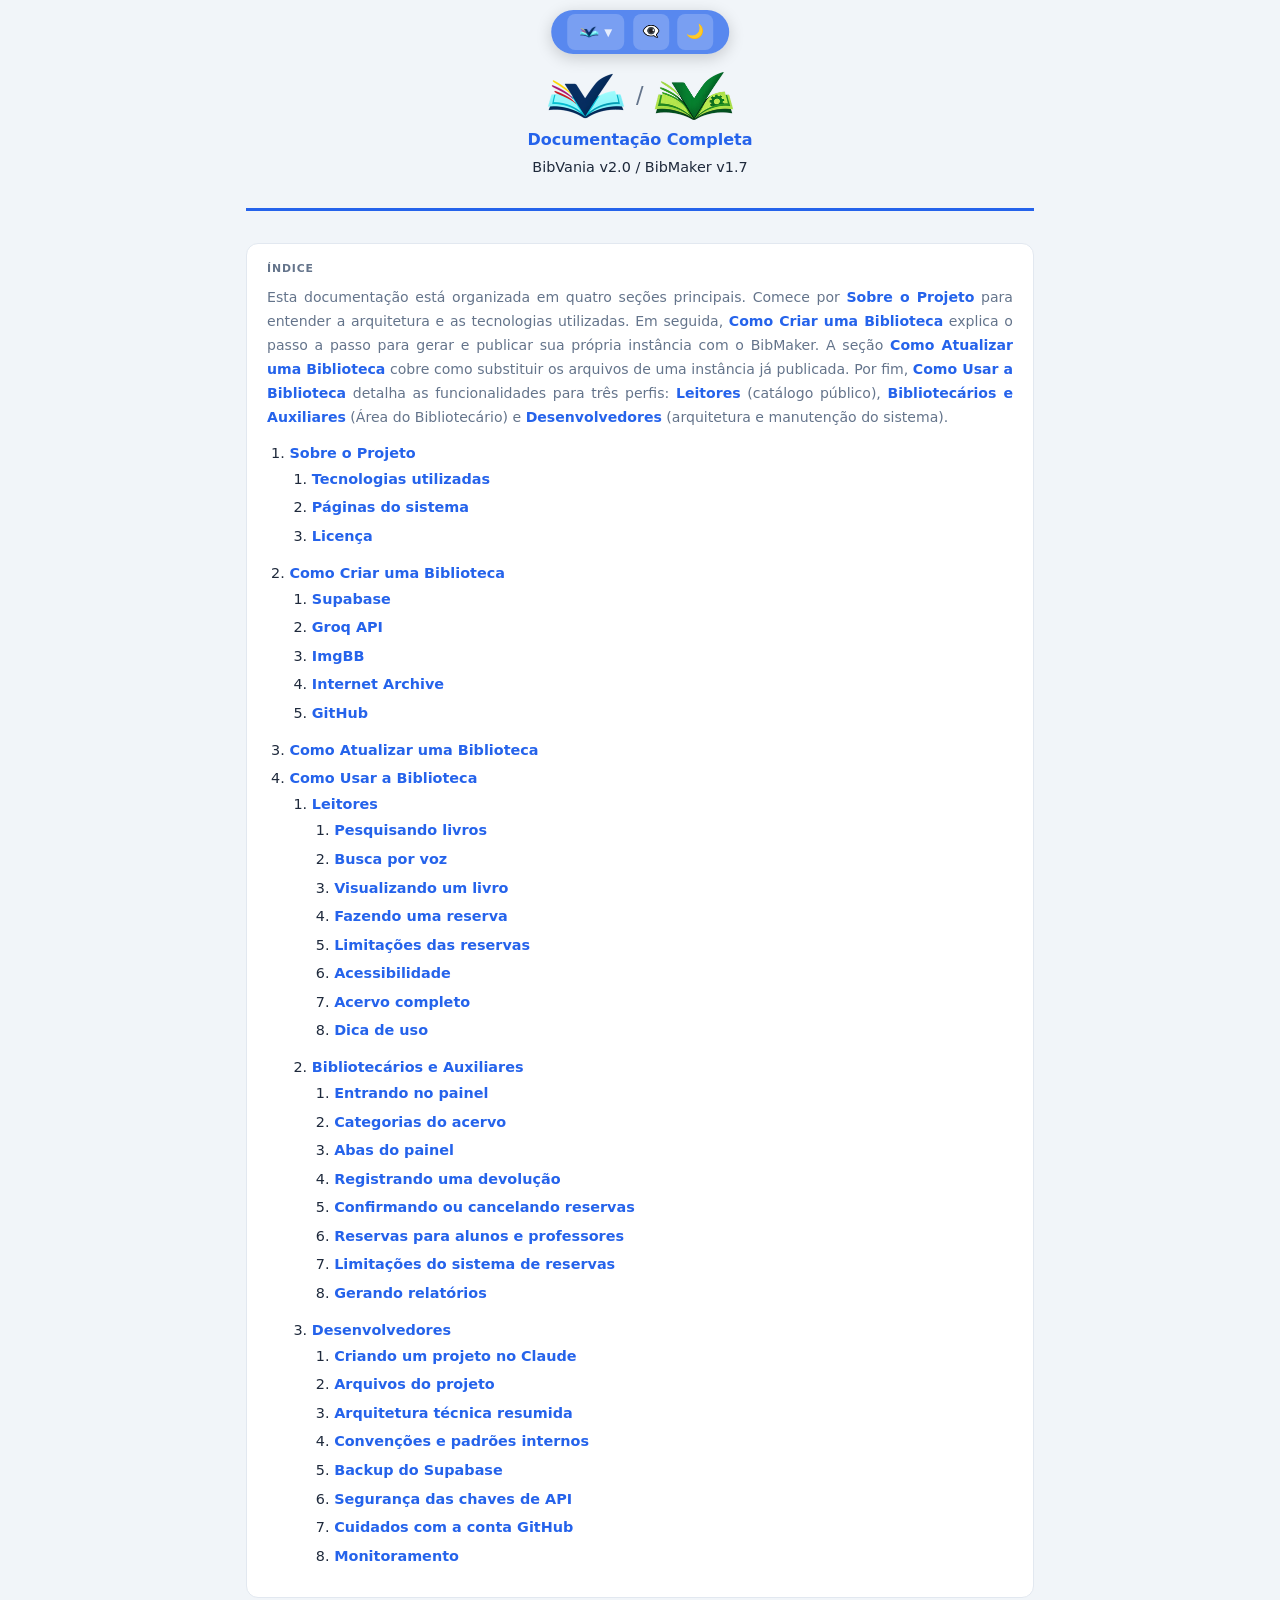
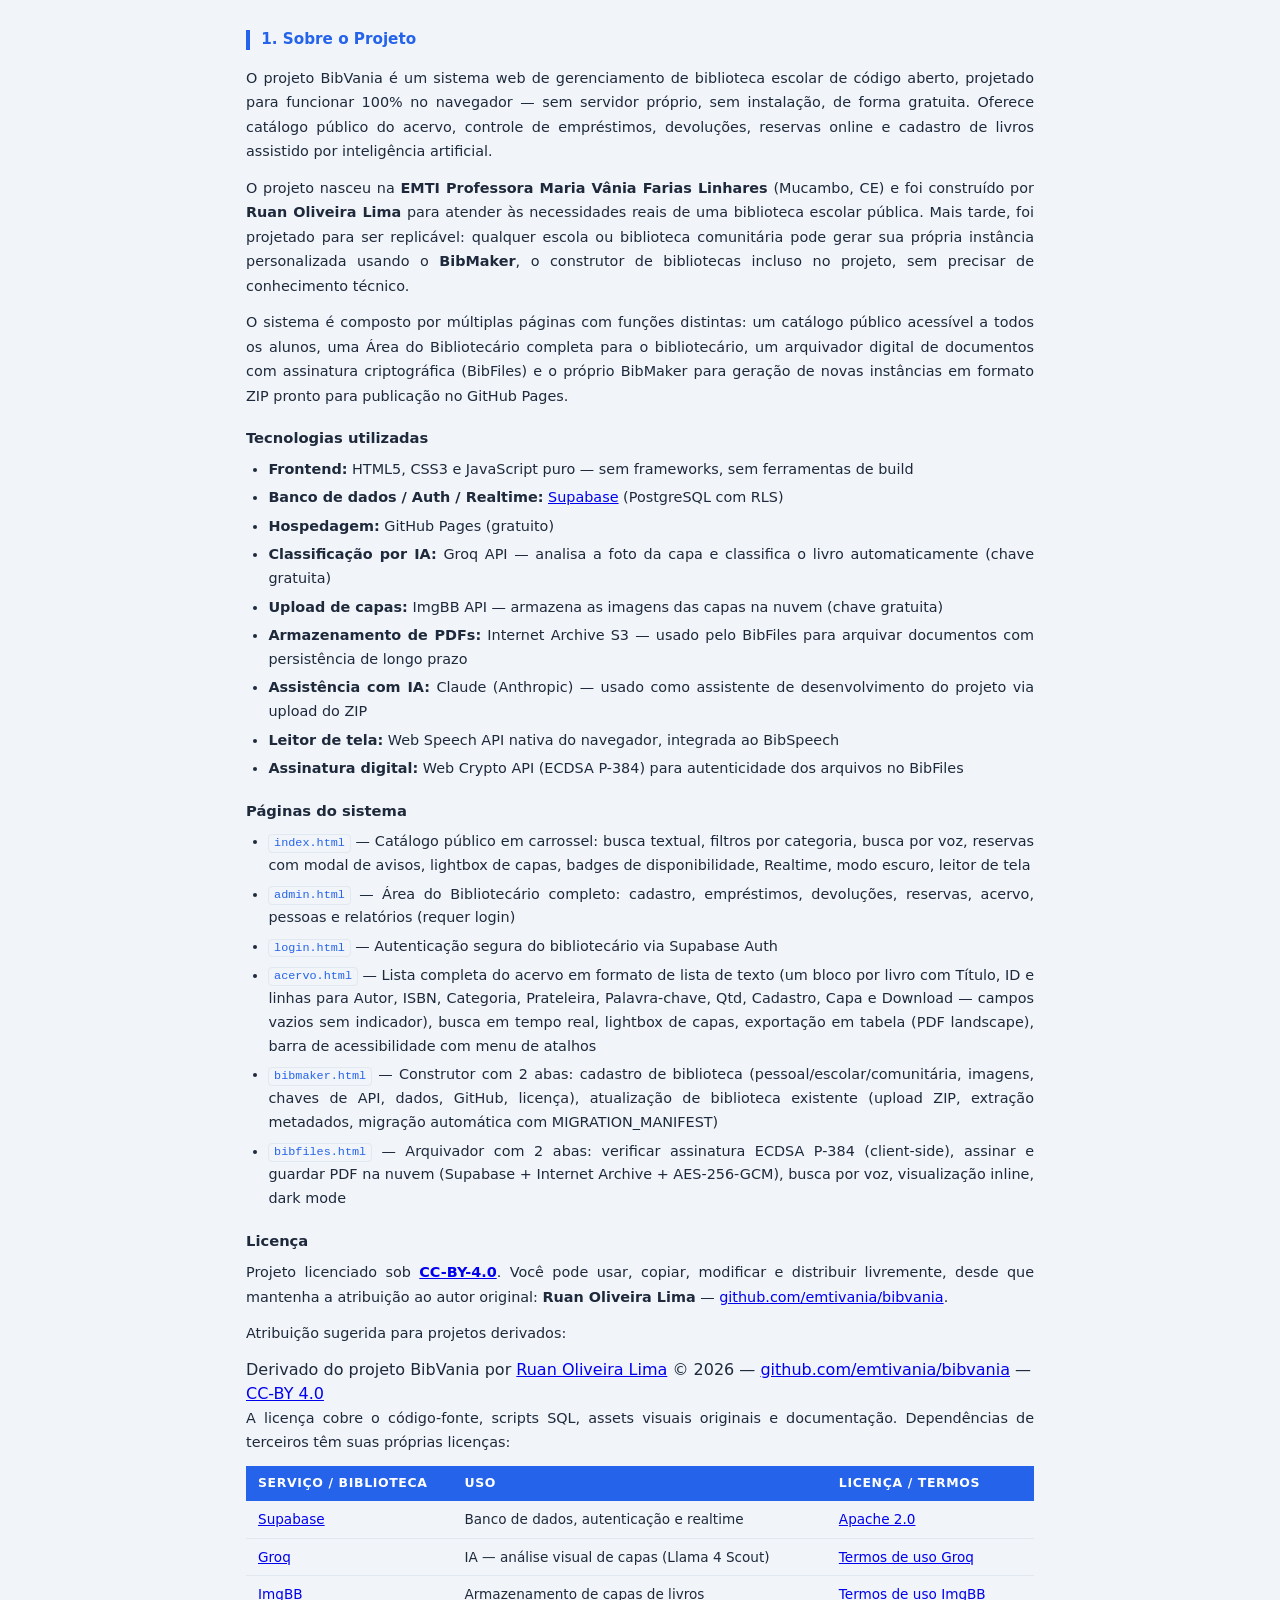
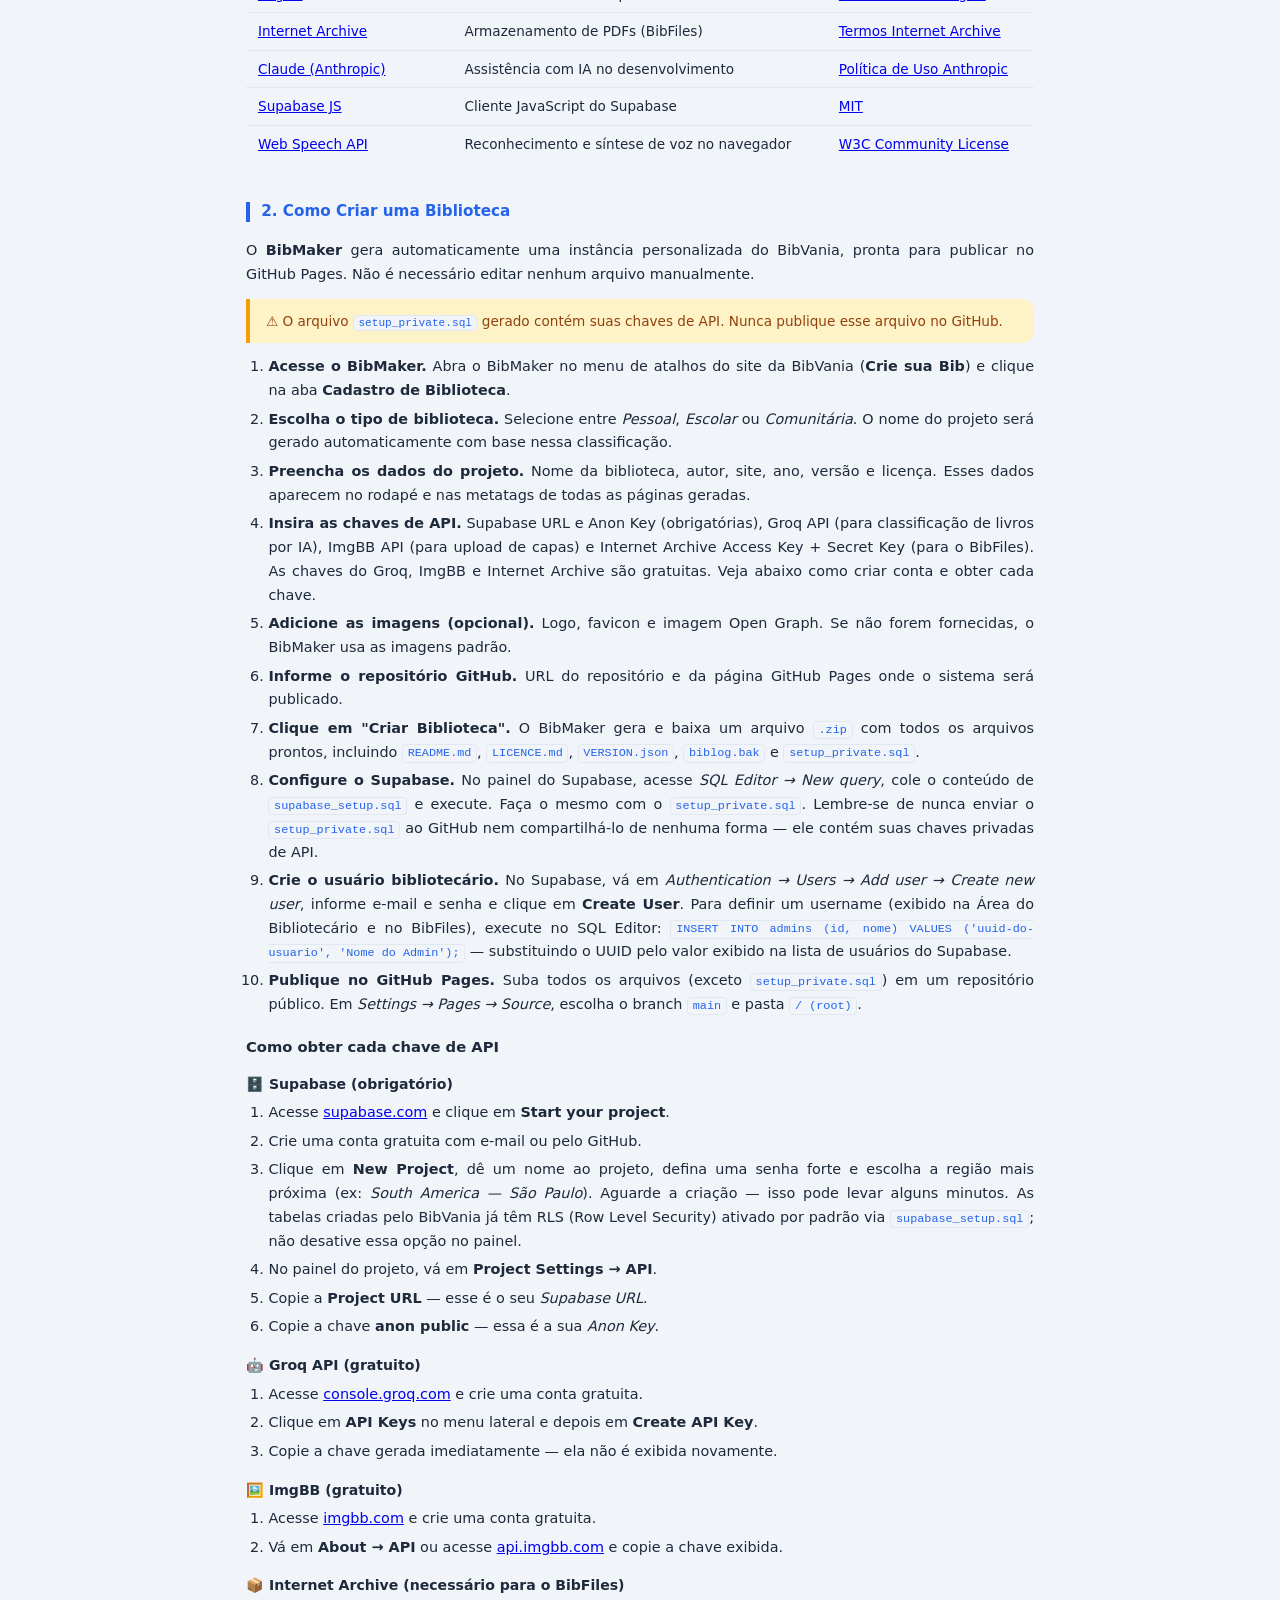
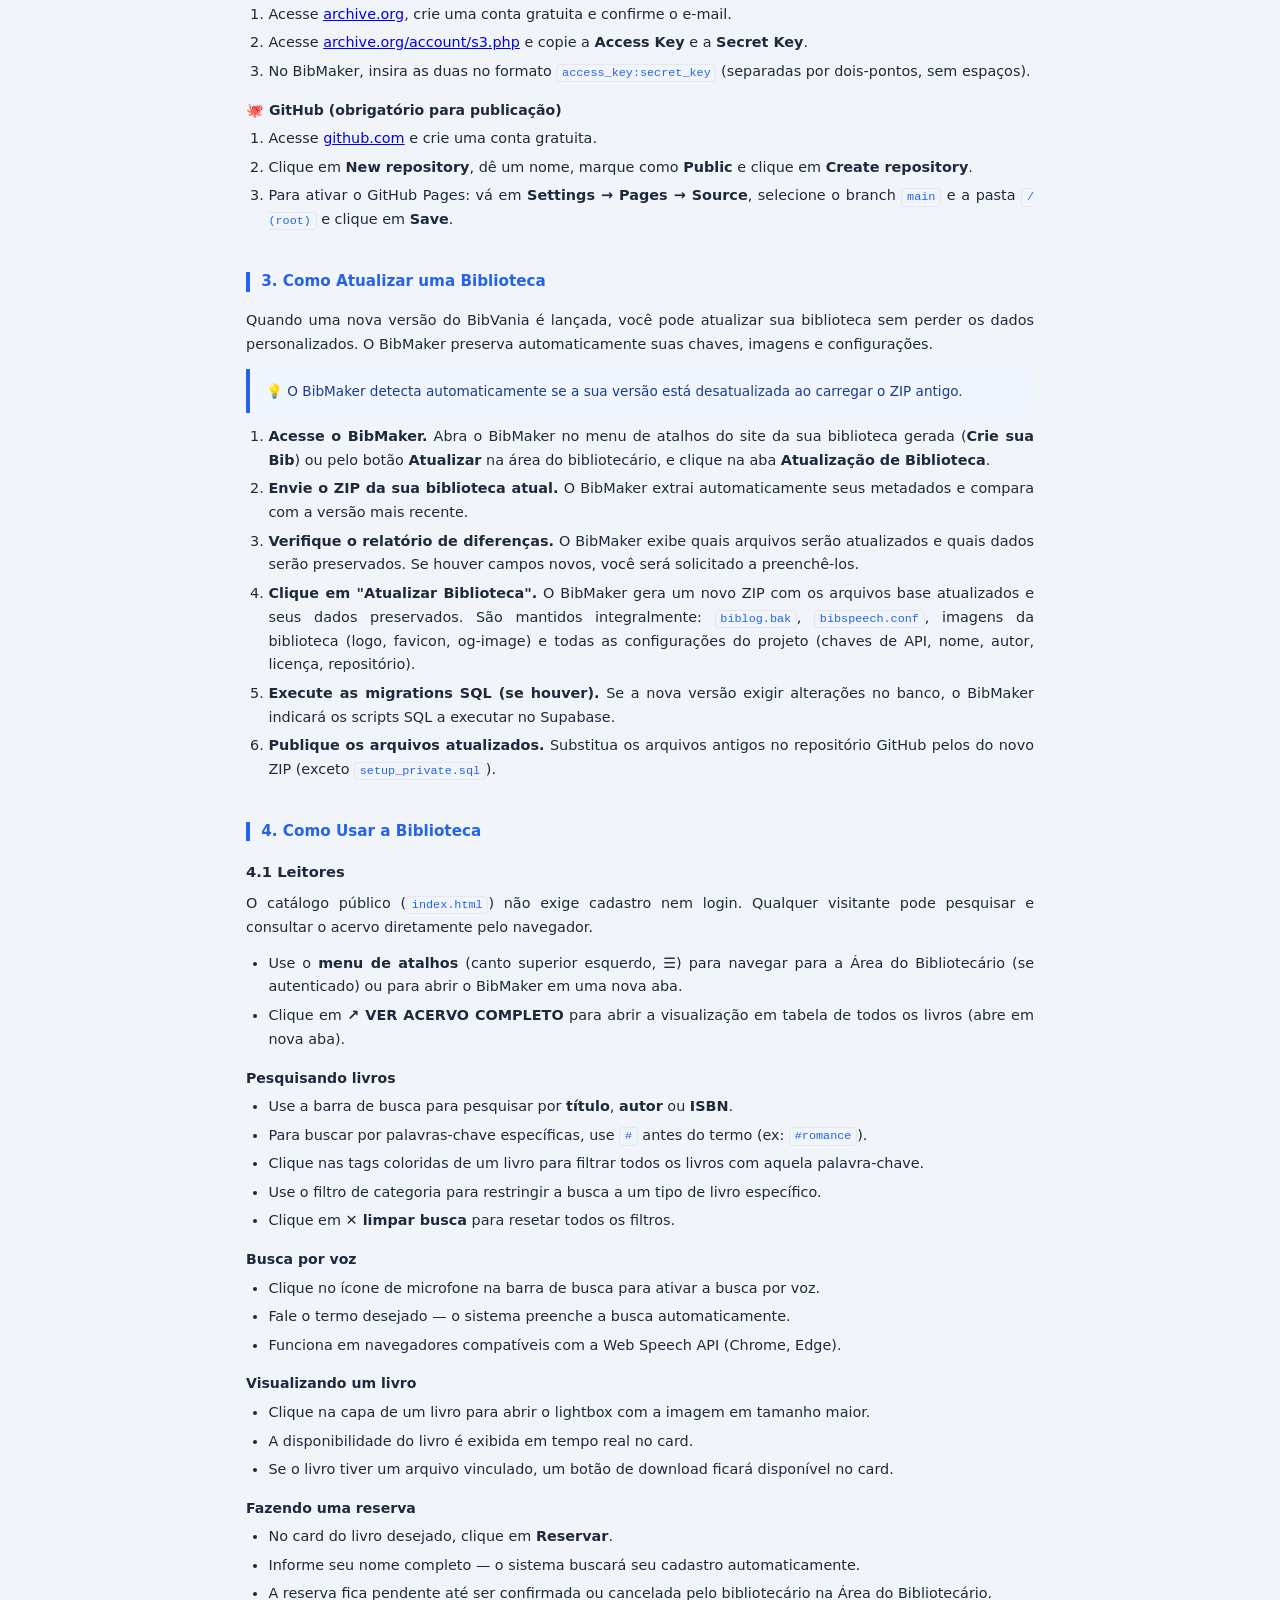
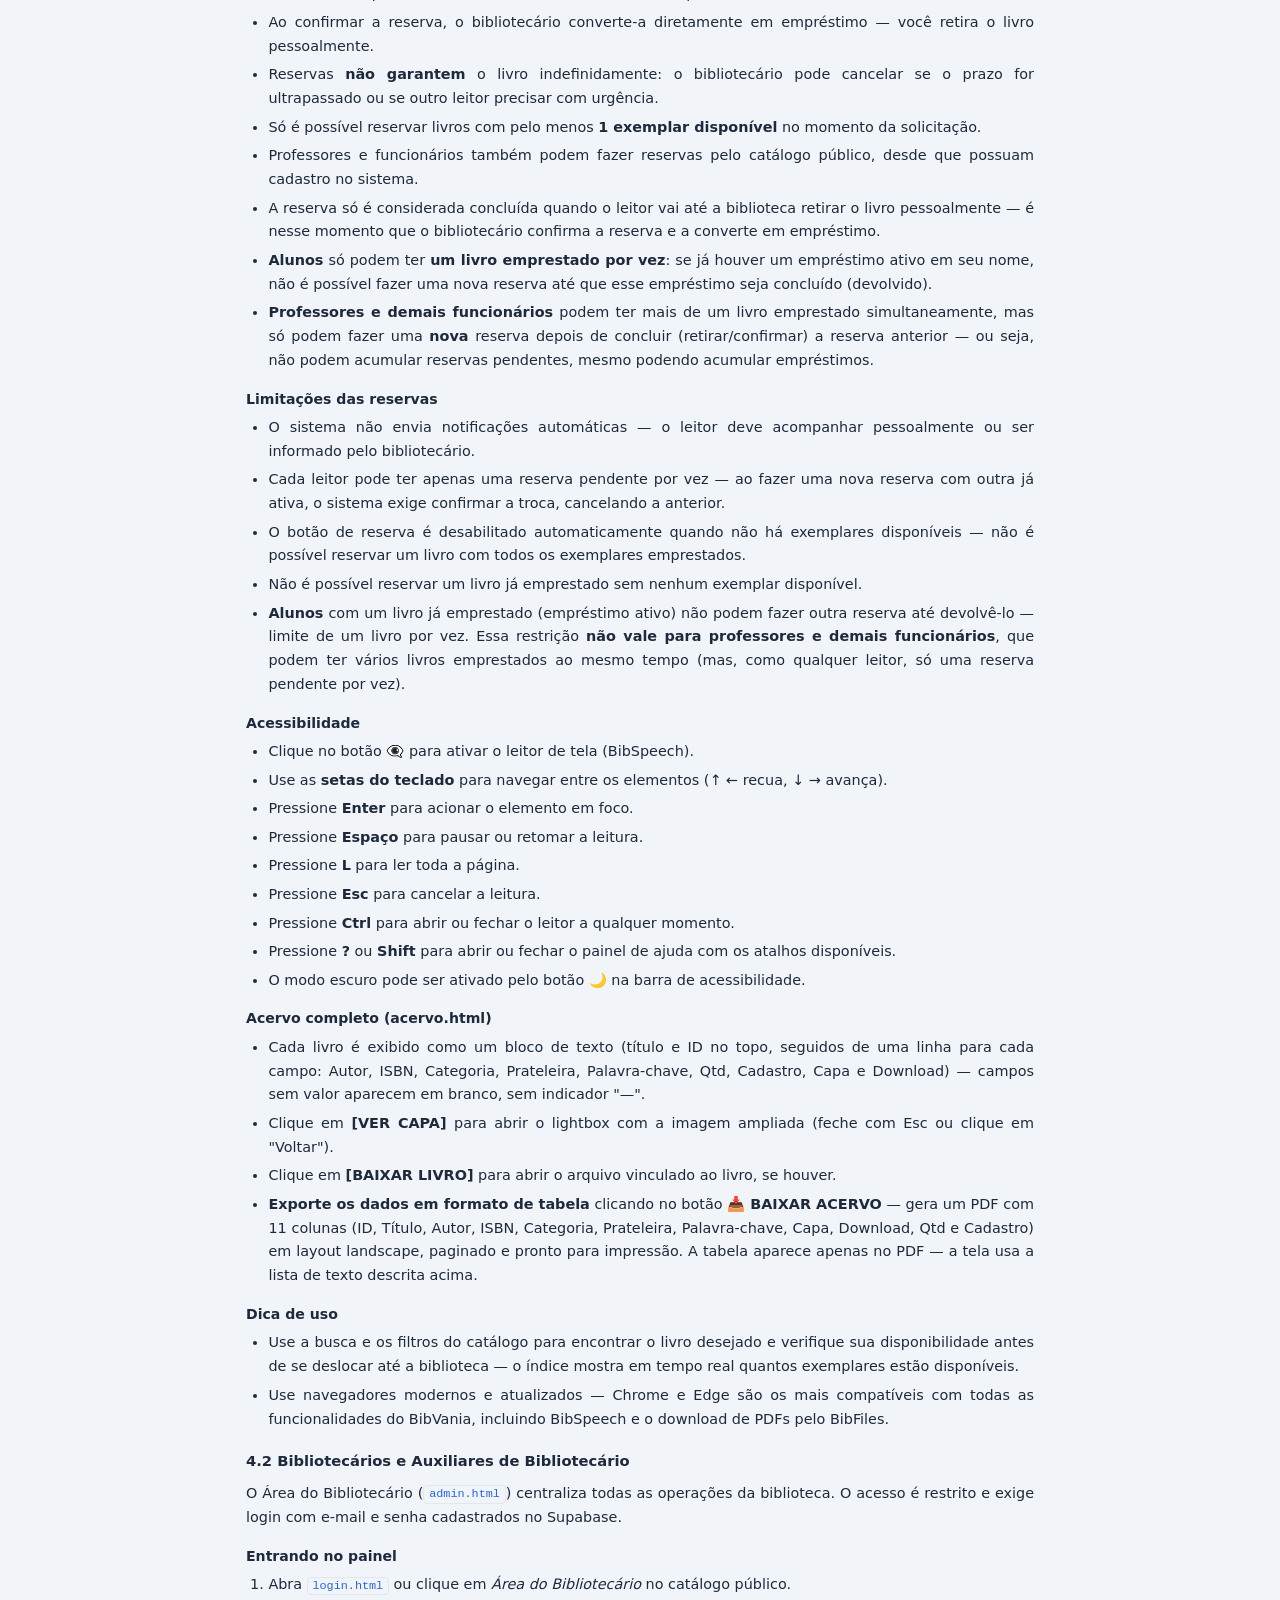
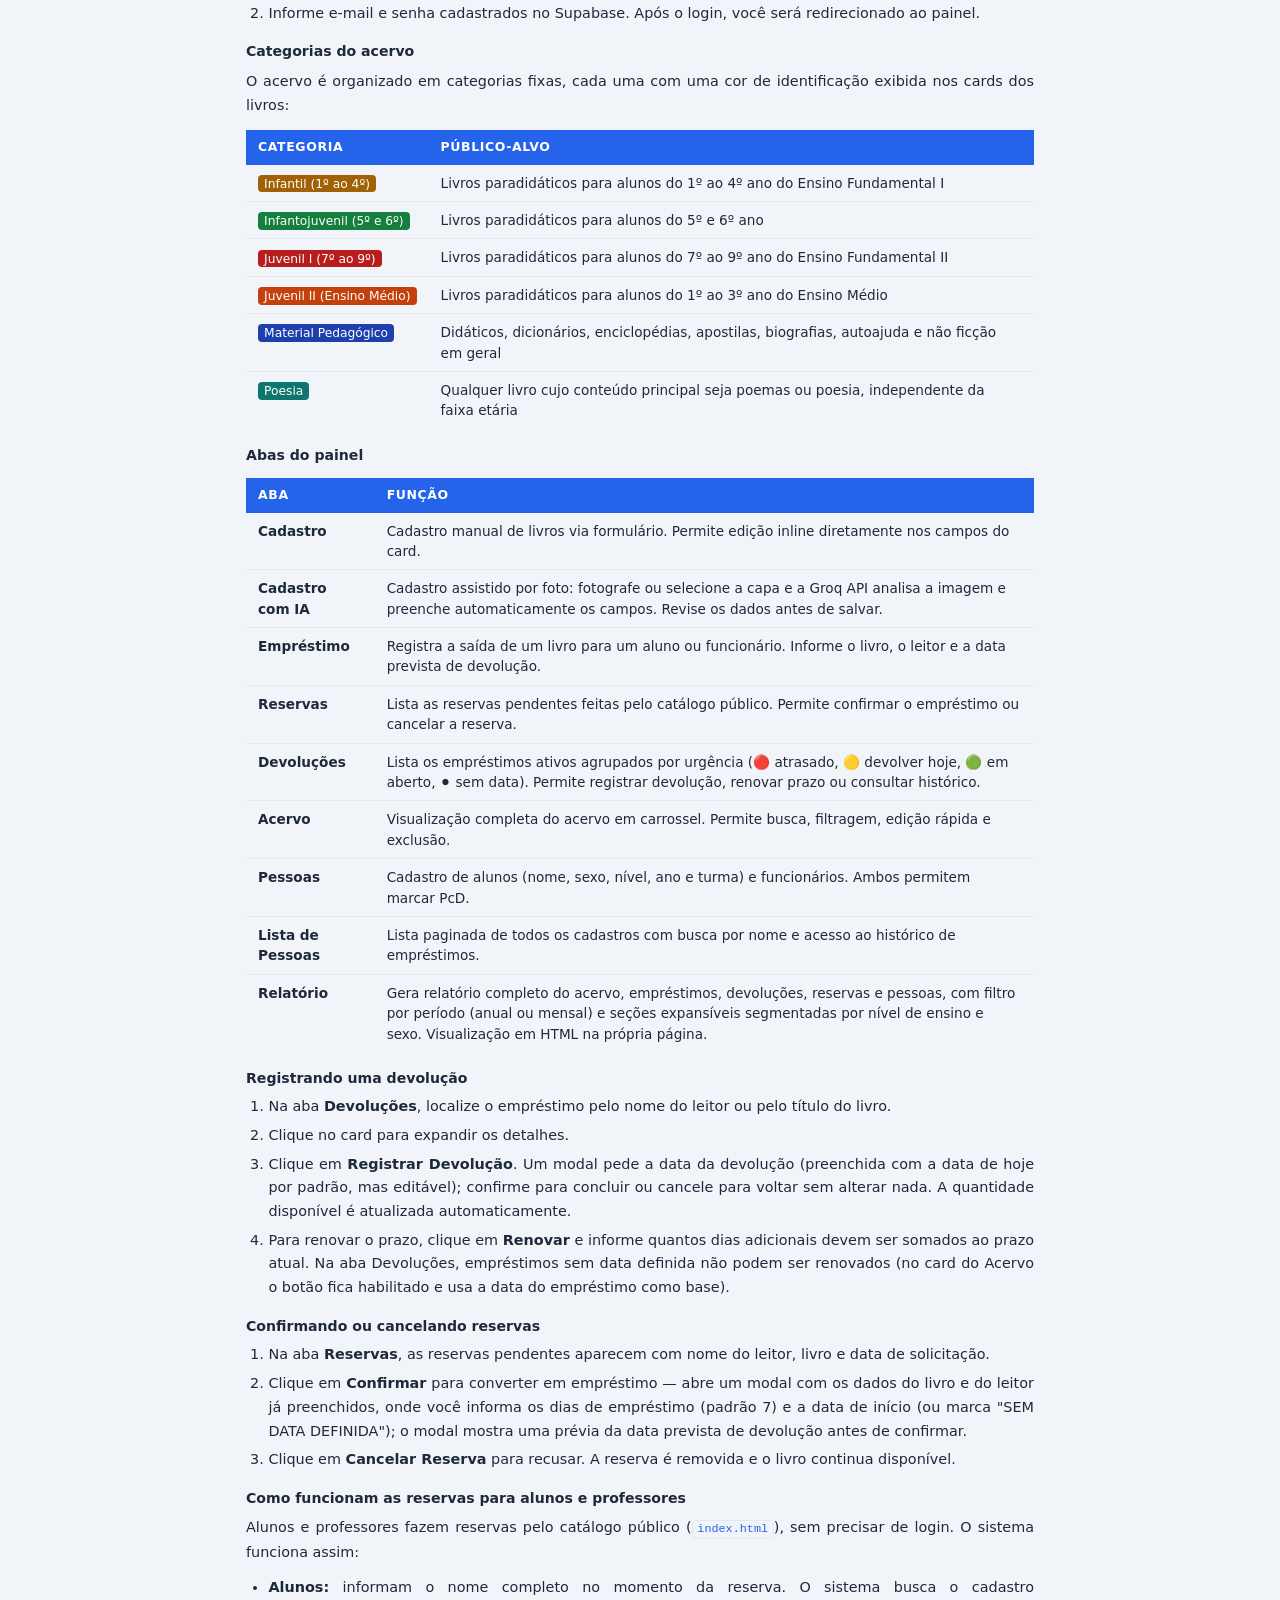
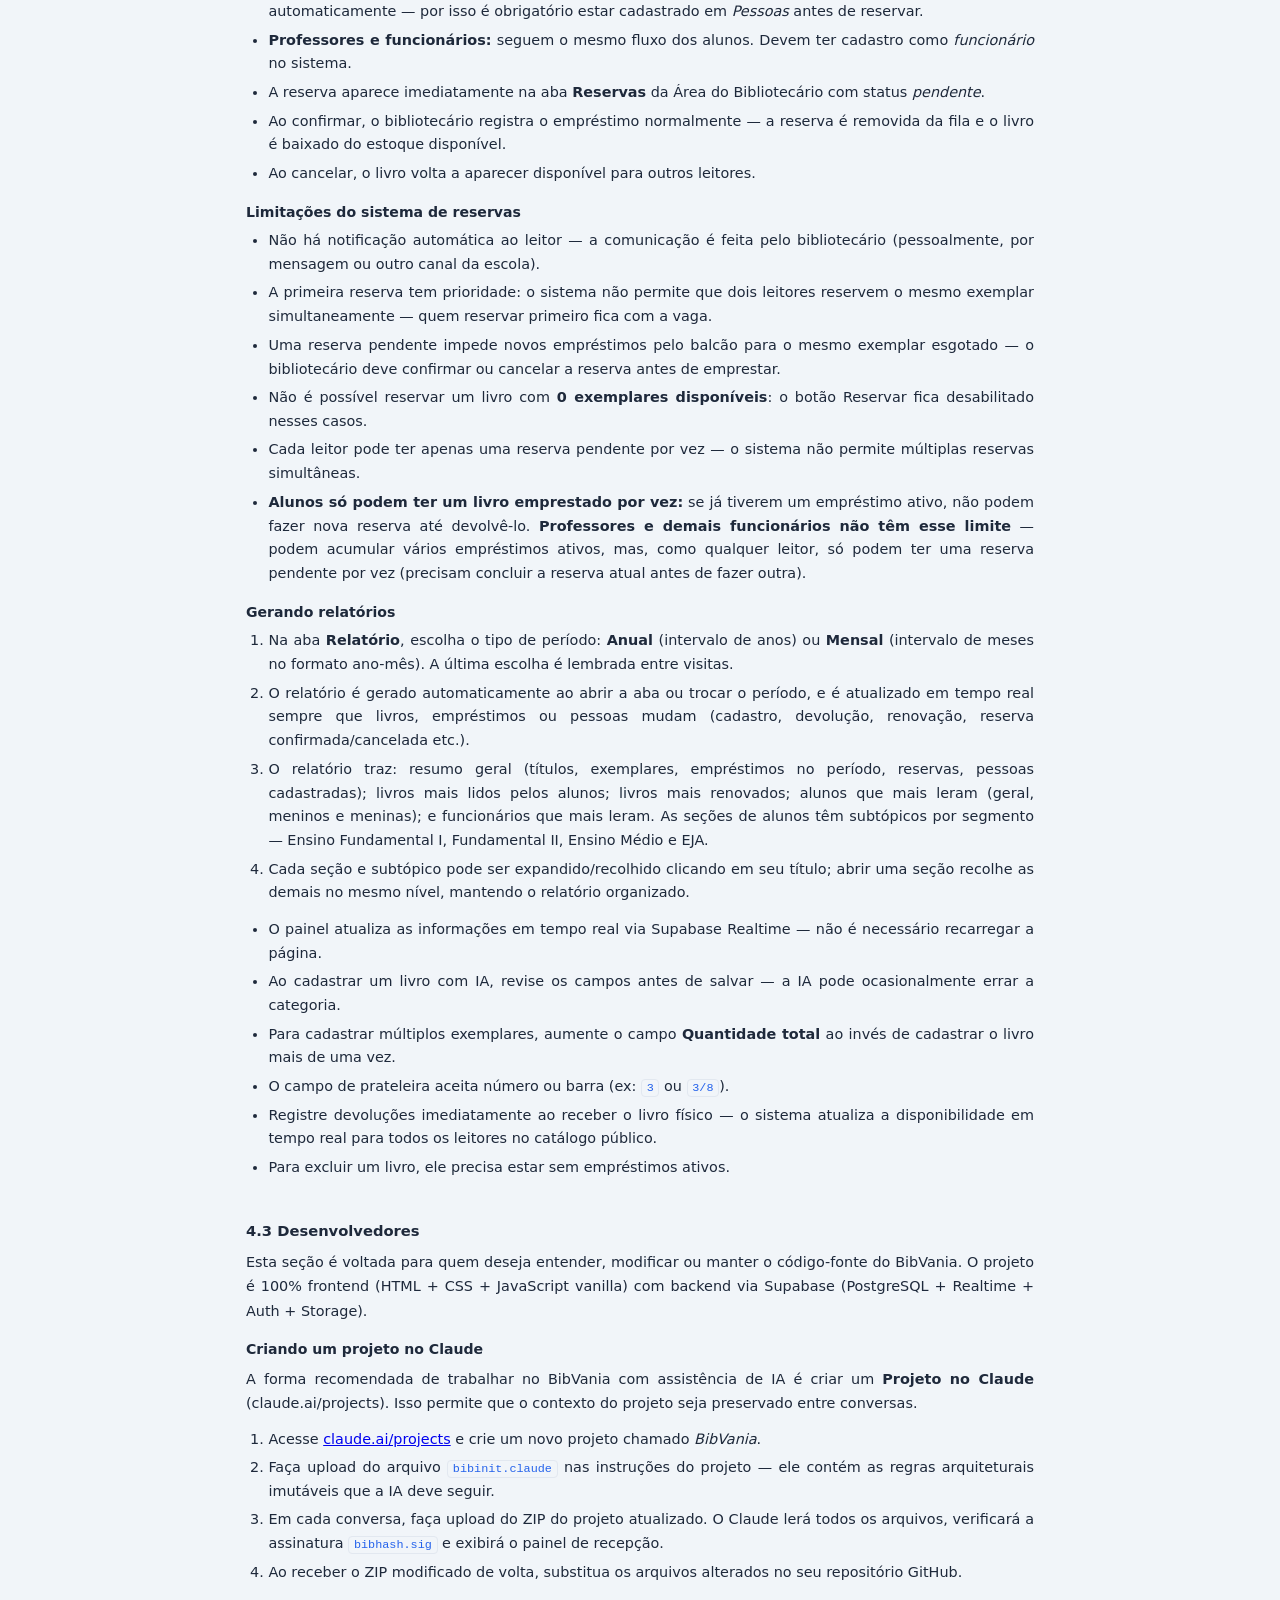
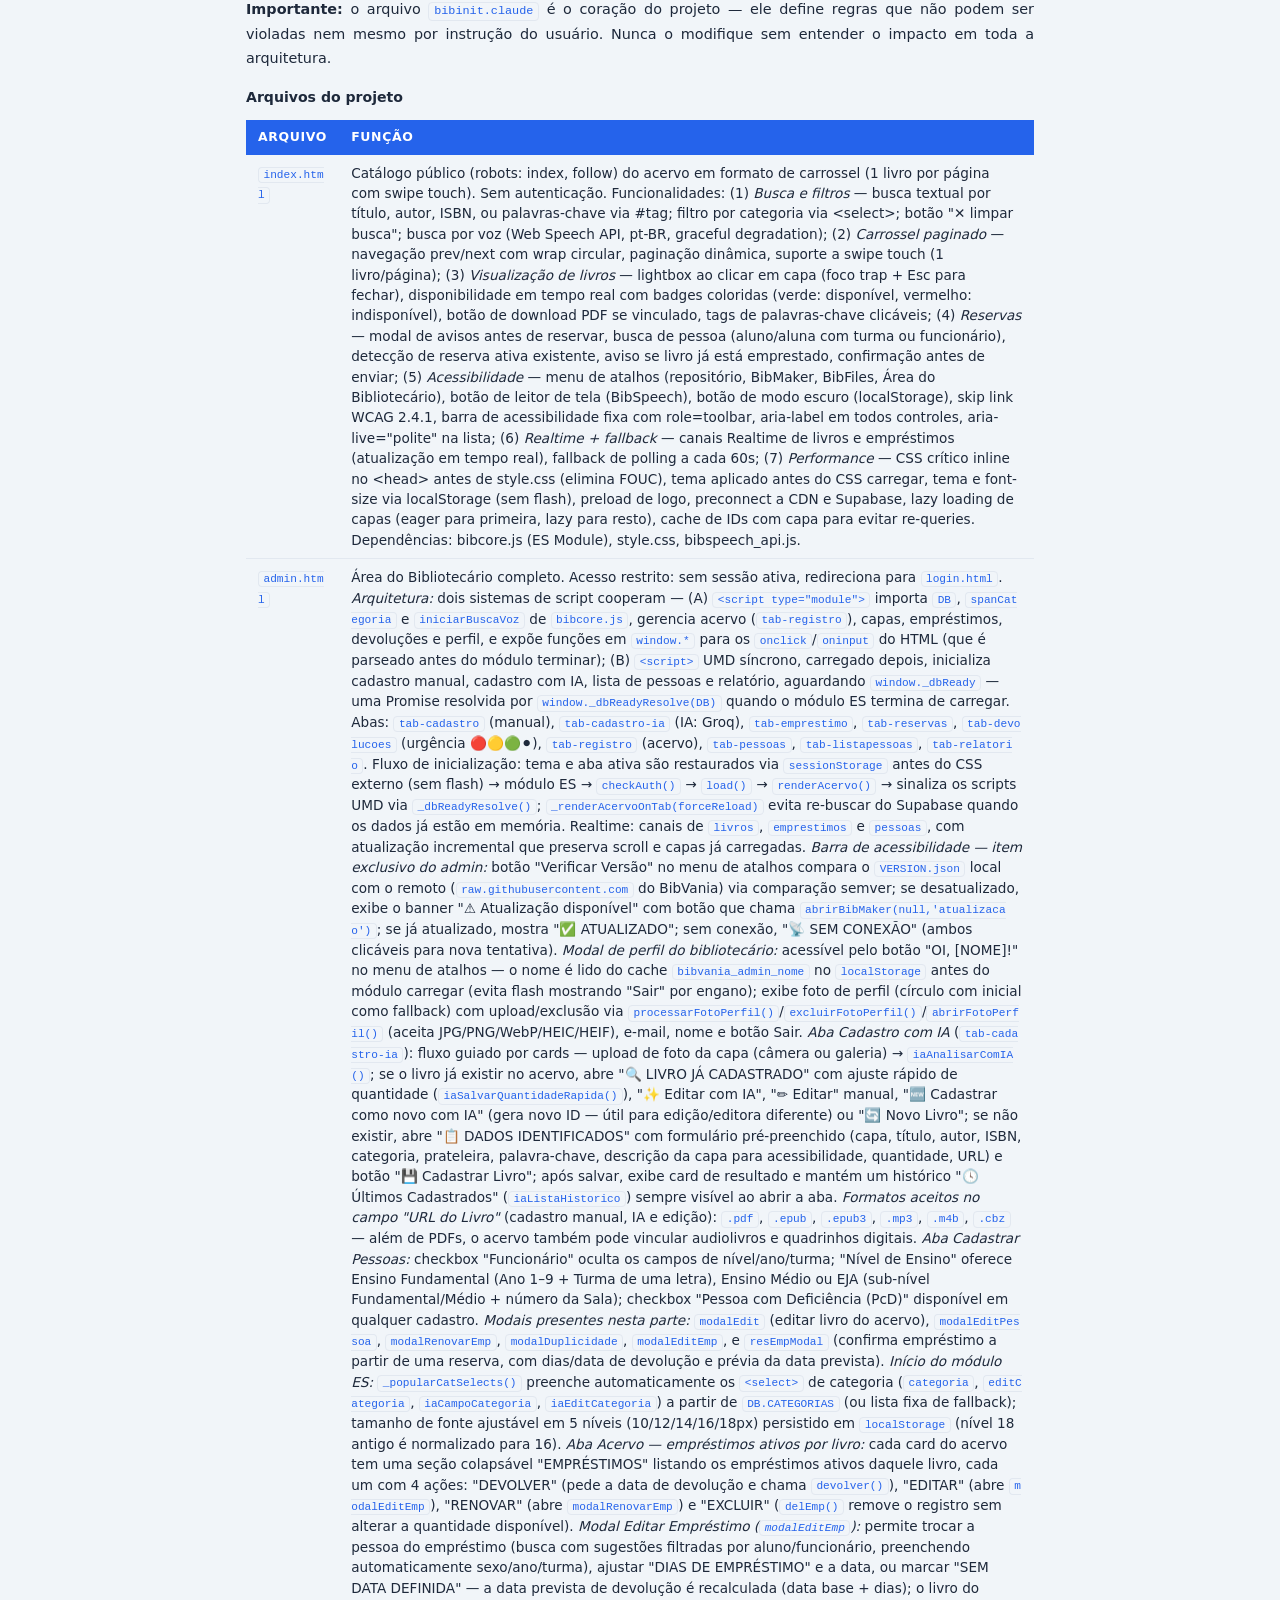
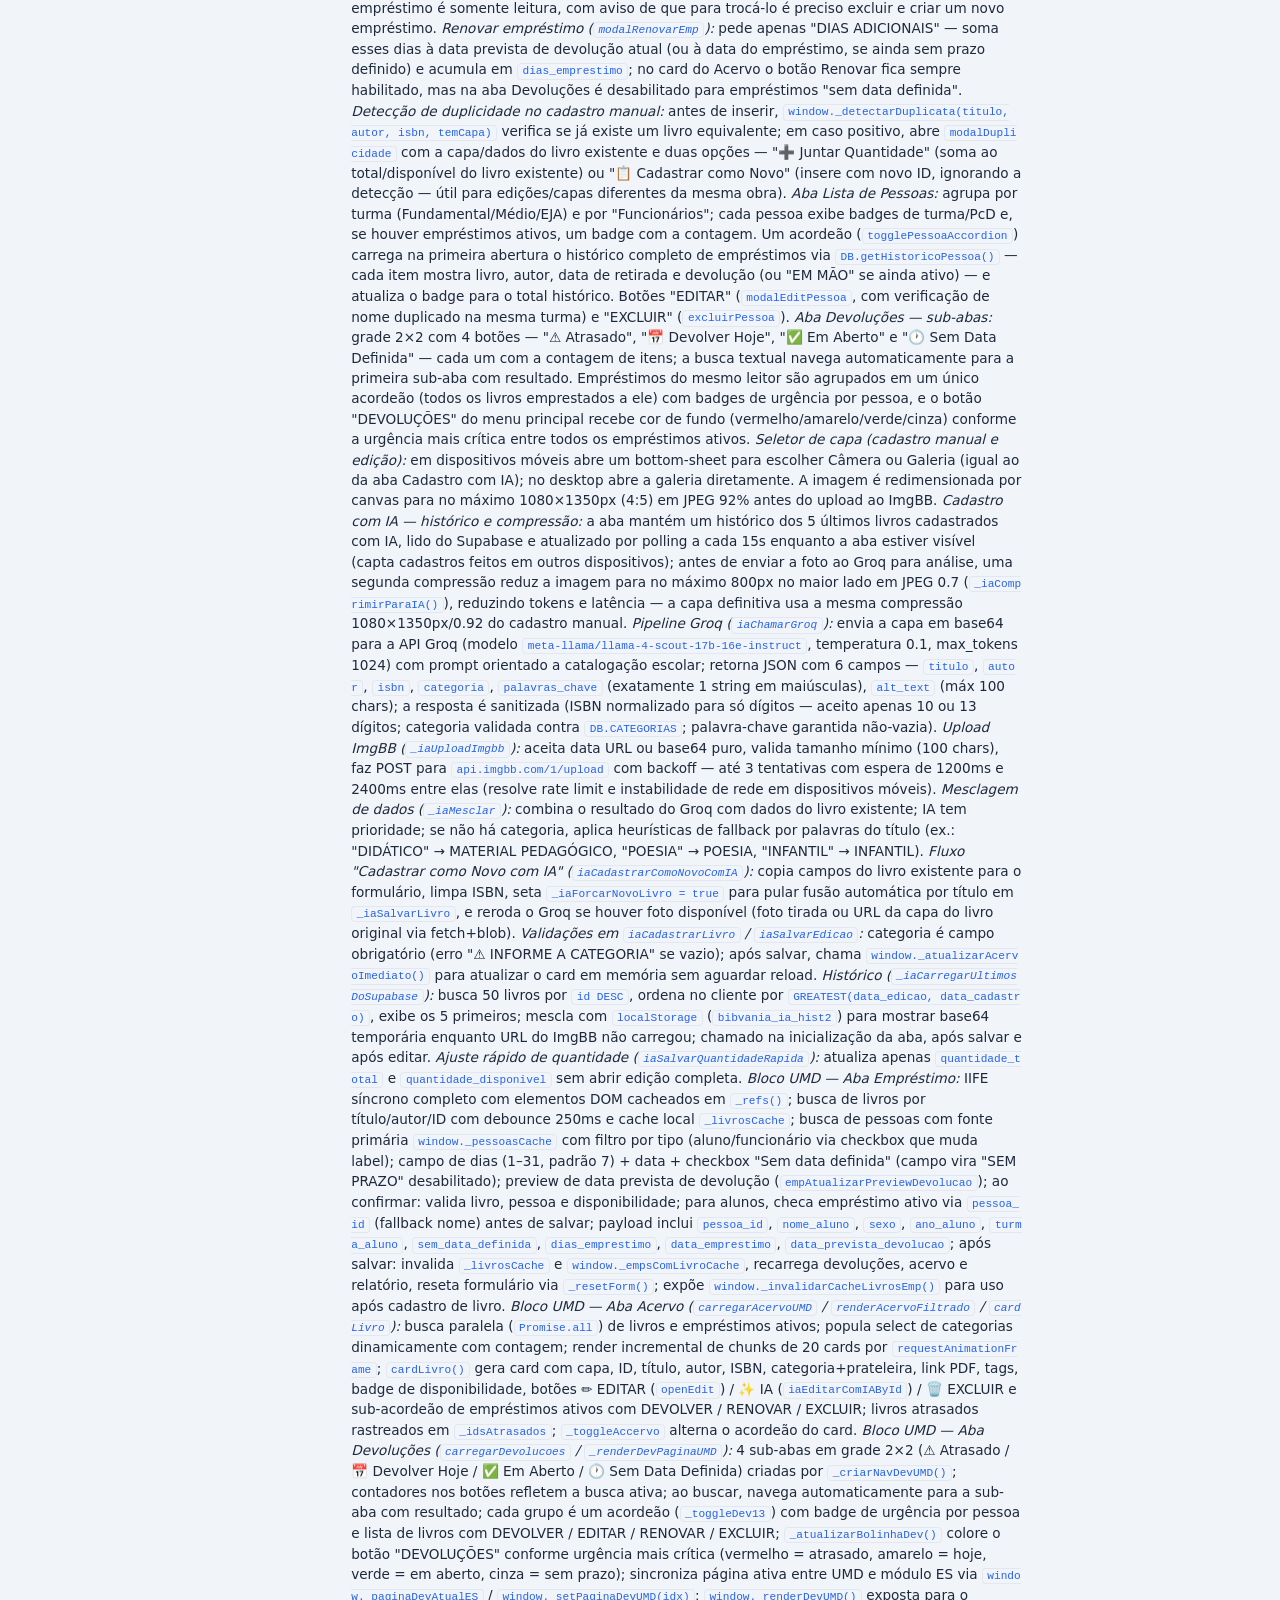
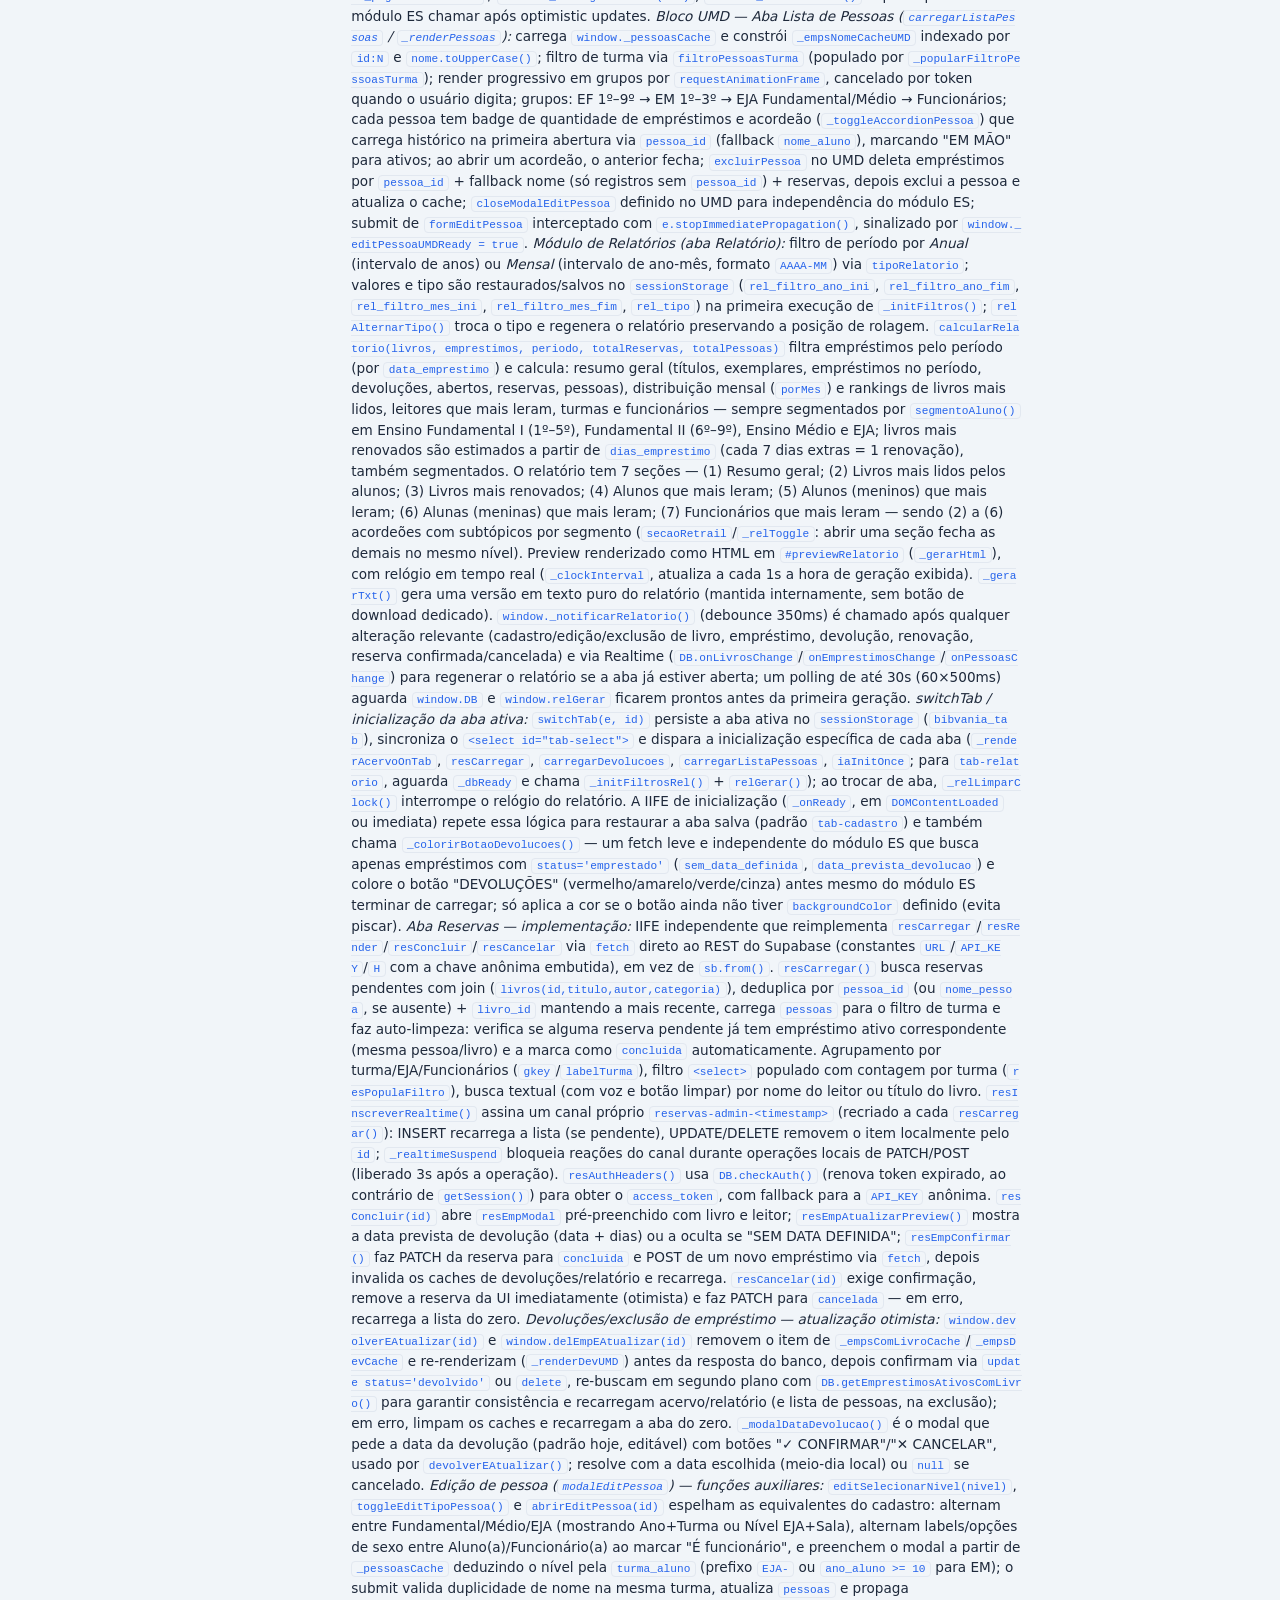
<file: bibdoc.html>
<!DOCTYPE html>
<!--
  ===========================================================================
  BibVania — bibdoc.html  |  Documentação Completa do Projeto
  ===========================================================================
  PROPÓSITO
    Documentação pública do projeto BibVania e do construtor BibMaker.
    Cobre: visão geral do projeto, criação de bibliotecas, atualização
    de bibliotecas, e uso do sistema por leitores e bibliotecários.

  VERSÕES
    As versões exibidas são lidas dinamicamente de VERSION.json.
    Versão base: campo "bibvania" do VERSION.json.
    Versão BibMaker: versão base menos 0.3 (ex: 2.0 → BibMaker 1.7).

  TÓPICOS
    1. Sobre o Projeto
    2. Como Criar uma Biblioteca
    3. Como Atualizar uma Biblioteca
    4. Como Usar a Biblioteca
       4.1 Leitores
       4.2 Bibliotecários e Auxiliares de Bibliotecário
       4.3 Desenvolvedores

  DEPENDÊNCIAS
    • style.css (estilos globais compartilhados)
    • VERSION.json (versões do sistema)
  ===========================================================================
-->
<html lang="pt-BR">
<head>

<script>function navegarCom(url){window.location.href=url;}</script>
<script>
  (function(){var t=localStorage.getItem('theme');if(t)document.documentElement.setAttribute('data-theme',t);})();
  (function(){
    function _aplicarVersoes(bv, bm) {
      window.BIBVANIA_VERSAO = bv;
      window.BIBMAKER_VERSAO = bm;
      var elH = document.getElementById('doc-versoes');
      var elF = document.getElementById('doc-footer-versoes');
      if (elH) elH.textContent = 'BibVania v' + bv + ' / BibMaker v' + bm;
      if (elF) elF.textContent = 'Documentação BibVania v' + bv + ' / BibMaker v' + bm;
    }
    fetch('VERSION.json?_=' + Date.now())
      .then(function(r){ return r.json(); })
      .then(function(data){
        _aplicarVersoes(data.bibvania, (Math.round((parseFloat(data.bibvania) - 0.3) * 10) / 10).toFixed(1));
      })
      .catch(function(){ _aplicarVersoes('—', '—'); });
  })();
</script>

<meta charset="UTF-8">
<meta name="viewport" content="width=device-width, initial-scale=1.0">
<title>Documentação BibVania</title>
<link rel="stylesheet" href="style.css">
<link rel="icon" href="favicon.png" type="image/png">

<style>
  body { visibility: hidden; }

  html, body {
    overflow-x: hidden;
    max-width: 100%;
    box-sizing: border-box;
  }

  *, *::before, *::after {
    box-sizing: inherit;
  }

  #bibdoc code {
    word-break: break-word;
    overflow-wrap: anywhere;
  }

  /* Cancela uppercase global e redefine tipografia para leitura */
  #bibdoc,
  #bibdoc * {
    text-transform: none;
    font-family: 'Inter', system-ui, -apple-system, sans-serif;
  }

  #bibdoc {
    max-width: 820px;
    width: 100%;
    margin: 0 auto;
    padding: 4.5rem 1rem 0;
    color: var(--text);
    overflow-x: hidden;
  }

  #bibdoc p, #bibdoc li {
    text-align: justify;
    hyphens: auto;
    -webkit-hyphens: auto;
    -ms-hyphens: auto;
  }

  /* Cabeçalho */
  #bibdoc-header {
    text-align: center;
    border-bottom: 3px solid var(--primary);
    padding-bottom: 1rem;
    margin-bottom: 2rem;
  }

  #bibdoc-header > div {
    display: flex;
    align-items: center;
    justify-content: center;
    gap: 0.25rem;
  }

  #bibdoc-header img { height: 48px; }
  #bibdoc-header span.sep { font-size: 1.4rem; color: var(--text-light); margin: 0 0.4rem; }
  #bibdoc-header h1 { font-size: 1.1rem; font-weight: 700; color: var(--primary); margin: 0.5rem 0 0.2rem; text-align: center !important; }
  #bibdoc-header p { font-size: 0.8rem; color: var(--text-light); margin: 0; text-align: center !important; hyphens: none; }

  /* Índice */
  #bibdoc-toc {
    background: var(--card);
    border: 1px solid var(--border);
    border-radius: var(--radius);
    padding: 1rem 1.25rem;
    margin-bottom: 2rem;
  }

  #bibdoc-toc p.toc-label {
    font-size: 0.68rem;
    font-weight: 700;
    letter-spacing: 0.08em;
    text-transform: uppercase !important;
    color: var(--text-light);
    margin: 0 0 0.5rem;
  }

  #bibdoc-toc p.toc-intro {
    font-size: 0.88rem;
    line-height: 1.7;
    color: var(--text-light);
    margin: 0 0 0.75rem;
  }

  #bibdoc-toc a { color: var(--primary); text-decoration: none; font-weight: 600; }
  #bibdoc-toc a:hover { text-decoration: underline; }

  #bibdoc-toc ol { margin: 0; padding-left: 1.2rem; }
  #bibdoc-toc li { font-size: 0.9rem; margin-bottom: 0.2rem; line-height: 1.5; }
  #bibdoc-toc li ol { margin-top: 0.15rem; }

  /* Seções */
  #bibdoc section { margin-bottom: 2.5rem; }

  #bibdoc h2 {
    font-size: 1rem;
    font-weight: 700;
    color: var(--primary);
    border-left: 4px solid var(--primary);
    padding-left: 0.7rem;
    margin: 0 0 1rem;
    line-height: 1.3;
  }

  #bibdoc h3 {
    font-size: 0.92rem;
    font-weight: 700;
    color: var(--text);
    margin: 1.2rem 0 0.5rem;
  }

  #bibdoc h4 {
    font-size: 0.88rem;
    font-weight: 700;
    color: var(--text);
    margin: 1rem 0 0.4rem;
  }

  #bibdoc p {
    font-size: 0.9rem;
    line-height: 1.7;
    margin-bottom: 0.75rem;
    color: var(--text);
  }

  #bibdoc ul, #bibdoc ol {
    padding-left: 1.4rem;
    margin: 0.4rem 0 0.8rem;
  }

  #bibdoc li {
    font-size: 0.9rem;
    line-height: 1.65;
    color: var(--text);
    margin-bottom: 0.3rem;
  }

  #bibdoc code {
    background: var(--bg);
    border: 1px solid var(--border);
    border-radius: 4px;
    padding: 0.1em 0.4em;
    font-size: 0.82em;
    font-family: 'Fira Mono', 'Consolas', monospace;
    color: var(--primary);
  }

  /* Aviso e dica */
  .doc-aviso {
    background: #fef3c7;
    border-left: 4px solid var(--warning);
    border-radius: 0 var(--radius) var(--radius) 0;
    padding: 0.75rem 1rem;
    font-size: 0.85rem;
    color: #92400e;
    margin: 0.75rem 0;
    line-height: 1.5;
  }

  [data-theme="dark"] .doc-aviso { background: #1c1408; color: #fcd34d; }

  .doc-dica {
    background: #eff6ff;
    border-left: 4px solid var(--primary);
    border-radius: 0 var(--radius) var(--radius) 0;
    padding: 0.75rem 1rem;
    font-size: 0.85rem;
    color: #1e3a8a;
    margin: 0.75rem 0;
    line-height: 1.5;
  }

  [data-theme="dark"] .doc-dica { background: #0f1e3d; color: #93c5fd; }

  /* Tabela */
  #bibdoc .table-wrap {
    overflow-x: auto;
    -webkit-overflow-scrolling: touch;
    margin: 0.75rem 0 1rem;
  }
  #bibdoc table {
    width: 100%;
    border-collapse: collapse;
    font-size: 0.85rem;
    margin: 0;
  }
  #bibdoc td code {
    word-break: break-all;
  }

  #bibdoc th {
    background: var(--primary);
    color: #fff;
    text-align: left !important;
    padding: 0.5rem 0.75rem;
    font-size: 0.78rem;
    font-weight: 700;
    text-transform: uppercase !important;
    letter-spacing: 0.05em;
  }

  #bibdoc td {
    padding: 0.5rem 0.75rem;
    border-bottom: 1px solid var(--border);
    color: var(--text);
    vertical-align: top;
    text-align: left !important;
  }

  #bibdoc tr:last-child td { border-bottom: none; }
  #bibdoc tr:nth-child(even) td { background: var(--bg); }

  /* Rodapé */
  #bibdoc footer {
    border-top: 1px solid var(--border);
    padding: 1.25rem 1rem 1.5rem;
    text-align: center;
    /* Quebra o constraint do container para ir até as bordas */
    margin-left: calc(-50vw + 50%);
    margin-right: calc(-50vw + 50%);
    width: 100vw;
    box-sizing: border-box;
    background: var(--card);
  }

  #bibdoc footer p { font-size: 0.78rem; color: var(--text-light); margin-bottom: 0.25rem; }
  #bibdoc footer p:last-child { margin-bottom: 0; }
  #bibdoc footer a { color: var(--primary); text-decoration: none; font-weight: 600; }
  #bibdoc footer a:hover { text-decoration: underline; }

  @media print {
    .accessibility-bar, .skip-link { display: none !important; }
    #bibdoc { padding-top: 0 !important; }
    button { display: none !important; }
  }
    #bibdoc h2 { font-size: 0.95rem; }
    #bibdoc-header h1 { font-size: 1rem; }
  }
  body.download-ativo{overflow:hidden;touch-action:none;}
}
</style>
</head>
<body>

<a href="#bibdoc" class="skip-link">Ir para o conteúdo principal</a>

<div class="accessibility-bar" role="toolbar" aria-label="Barra de acessibilidade">
  <div class="menu-atalhos" id="menuAtalhos">
    <button class="menu-atalhos-btn" onclick="toggleMenuAtalhos()" aria-haspopup="true" aria-expanded="false" aria-label="Menu de atalhos">
      <img id="menuAtalhosFavicon" src="[data-uri]" alt="" aria-hidden="true" style="width:20px;height:20px;border-radius:4px;object-fit:contain;flex-shrink:0;"> <span class="menu-atalhos-chevron" aria-hidden="true">▼</span>
    </button>
    <div class="menu-atalhos-lista" role="menu">
      <button class="menu-atalhos-item" role="menuitem" onclick="window.open('https://github.com/emtivania/bibvania','_blank');fecharMenuAtalhos()">
        <span class="menu-atalhos-item-emoji">📁</span> Repositório
      </button>
      <button class="menu-atalhos-item" role="menuitem" onclick="navegarComTransicao('index.html','logo.png');fecharMenuAtalhos()">
        <span class="menu-atalhos-item-emoji">👥</span> Site dos Leitores
      </button>
    </div>
  </div>
  <button class="control-btn" id="leitorTelaBtn" onclick="abrirLeitorTela()" aria-label="Ativar leitor de tela" oncontextmenu="return false"><span class="sr-only">Ativar leitor de tela</span>👁️‍🗨️</button>
  <button class="control-btn" id="darkModeBtn" aria-label="Alternar modo escuro" oncontextmenu="return false" aria-pressed="false">🌙</button>
  <script>(function(){var t=localStorage.getItem('theme');var b=document.getElementById('darkModeBtn');if(b&&t==='dark'){b.innerText='☀️';b.setAttribute('aria-pressed','true');}})();</script>
</div>

<div id="bibdoc">

  <!-- CABEÇALHO -->
  <div id="bibdoc-header">
    <div>
      <img src="[data-uri]" alt="BibVania">
      <span class="sep">/</span>
      <img src="[data-uri]" alt="BibMaker">
    </div>
    <h1>Documentação Completa</h1>
    <p id="doc-versoes">Carregando versões…</p>
  </div>

  <!-- ÍNDICE -->
  <div id="bibdoc-toc">
    <p class="toc-label">Índice</p>
    <p class="toc-intro">Esta documentação está organizada em quatro seções principais. Comece por <a href="#sobre">Sobre o Projeto</a> para entender a arquitetura e as tecnologias utilizadas. Em seguida, <a href="#criar">Como Criar uma Biblioteca</a> explica o passo a passo para gerar e publicar sua própria instância com o BibMaker. A seção <a href="#atualizar">Como Atualizar uma Biblioteca</a> cobre como substituir os arquivos de uma instância já publicada. Por fim, <a href="#usar">Como Usar a Biblioteca</a> detalha as funcionalidades para três perfis: <a href="#leitores">Leitores</a> (catálogo público), <a href="#bibliotecarios">Bibliotecários e Auxiliares</a> (Área do Bibliotecário) e <a href="#desenvolvedores">Desenvolvedores</a> (arquitetura e manutenção do sistema).</p>
    <ol>
      <li><a href="#sobre">Sobre o Projeto</a>
        <ol>
          <li><a href="#sobre">Tecnologias utilizadas</a></li>
          <li><a href="#sobre">Páginas do sistema</a></li>
          <li><a href="#sobre">Licença</a></li>
        </ol>
      </li>
      <li><a href="#criar">Como Criar uma Biblioteca</a>
        <ol>
          <li><a href="#h4-supabase">Supabase</a></li>
          <li><a href="#h4-groq">Groq API</a></li>
          <li><a href="#h4-imgbb">ImgBB</a></li>
          <li><a href="#h4-archive">Internet Archive</a></li>
          <li><a href="#h4-github">GitHub</a></li>
        </ol>
      </li>
      <li><a href="#atualizar">Como Atualizar uma Biblioteca</a></li>
      <li><a href="#usar">Como Usar a Biblioteca</a>
        <ol>
          <li><a href="#leitores">Leitores</a>
            <ol>
              <li><a href="#h4-pesquisa">Pesquisando livros</a></li>
              <li><a href="#h4-voz">Busca por voz</a></li>
              <li><a href="#h4-visualizar">Visualizando um livro</a></li>
              <li><a href="#h4-reserva">Fazendo uma reserva</a></li>
              <li><a href="#h4-limit-reservas">Limitações das reservas</a></li>
              <li><a href="#h4-acessibilidade">Acessibilidade</a></li>
              <li><a href="#h4-acervo">Acervo completo</a></li>
              <li><a href="#h4-dica">Dica de uso</a></li>
            </ol>
          </li>
          <li><a href="#bibliotecarios">Bibliotecários e Auxiliares</a>
            <ol>
              <li><a href="#h4-painel">Entrando no painel</a></li>
              <li><a href="#h4-categorias">Categorias do acervo</a></li>
              <li><a href="#h4-abas">Abas do painel</a></li>
              <li><a href="#h4-devolucao">Registrando uma devolução</a></li>
              <li><a href="#h4-confirmar-reservas">Confirmando ou cancelando reservas</a></li>
              <li><a href="#h4-reservas-alunos">Reservas para alunos e professores</a></li>
              <li><a href="#h4-limit-sistema">Limitações do sistema de reservas</a></li>
              <li><a href="#h4-relatorios">Gerando relatórios</a></li>
            </ol>
          </li>
          <li><a href="#desenvolvedores">Desenvolvedores</a>
            <ol>
              <li><a href="#h4-projeto-claude">Criando um projeto no Claude</a></li>
              <li><a href="#h4-arquivos">Arquivos do projeto</a></li>
              <li><a href="#h4-arquitetura">Arquitetura técnica resumida</a></li>
              <li><a href="#h4-convencoes">Convenções e padrões internos</a></li>
              <li><a href="#h4-backup">Backup do Supabase</a></li>
              <li><a href="#h4-seguranca">Segurança das chaves de API</a></li>
              <li><a href="#h4-cuidados-github">Cuidados com a conta GitHub</a></li>
              <li><a href="#h4-monitoramento">Monitoramento</a></li>
            </ol>
          </li>
        </ol>
      </li>
    </ol>
  </div>

  <!-- 1. SOBRE O PROJETO -->
  <section id="sobre">
    <h2>1. Sobre o Projeto</h2>

    <p>O projeto BibVania é um sistema web de gerenciamento de biblioteca escolar de código aberto, projetado para funcionar 100% no navegador — sem servidor próprio, sem instalação, de forma gratuita. Oferece catálogo público do acervo, controle de empréstimos, devoluções, reservas online e cadastro de livros assistido por inteligência artificial.</p>

    <p>O projeto nasceu na <strong>EMTI Professora Maria Vânia Farias Linhares</strong> (Mucambo, CE) e foi construído por <strong>Ruan Oliveira Lima</strong> para atender às necessidades reais de uma biblioteca escolar pública. Mais tarde, foi projetado para ser replicável: qualquer escola ou biblioteca comunitária pode gerar sua própria instância personalizada usando o <strong>BibMaker</strong>, o construtor de bibliotecas incluso no projeto, sem precisar de conhecimento técnico.</p>

    <p>O sistema é composto por múltiplas páginas com funções distintas: um catálogo público acessível a todos os alunos, uma Área do Bibliotecário completa para o bibliotecário, um arquivador digital de documentos com assinatura criptográfica (BibFiles) e o próprio BibMaker para geração de novas instâncias em formato ZIP pronto para publicação no GitHub Pages.</p>

    <h3>Tecnologias utilizadas</h3>
    <ul>
      <li><strong>Frontend:</strong> HTML5, CSS3 e JavaScript puro — sem frameworks, sem ferramentas de build</li>
      <li><strong>Banco de dados / Auth / Realtime:</strong> <a href="https://supabase.com" target="_blank">Supabase</a> (PostgreSQL com RLS)</li>
      <li><strong>Hospedagem:</strong> GitHub Pages (gratuito)</li>
      <li><strong>Classificação por IA:</strong> Groq API — analisa a foto da capa e classifica o livro automaticamente (chave gratuita)</li>
      <li><strong>Upload de capas:</strong> ImgBB API — armazena as imagens das capas na nuvem (chave gratuita)</li>
      <li><strong>Armazenamento de PDFs:</strong> Internet Archive S3 — usado pelo BibFiles para arquivar documentos com persistência de longo prazo</li>
      <li><strong>Assistência com IA:</strong> Claude (Anthropic) — usado como assistente de desenvolvimento do projeto via upload do ZIP</li>
      <li><strong>Leitor de tela:</strong> Web Speech API nativa do navegador, integrada ao BibSpeech</li>
      <li><strong>Assinatura digital:</strong> Web Crypto API (ECDSA P-384) para autenticidade dos arquivos no BibFiles</li>
    </ul>

    <h3>Páginas do sistema</h3>
    <ul>
      <li><code>index.html</code> — Catálogo público em carrossel: busca textual, filtros por categoria, busca por voz, reservas com modal de avisos, lightbox de capas, badges de disponibilidade, Realtime, modo escuro, leitor de tela</li>
      <li><code>admin.html</code> — Área do Bibliotecário completo: cadastro, empréstimos, devoluções, reservas, acervo, pessoas e relatórios (requer login)</li>
      <li><code>login.html</code> — Autenticação segura do bibliotecário via Supabase Auth</li>
      <li><code>acervo.html</code> — Lista completa do acervo em formato de lista de texto (um bloco por livro com Título, ID e linhas para Autor, ISBN, Categoria, Prateleira, Palavra-chave, Qtd, Cadastro, Capa e Download — campos vazios sem indicador), busca em tempo real, lightbox de capas, exportação em tabela (PDF landscape), barra de acessibilidade com menu de atalhos</li>
      <li><code>bibmaker.html</code> — Construtor com 2 abas: cadastro de biblioteca (pessoal/escolar/comunitária, imagens, chaves de API, dados, GitHub, licença), atualização de biblioteca existente (upload ZIP, extração metadados, migração automática com MIGRATION_MANIFEST)</li>
      <li><code>bibfiles.html</code> — Arquivador com 2 abas: verificar assinatura ECDSA P-384 (client-side), assinar e guardar PDF na nuvem (Supabase + Internet Archive + AES-256-GCM), busca por voz, visualização inline, dark mode</li>
    </ul>

    <h3>Licença</h3>
    <p>Projeto licenciado sob <a href="https://creativecommons.org/licenses/by/4.0/" target="_blank" rel="noopener"><strong>CC-BY-4.0</strong></a>. Você pode usar, copiar, modificar e distribuir livremente, desde que mantenha a atribuição ao autor original: <strong>Ruan Oliveira Lima</strong> — <a href="https://github.com/emtivania/bibvania" target="_blank">github.com/emtivania/bibvania</a>.</p>
    <p>Atribuição sugerida para projetos derivados:</p>
    <blockquote>Derivado do projeto BibVania por <a href="https://github.com/ruanolima" target="_blank">Ruan Oliveira Lima</a> © 2026 — <a href="https://github.com/emtivania/bibvania" target="_blank">github.com/emtivania/bibvania</a> — <a href="https://creativecommons.org/licenses/by/4.0/" target="_blank" rel="noopener">CC-BY 4.0</a></blockquote>
    <p>A licença cobre o código-fonte, scripts SQL, assets visuais originais e documentação. Dependências de terceiros têm suas próprias licenças:</p>
    <div class="table-wrap">
    <table>
      <thead><tr><th>Serviço / Biblioteca</th><th>Uso</th><th>Licença / Termos</th></tr></thead>
      <tbody>
        <tr><td><a href="https://supabase.com" target="_blank" rel="noopener">Supabase</a></td><td>Banco de dados, autenticação e realtime</td><td><a href="https://github.com/supabase/supabase/blob/master/LICENSE" target="_blank" rel="noopener">Apache 2.0</a></td></tr>
        <tr><td><a href="https://groq.com" target="_blank" rel="noopener">Groq</a></td><td>IA — análise visual de capas (Llama 4 Scout)</td><td><a href="https://groq.com/terms-of-use" target="_blank" rel="noopener">Termos de uso Groq</a></td></tr>
        <tr><td><a href="https://imgbb.com" target="_blank" rel="noopener">ImgBB</a></td><td>Armazenamento de capas de livros</td><td><a href="https://imgbb.com/tos" target="_blank" rel="noopener">Termos de uso ImgBB</a></td></tr>
        <tr><td><a href="https://archive.org" target="_blank" rel="noopener">Internet Archive</a></td><td>Armazenamento de PDFs (BibFiles)</td><td><a href="https://archive.org/about/terms.php" target="_blank" rel="noopener">Termos Internet Archive</a></td></tr>
        <tr><td><a href="https://www.anthropic.com" target="_blank" rel="noopener">Claude (Anthropic)</a></td><td>Assistência com IA no desenvolvimento</td><td><a href="https://www.anthropic.com/legal/aup" target="_blank" rel="noopener">Política de Uso Anthropic</a></td></tr>
        <tr><td><a href="https://cdn.jsdelivr.net/npm/@supabase/supabase-js" target="_blank" rel="noopener">Supabase JS</a></td><td>Cliente JavaScript do Supabase</td><td><a href="https://github.com/supabase/supabase-js/blob/master/LICENSE" target="_blank" rel="noopener">MIT</a></td></tr>
        <tr><td><a href="https://wicg.github.io/speech-api/" target="_blank" rel="noopener">Web Speech API</a></td><td>Reconhecimento e síntese de voz no navegador</td><td><a href="https://www.w3.org/community/about/agreements/cla/" target="_blank" rel="noopener">W3C Community License</a></td></tr>
      </tbody>
    </table>
    </div>
  </section>

  <!-- 2. COMO CRIAR UMA BIBLIOTECA -->
  <section id="criar">
    <h2>2. Como Criar uma Biblioteca</h2>

    <p>O <strong>BibMaker</strong> gera automaticamente uma instância personalizada do BibVania, pronta para publicar no GitHub Pages. Não é necessário editar nenhum arquivo manualmente.</p>

    <div class="doc-aviso">⚠️ O arquivo <code>setup_private.sql</code> gerado contém suas chaves de API. Nunca publique esse arquivo no GitHub.</div>

    <ol>
      <li><strong>Acesse o BibMaker.</strong> Abra o BibMaker no menu de atalhos do site da BibVania (<strong>Crie sua Bib</strong>) e clique na aba <strong>Cadastro de Biblioteca</strong>.</li>
      <li><strong>Escolha o tipo de biblioteca.</strong> Selecione entre <em>Pessoal</em>, <em>Escolar</em> ou <em>Comunitária</em>. O nome do projeto será gerado automaticamente com base nessa classificação.</li>
      <li><strong>Preencha os dados do projeto.</strong> Nome da biblioteca, autor, site, ano, versão e licença. Esses dados aparecem no rodapé e nas metatags de todas as páginas geradas.</li>
      <li><strong>Insira as chaves de API.</strong> Supabase URL e Anon Key (obrigatórias), Groq API (para classificação de livros por IA), ImgBB API (para upload de capas) e Internet Archive Access Key + Secret Key (para o BibFiles). As chaves do Groq, ImgBB e Internet Archive são gratuitas. Veja abaixo como criar conta e obter cada chave.</li>
      <li><strong>Adicione as imagens (opcional).</strong> Logo, favicon e imagem Open Graph. Se não forem fornecidas, o BibMaker usa as imagens padrão.</li>
      <li><strong>Informe o repositório GitHub.</strong> URL do repositório e da página GitHub Pages onde o sistema será publicado.</li>
      <li><strong>Clique em "Criar Biblioteca".</strong> O BibMaker gera e baixa um arquivo <code>.zip</code> com todos os arquivos prontos, incluindo <code>README.md</code>, <code>LICENCE.md</code>, <code>VERSION.json</code>, <code>biblog.bak</code> e <code>setup_private.sql</code>.</li>
      <li><strong>Configure o Supabase.</strong> No painel do Supabase, acesse <em>SQL Editor → New query</em>, cole o conteúdo de <code>supabase_setup.sql</code> e execute. Faça o mesmo com o <code>setup_private.sql</code>. Lembre-se de nunca enviar o <code>setup_private.sql</code> ao GitHub nem compartilhá-lo de nenhuma forma — ele contém suas chaves privadas de API.</li>
      <li><strong>Crie o usuário bibliotecário.</strong> No Supabase, vá em <em>Authentication → Users → Add user → Create new user</em>, informe e-mail e senha e clique em <strong>Create User</strong>. Para definir um username (exibido na Área do Bibliotecário e no BibFiles), execute no SQL Editor: <code>INSERT INTO admins (id, nome) VALUES ('uuid-do-usuario', 'Nome do Admin');</code> — substituindo o UUID pelo valor exibido na lista de usuários do Supabase.</li>
      <li><strong>Publique no GitHub Pages.</strong> Suba todos os arquivos (exceto <code>setup_private.sql</code>) em um repositório público. Em <em>Settings → Pages → Source</em>, escolha o branch <code>main</code> e pasta <code>/ (root)</code>.</li>
    </ol>

    <h3>Como obter cada chave de API</h3>

    <h4 id="h4-supabase">🗄️ Supabase (obrigatório)</h4>
    <ol>
      <li>Acesse <a href="https://supabase.com" target="_blank" rel="noopener">supabase.com</a> e clique em <strong>Start your project</strong>.</li>
      <li>Crie uma conta gratuita com e-mail ou pelo GitHub.</li>
      <li>Clique em <strong>New Project</strong>, dê um nome ao projeto, defina uma senha forte e escolha a região mais próxima (ex: <em>South America — São Paulo</em>). Aguarde a criação — isso pode levar alguns minutos. As tabelas criadas pelo BibVania já têm RLS (Row Level Security) ativado por padrão via <code>supabase_setup.sql</code>; não desative essa opção no painel.</li>
      <li>No painel do projeto, vá em <strong>Project Settings → API</strong>.</li>
      <li>Copie a <strong>Project URL</strong> — esse é o seu <em>Supabase URL</em>.</li>
      <li>Copie a chave <strong>anon public</strong> — essa é a sua <em>Anon Key</em>.</li>
    </ol>

    <h4 id="h4-groq">🤖 Groq API (gratuito)</h4>
    <ol>
      <li>Acesse <a href="https://console.groq.com" target="_blank" rel="noopener">console.groq.com</a> e crie uma conta gratuita.</li>
      <li>Clique em <strong>API Keys</strong> no menu lateral e depois em <strong>Create API Key</strong>.</li>
      <li>Copie a chave gerada imediatamente — ela não é exibida novamente.</li>
    </ol>

    <h4 id="h4-imgbb">🖼️ ImgBB (gratuito)</h4>
    <ol>
      <li>Acesse <a href="https://imgbb.com" target="_blank" rel="noopener">imgbb.com</a> e crie uma conta gratuita.</li>
      <li>Vá em <strong>About → API</strong> ou acesse <a href="https://api.imgbb.com" target="_blank" rel="noopener">api.imgbb.com</a> e copie a chave exibida.</li>
    </ol>

    <h4 id="h4-archive">📦 Internet Archive (necessário para o BibFiles)</h4>
    <ol>
      <li>Acesse <a href="https://archive.org" target="_blank" rel="noopener">archive.org</a>, crie uma conta gratuita e confirme o e-mail.</li>
      <li>Acesse <a href="https://archive.org/account/s3.php" target="_blank" rel="noopener">archive.org/account/s3.php</a> e copie a <strong>Access Key</strong> e a <strong>Secret Key</strong>.</li>
      <li>No BibMaker, insira as duas no formato <code>access_key:secret_key</code> (separadas por dois-pontos, sem espaços).</li>
    </ol>

    <h4 id="h4-github">🐙 GitHub (obrigatório para publicação)</h4>
    <ol>
      <li>Acesse <a href="https://github.com" target="_blank" rel="noopener">github.com</a> e crie uma conta gratuita.</li>
      <li>Clique em <strong>New repository</strong>, dê um nome, marque como <strong>Public</strong> e clique em <strong>Create repository</strong>.</li>
      <li>Para ativar o GitHub Pages: vá em <strong>Settings → Pages → Source</strong>, selecione o branch <code>main</code> e a pasta <code>/ (root)</code> e clique em <strong>Save</strong>.</li>
    </ol>
  </section>

  <!-- 3. COMO ATUALIZAR UMA BIBLIOTECA -->
  <section id="atualizar">
    <h2>3. Como Atualizar uma Biblioteca</h2>

    <p>Quando uma nova versão do BibVania é lançada, você pode atualizar sua biblioteca sem perder os dados personalizados. O BibMaker preserva automaticamente suas chaves, imagens e configurações.</p>

    <div class="doc-dica">💡 O BibMaker detecta automaticamente se a sua versão está desatualizada ao carregar o ZIP antigo.</div>

    <ol>
      <li><strong>Acesse o BibMaker.</strong> Abra o BibMaker no menu de atalhos do site da sua biblioteca gerada (<strong>Crie sua Bib</strong>) ou pelo botão <strong>Atualizar</strong> na área do bibliotecário, e clique na aba <strong>Atualização de Biblioteca</strong>.</li>
      <li><strong>Envie o ZIP da sua biblioteca atual.</strong> O BibMaker extrai automaticamente seus metadados e compara com a versão mais recente.</li>
      <li><strong>Verifique o relatório de diferenças.</strong> O BibMaker exibe quais arquivos serão atualizados e quais dados serão preservados. Se houver campos novos, você será solicitado a preenchê-los.</li>
      <li><strong>Clique em "Atualizar Biblioteca".</strong> O BibMaker gera um novo ZIP com os arquivos base atualizados e seus dados preservados. São mantidos integralmente: <code>biblog.bak</code>, <code>bibspeech.conf</code>, imagens da biblioteca (logo, favicon, og-image) e todas as configurações do projeto (chaves de API, nome, autor, licença, repositório).</li>
      <li><strong>Execute as migrations SQL (se houver).</strong> Se a nova versão exigir alterações no banco, o BibMaker indicará os scripts SQL a executar no Supabase.</li>
      <li><strong>Publique os arquivos atualizados.</strong> Substitua os arquivos antigos no repositório GitHub pelos do novo ZIP (exceto <code>setup_private.sql</code>).</li>
    </ol>
  </section>

  <!-- 4. COMO USAR A BIBLIOTECA -->
  <section id="usar">
    <h2>4. Como Usar a Biblioteca</h2>

    <!-- 4.1 Leitores -->
    <h3 id="leitores">4.1 Leitores</h3>

    <p>O catálogo público (<code>index.html</code>) não exige cadastro nem login. Qualquer visitante pode pesquisar e consultar o acervo diretamente pelo navegador.</p>
    <ul>
      <li>Use o <strong>menu de atalhos</strong> (canto superior esquerdo, ☰) para navegar para a Área do Bibliotecário (se autenticado) ou para abrir o BibMaker em uma nova aba.</li>
      <li>Clique em <strong>↗ VER ACERVO COMPLETO</strong> para abrir a visualização em tabela de todos os livros (abre em nova aba).</li>
    </ul>

    <h4 id="h4-pesquisa">Pesquisando livros</h4>
    <ul>
      <li>Use a barra de busca para pesquisar por <strong>título</strong>, <strong>autor</strong> ou <strong>ISBN</strong>.</li>
      <li>Para buscar por palavras-chave específicas, use <code>#</code> antes do termo (ex: <code>#romance</code>).</li>
      <li>Clique nas tags coloridas de um livro para filtrar todos os livros com aquela palavra-chave.</li>
      <li>Use o filtro de categoria para restringir a busca a um tipo de livro específico.</li>
      <li>Clique em <strong>✕ limpar busca</strong> para resetar todos os filtros.</li>
    </ul>

    <h4 id="h4-voz">Busca por voz</h4>
    <ul>
      <li>Clique no ícone de microfone na barra de busca para ativar a busca por voz.</li>
      <li>Fale o termo desejado — o sistema preenche a busca automaticamente.</li>
      <li>Funciona em navegadores compatíveis com a Web Speech API (Chrome, Edge).</li>
    </ul>

    <h4 id="h4-visualizar">Visualizando um livro</h4>
    <ul>
      <li>Clique na capa de um livro para abrir o lightbox com a imagem em tamanho maior.</li>
      <li>A disponibilidade do livro é exibida em tempo real no card.</li>
      <li>Se o livro tiver um arquivo vinculado, um botão de download ficará disponível no card.</li>
    </ul>

    <h4 id="h4-reserva">Fazendo uma reserva</h4>
    <ul>
      <li>No card do livro desejado, clique em <strong>Reservar</strong>.</li>
      <li>Informe seu nome completo — o sistema buscará seu cadastro automaticamente.</li>
      <li>A reserva fica pendente até ser confirmada ou cancelada pelo bibliotecário na Área do Bibliotecário.</li>
      <li>Ao confirmar a reserva, o bibliotecário converte-a diretamente em empréstimo — você retira o livro pessoalmente.</li>
      <li>Reservas <strong>não garantem</strong> o livro indefinidamente: o bibliotecário pode cancelar se o prazo for ultrapassado ou se outro leitor precisar com urgência.</li>
      <li>Só é possível reservar livros com pelo menos <strong>1 exemplar disponível</strong> no momento da solicitação.</li>
      <li>Professores e funcionários também podem fazer reservas pelo catálogo público, desde que possuam cadastro no sistema.</li>
      <li>A reserva só é considerada concluída quando o leitor vai até a biblioteca retirar o livro pessoalmente — é nesse momento que o bibliotecário confirma a reserva e a converte em empréstimo.</li>
      <li><strong>Alunos</strong> só podem ter <strong>um livro emprestado por vez</strong>: se já houver um empréstimo ativo em seu nome, não é possível fazer uma nova reserva até que esse empréstimo seja concluído (devolvido).</li>
      <li><strong>Professores e demais funcionários</strong> podem ter mais de um livro emprestado simultaneamente, mas só podem fazer uma <strong>nova</strong> reserva depois de concluir (retirar/confirmar) a reserva anterior — ou seja, não podem acumular reservas pendentes, mesmo podendo acumular empréstimos.</li>
    </ul>

    <h4 id="h4-limit-reservas">Limitações das reservas</h4>
    <ul>
      <li>O sistema não envia notificações automáticas — o leitor deve acompanhar pessoalmente ou ser informado pelo bibliotecário.</li>
      <li>Cada leitor pode ter apenas uma reserva pendente por vez — ao fazer uma nova reserva com outra já ativa, o sistema exige confirmar a troca, cancelando a anterior.</li>
      <li>O botão de reserva é desabilitado automaticamente quando não há exemplares disponíveis — não é possível reservar um livro com todos os exemplares emprestados.</li>
      <li>Não é possível reservar um livro já emprestado sem nenhum exemplar disponível.</li>
      <li><strong>Alunos</strong> com um livro já emprestado (empréstimo ativo) não podem fazer outra reserva até devolvê-lo — limite de um livro por vez. Essa restrição <strong>não vale para professores e demais funcionários</strong>, que podem ter vários livros emprestados ao mesmo tempo (mas, como qualquer leitor, só uma reserva pendente por vez).</li>
    </ul>

    <h4 id="h4-acessibilidade">Acessibilidade</h4>
    <ul>
      <li>Clique no botão <strong>👁️‍🗨️</strong> para ativar o leitor de tela (BibSpeech).</li>
      <li>Use as <strong>setas do teclado</strong> para navegar entre os elementos (↑ ← recua, ↓ → avança).</li>
      <li>Pressione <strong>Enter</strong> para acionar o elemento em foco.</li>
      <li>Pressione <strong>Espaço</strong> para pausar ou retomar a leitura.</li>
      <li>Pressione <strong>L</strong> para ler toda a página.</li>
      <li>Pressione <strong>Esc</strong> para cancelar a leitura.</li>
      <li>Pressione <strong>Ctrl</strong> para abrir ou fechar o leitor a qualquer momento.</li>
      <li>Pressione <strong>?</strong> ou <strong>Shift</strong> para abrir ou fechar o painel de ajuda com os atalhos disponíveis.</li>
      <li>O modo escuro pode ser ativado pelo botão 🌙 na barra de acessibilidade.</li>
    </ul>

    <h4 id="h4-acervo">Acervo completo (acervo.html)</h4>
    <ul>
      <li>Cada livro é exibido como um bloco de texto (título e ID no topo, seguidos de uma linha para cada campo: Autor, ISBN, Categoria, Prateleira, Palavra-chave, Qtd, Cadastro, Capa e Download) — campos sem valor aparecem em branco, sem indicador "—".</li>
      <li>Clique em <strong>[VER CAPA]</strong> para abrir o lightbox com a imagem ampliada (feche com Esc ou clique em "Voltar").</li>
      <li>Clique em <strong>[BAIXAR LIVRO]</strong> para abrir o arquivo vinculado ao livro, se houver.</li>
      <li><strong>Exporte os dados em formato de tabela</strong> clicando no botão <strong>📥 BAIXAR ACERVO</strong> — gera um PDF com 11 colunas (ID, Título, Autor, ISBN, Categoria, Prateleira, Palavra-chave, Capa, Download, Qtd e Cadastro) em layout landscape, paginado e pronto para impressão. A tabela aparece apenas no PDF — a tela usa a lista de texto descrita acima.</li>
    </ul>

    <h4 id="h4-dica">Dica de uso</h4>
    <ul>
      <li>Use a busca e os filtros do catálogo para encontrar o livro desejado e verifique sua disponibilidade antes de se deslocar até a biblioteca — o índice mostra em tempo real quantos exemplares estão disponíveis.</li>
      <li>Use navegadores modernos e atualizados — Chrome e Edge são os mais compatíveis com todas as funcionalidades do BibVania, incluindo BibSpeech e o download de PDFs pelo BibFiles.</li>
    </ul>

    <!-- 4.2 Bibliotecários -->
    <h3 id="bibliotecarios">4.2 Bibliotecários e Auxiliares de Bibliotecário</h3>

    <p>O Área do Bibliotecário (<code>admin.html</code>) centraliza todas as operações da biblioteca. O acesso é restrito e exige login com e-mail e senha cadastrados no Supabase.</p>

    <h4 id="h4-painel">Entrando no painel</h4>
    <ol>
      <li>Abra <code>login.html</code> ou clique em <em>Área do Bibliotecário</em> no catálogo público.</li>
      <li>Informe e-mail e senha cadastrados no Supabase. Após o login, você será redirecionado ao painel.</li>
    </ol>

    <h4 id="h4-categorias">Categorias do acervo</h4>
    <p>O acervo é organizado em categorias fixas, cada uma com uma cor de identificação exibida nos cards dos livros:</p>
    <div class="table-wrap">

    <table>
      <thead>
        <tr><th>Categoria</th><th>Público-alvo</th></tr>
      </thead>
      <tbody>
        <tr><td><span style="background:#a16207;color:#fff;padding:0.15em 0.5em;border-radius:4px;font-size:0.9em;white-space:nowrap;">Infantil (1º ao 4º)</span></td><td>Livros paradidáticos para alunos do 1º ao 4º ano do Ensino Fundamental I</td></tr>
        <tr><td><span style="background:#15803d;color:#fff;padding:0.15em 0.5em;border-radius:4px;font-size:0.9em;white-space:nowrap;">Infantojuvenil (5º e 6º)</span></td><td>Livros paradidáticos para alunos do 5º e 6º ano</td></tr>
        <tr><td><span style="background:#b91c1c;color:#fff;padding:0.15em 0.5em;border-radius:4px;font-size:0.9em;white-space:nowrap;">Juvenil I (7º ao 9º)</span></td><td>Livros paradidáticos para alunos do 7º ao 9º ano do Ensino Fundamental II</td></tr>
        <tr><td><span style="background:#c2410c;color:#fff;padding:0.15em 0.5em;border-radius:4px;font-size:0.9em;white-space:nowrap;">Juvenil II (Ensino Médio)</span></td><td>Livros paradidáticos para alunos do 1º ao 3º ano do Ensino Médio</td></tr>
        <tr><td><span style="background:#1e40af;color:#fff;padding:0.15em 0.5em;border-radius:4px;font-size:0.9em;white-space:nowrap;">Material Pedagógico</span></td><td>Didáticos, dicionários, enciclopédias, apostilas, biografias, autoajuda e não ficção em geral</td></tr>
        <tr><td><span style="background:#0f766e;color:#fff;padding:0.15em 0.5em;border-radius:4px;font-size:0.9em;white-space:nowrap;">Poesia</span></td><td>Qualquer livro cujo conteúdo principal seja poemas ou poesia, independente da faixa etária</td></tr>
      </tbody>
    </table>
      </div>

    <h4 id="h4-abas">Abas do painel</h4>
    <div class="table-wrap">

    <table>
      <thead>
        <tr><th>Aba</th><th>Função</th></tr>
      </thead>
      <tbody>
        <tr><td><strong>Cadastro</strong></td><td>Cadastro manual de livros via formulário. Permite edição inline diretamente nos campos do card.</td></tr>
        <tr><td><strong>Cadastro com IA</strong></td><td>Cadastro assistido por foto: fotografe ou selecione a capa e a Groq API analisa a imagem e preenche automaticamente os campos. Revise os dados antes de salvar.</td></tr>
        <tr><td><strong>Empréstimo</strong></td><td>Registra a saída de um livro para um aluno ou funcionário. Informe o livro, o leitor e a data prevista de devolução.</td></tr>
        <tr><td><strong>Reservas</strong></td><td>Lista as reservas pendentes feitas pelo catálogo público. Permite confirmar o empréstimo ou cancelar a reserva.</td></tr>
        <tr><td><strong>Devoluções</strong></td><td>Lista os empréstimos ativos agrupados por urgência (🔴 atrasado, 🟡 devolver hoje, 🟢 em aberto, ⚫ sem data). Permite registrar devolução, renovar prazo ou consultar histórico.</td></tr>
        <tr><td><strong>Acervo</strong></td><td>Visualização completa do acervo em carrossel. Permite busca, filtragem, edição rápida e exclusão.</td></tr>
        <tr><td><strong>Pessoas</strong></td><td>Cadastro de alunos (nome, sexo, nível, ano e turma) e funcionários. Ambos permitem marcar PcD.</td></tr>
        <tr><td><strong>Lista de Pessoas</strong></td><td>Lista paginada de todos os cadastros com busca por nome e acesso ao histórico de empréstimos.</td></tr>
        <tr><td><strong>Relatório</strong></td><td>Gera relatório completo do acervo, empréstimos, devoluções, reservas e pessoas, com filtro por período (anual ou mensal) e seções expansíveis segmentadas por nível de ensino e sexo. Visualização em HTML na própria página.</td></tr>
      </tbody>
    </table>
      </div>

    <h4 id="h4-devolucao">Registrando uma devolução</h4>
    <ol>
      <li>Na aba <strong>Devoluções</strong>, localize o empréstimo pelo nome do leitor ou pelo título do livro.</li>
      <li>Clique no card para expandir os detalhes.</li>
      <li>Clique em <strong>Registrar Devolução</strong>. Um modal pede a data da devolução (preenchida com a data de hoje por padrão, mas editável); confirme para concluir ou cancele para voltar sem alterar nada. A quantidade disponível é atualizada automaticamente.</li>
      <li>Para renovar o prazo, clique em <strong>Renovar</strong> e informe quantos dias adicionais devem ser somados ao prazo atual. Na aba Devoluções, empréstimos sem data definida não podem ser renovados (no card do Acervo o botão fica habilitado e usa a data do empréstimo como base).</li>
    </ol>

    <h4 id="h4-confirmar-reservas">Confirmando ou cancelando reservas</h4>
    <ol>
      <li>Na aba <strong>Reservas</strong>, as reservas pendentes aparecem com nome do leitor, livro e data de solicitação.</li>
      <li>Clique em <strong>Confirmar</strong> para converter em empréstimo — abre um modal com os dados do livro e do leitor já preenchidos, onde você informa os dias de empréstimo (padrão 7) e a data de início (ou marca "SEM DATA DEFINIDA"); o modal mostra uma prévia da data prevista de devolução antes de confirmar.</li>
      <li>Clique em <strong>Cancelar Reserva</strong> para recusar. A reserva é removida e o livro continua disponível.</li>
    </ol>

    <h4 id="h4-reservas-alunos">Como funcionam as reservas para alunos e professores</h4>
    <p>Alunos e professores fazem reservas pelo catálogo público (<code>index.html</code>), sem precisar de login. O sistema funciona assim:</p>
    <ul>
      <li><strong>Alunos:</strong> informam o nome completo no momento da reserva. O sistema busca o cadastro automaticamente — por isso é obrigatório estar cadastrado em <em>Pessoas</em> antes de reservar.</li>
      <li><strong>Professores e funcionários:</strong> seguem o mesmo fluxo dos alunos. Devem ter cadastro como <em>funcionário</em> no sistema.</li>
      <li>A reserva aparece imediatamente na aba <strong>Reservas</strong> da Área do Bibliotecário com status <em>pendente</em>.</li>
      <li>Ao confirmar, o bibliotecário registra o empréstimo normalmente — a reserva é removida da fila e o livro é baixado do estoque disponível.</li>
      <li>Ao cancelar, o livro volta a aparecer disponível para outros leitores.</li>
    </ul>

    <h4 id="h4-limit-sistema">Limitações do sistema de reservas</h4>
    <ul>
      <li>Não há notificação automática ao leitor — a comunicação é feita pelo bibliotecário (pessoalmente, por mensagem ou outro canal da escola).</li>
      <li>A primeira reserva tem prioridade: o sistema não permite que dois leitores reservem o mesmo exemplar simultaneamente — quem reservar primeiro fica com a vaga.</li>
      <li>Uma reserva pendente impede novos empréstimos pelo balcão para o mesmo exemplar esgotado — o bibliotecário deve confirmar ou cancelar a reserva antes de emprestar.</li>
      <li>Não é possível reservar um livro com <strong>0 exemplares disponíveis</strong>: o botão Reservar fica desabilitado nesses casos.</li>
      <li>Cada leitor pode ter apenas uma reserva pendente por vez — o sistema não permite múltiplas reservas simultâneas.</li>
      <li><strong>Alunos só podem ter um livro emprestado por vez:</strong> se já tiverem um empréstimo ativo, não podem fazer nova reserva até devolvê-lo. <strong>Professores e demais funcionários não têm esse limite</strong> — podem acumular vários empréstimos ativos, mas, como qualquer leitor, só podem ter uma reserva pendente por vez (precisam concluir a reserva atual antes de fazer outra).</li>
    </ul>

    <h4 id="h4-relatorios">Gerando relatórios</h4>
    <ol>
      <li>Na aba <strong>Relatório</strong>, escolha o tipo de período: <strong>Anual</strong> (intervalo de anos) ou <strong>Mensal</strong> (intervalo de meses no formato ano-mês). A última escolha é lembrada entre visitas.</li>
      <li>O relatório é gerado automaticamente ao abrir a aba ou trocar o período, e é atualizado em tempo real sempre que livros, empréstimos ou pessoas mudam (cadastro, devolução, renovação, reserva confirmada/cancelada etc.).</li>
      <li>O relatório traz: resumo geral (títulos, exemplares, empréstimos no período, reservas, pessoas cadastradas); livros mais lidos pelos alunos; livros mais renovados; alunos que mais leram (geral, meninos e meninas); e funcionários que mais leram. As seções de alunos têm subtópicos por segmento — Ensino Fundamental I, Fundamental II, Ensino Médio e EJA.</li>
      <li>Cada seção e subtópico pode ser expandido/recolhido clicando em seu título; abrir uma seção recolhe as demais no mesmo nível, mantendo o relatório organizado.</li>
    </ol>

    <ul>
      <li>O painel atualiza as informações em tempo real via Supabase Realtime — não é necessário recarregar a página.</li>
      <li>Ao cadastrar um livro com IA, revise os campos antes de salvar — a IA pode ocasionalmente errar a categoria.</li>
      <li>Para cadastrar múltiplos exemplares, aumente o campo <strong>Quantidade total</strong> ao invés de cadastrar o livro mais de uma vez.</li>
      <li>O campo de prateleira aceita número ou barra (ex: <code>3</code> ou <code>3/8</code>).</li>
      <li>Registre devoluções imediatamente ao receber o livro físico — o sistema atualiza a disponibilidade em tempo real para todos os leitores no catálogo público.</li>
      <li>Para excluir um livro, ele precisa estar sem empréstimos ativos.</li>
    </ul>
  </section>

  <!-- 4.3 Desenvolvedores -->
  <section id="desenvolvedores">
    <h3 id="desenvolvedores-title">4.3 Desenvolvedores</h3>

    <p>Esta seção é voltada para quem deseja entender, modificar ou manter o código-fonte do BibVania. O projeto é 100% frontend (HTML + CSS + JavaScript vanilla) com backend via Supabase (PostgreSQL + Realtime + Auth + Storage).</p>

    <h4 id="h4-projeto-claude">Criando um projeto no Claude</h4>
    <p>A forma recomendada de trabalhar no BibVania com assistência de IA é criar um <strong>Projeto no Claude</strong> (claude.ai/projects). Isso permite que o contexto do projeto seja preservado entre conversas.</p>
    <ol>
      <li>Acesse <a href="https://claude.ai/projects" target="_blank" rel="noopener">claude.ai/projects</a> e crie um novo projeto chamado <em>BibVania</em>.</li>
      <li>Faça upload do arquivo <code>bibinit.claude</code> nas instruções do projeto — ele contém as regras arquiteturais imutáveis que a IA deve seguir.</li>
      <li>Em cada conversa, faça upload do ZIP do projeto atualizado. O Claude lerá todos os arquivos, verificará a assinatura <code>bibhash.sig</code> e exibirá o painel de recepção.</li>
      <li>Ao receber o ZIP modificado de volta, substitua os arquivos alterados no seu repositório GitHub.</li>
    </ol>
    <p><strong>Importante:</strong> o arquivo <code>bibinit.claude</code> é o coração do projeto — ele define regras que não podem ser violadas nem mesmo por instrução do usuário. Nunca o modifique sem entender o impacto em toda a arquitetura.</p>

    <h4 id="h4-arquivos">Arquivos do projeto</h4>
    <div class="table-wrap">

    <table>
      <thead>
        <tr><th>Arquivo</th><th>Função</th></tr>
      </thead>
      <tbody>
        <tr><td><code>index.html</code></td><td>Catálogo público (robots: index, follow) do acervo em formato de carrossel (1 livro por página com swipe touch). Sem autenticação. Funcionalidades: (1) <em>Busca e filtros</em> — busca textual por título, autor, ISBN, ou palavras-chave via #tag; filtro por categoria via &lt;select&gt;; botão "✕ limpar busca"; busca por voz (Web Speech API, pt-BR, graceful degradation); (2) <em>Carrossel paginado</em> — navegação prev/next com wrap circular, paginação dinâmica, suporte a swipe touch (1 livro/página); (3) <em>Visualização de livros</em> — lightbox ao clicar em capa (foco trap + Esc para fechar), disponibilidade em tempo real com badges coloridas (verde: disponível, vermelho: indisponível), botão de download PDF se vinculado, tags de palavras-chave clicáveis; (4) <em>Reservas</em> — modal de avisos antes de reservar, busca de pessoa (aluno/aluna com turma ou funcionário), detecção de reserva ativa existente, aviso se livro já está emprestado, confirmação antes de enviar; (5) <em>Acessibilidade</em> — menu de atalhos (repositório, BibMaker, BibFiles, Área do Bibliotecário), botão de leitor de tela (BibSpeech), botão de modo escuro (localStorage), skip link WCAG 2.4.1, barra de acessibilidade fixa com role=toolbar, aria-label em todos controles, aria-live="polite" na lista; (6) <em>Realtime + fallback</em> — canais Realtime de livros e empréstimos (atualização em tempo real), fallback de polling a cada 60s; (7) <em>Performance</em> — CSS crítico inline no &lt;head&gt; antes de style.css (elimina FOUC), tema aplicado antes do CSS carregar, tema e font-size via localStorage (sem flash), preload de logo, preconnect a CDN e Supabase, lazy loading de capas (eager para primeira, lazy para resto), cache de IDs com capa para evitar re-queries. Dependências: bibcore.js (ES Module), style.css, bibspeech_api.js.</td></tr>
        <tr><td><code>admin.html</code></td><td>Área do Bibliotecário completo. Acesso restrito: sem sessão ativa, redireciona para <code>login.html</code>. <em>Arquitetura:</em> dois sistemas de script cooperam — (A) <code>&lt;script type="module"&gt;</code> importa <code>DB</code>, <code>spanCategoria</code> e <code>iniciarBuscaVoz</code> de <code>bibcore.js</code>, gerencia acervo (<code>tab-registro</code>), capas, empréstimos, devoluções e perfil, e expõe funções em <code>window.*</code> para os <code>onclick</code>/<code>oninput</code> do HTML (que é parseado antes do módulo terminar); (B) <code>&lt;script&gt;</code> UMD síncrono, carregado depois, inicializa cadastro manual, cadastro com IA, lista de pessoas e relatório, aguardando <code>window._dbReady</code> — uma Promise resolvida por <code>window._dbReadyResolve(DB)</code> quando o módulo ES termina de carregar. Abas: <code>tab-cadastro</code> (manual), <code>tab-cadastro-ia</code> (IA: Groq), <code>tab-emprestimo</code>, <code>tab-reservas</code>, <code>tab-devolucoes</code> (urgência 🔴🟡🟢⚫), <code>tab-registro</code> (acervo), <code>tab-pessoas</code>, <code>tab-listapessoas</code>, <code>tab-relatorio</code>. Fluxo de inicialização: tema e aba ativa são restaurados via <code>sessionStorage</code> antes do CSS externo (sem flash) → módulo ES → <code>checkAuth()</code> → <code>load()</code> → <code>renderAcervo()</code> → sinaliza os scripts UMD via <code>_dbReadyResolve()</code>; <code>_renderAcervoOnTab(forceReload)</code> evita re-buscar do Supabase quando os dados já estão em memória. Realtime: canais de <code>livros</code>, <code>emprestimos</code> e <code>pessoas</code>, com atualização incremental que preserva scroll e capas já carregadas. <em>Barra de acessibilidade — item exclusivo do admin:</em> botão "Verificar Versão" no menu de atalhos compara o <code>VERSION.json</code> local com o remoto (<code>raw.githubusercontent.com</code> do BibVania) via comparação semver; se desatualizado, exibe o banner "⚠️ Atualização disponível" com botão que chama <code>abrirBibMaker(null,'atualizacao')</code>; se já atualizado, mostra "✅ ATUALIZADO"; sem conexão, "📡 SEM CONEXÃO" (ambos clicáveis para nova tentativa). <em>Modal de perfil do bibliotecário:</em> acessível pelo botão "OI, [NOME]!" no menu de atalhos — o nome é lido do cache <code>bibvania_admin_nome</code> no <code>localStorage</code> antes do módulo carregar (evita flash mostrando "Sair" por engano); exibe foto de perfil (círculo com inicial como fallback) com upload/exclusão via <code>processarFotoPerfil()</code>/<code>excluirFotoPerfil()</code>/<code>abrirFotoPerfil()</code> (aceita JPG/PNG/WebP/HEIC/HEIF), e-mail, nome e botão Sair. <em>Aba Cadastro com IA</em> (<code>tab-cadastro-ia</code>): fluxo guiado por cards — upload de foto da capa (câmera ou galeria) → <code>iaAnalisarComIA()</code>; se o livro já existir no acervo, abre "🔍 LIVRO JÁ CADASTRADO" com ajuste rápido de quantidade (<code>iaSalvarQuantidadeRapida()</code>), "✨ Editar com IA", "✏️ Editar" manual, "🆕 Cadastrar como novo com IA" (gera novo ID — útil para edição/editora diferente) ou "🔄 Novo Livro"; se não existir, abre "📋 DADOS IDENTIFICADOS" com formulário pré-preenchido (capa, título, autor, ISBN, categoria, prateleira, palavra-chave, descrição da capa para acessibilidade, quantidade, URL) e botão "💾 Cadastrar Livro"; após salvar, exibe card de resultado e mantém um histórico "🕓 Últimos Cadastrados" (<code>iaListaHistorico</code>) sempre visível ao abrir a aba. <em>Formatos aceitos no campo "URL do Livro"</em> (cadastro manual, IA e edição): <code>.pdf</code>, <code>.epub</code>, <code>.epub3</code>, <code>.mp3</code>, <code>.m4b</code>, <code>.cbz</code> — além de PDFs, o acervo também pode vincular audiolivros e quadrinhos digitais. <em>Aba Cadastrar Pessoas:</em> checkbox "Funcionário" oculta os campos de nível/ano/turma; "Nível de Ensino" oferece Ensino Fundamental (Ano 1–9 + Turma de uma letra), Ensino Médio ou EJA (sub-nível Fundamental/Médio + número da Sala); checkbox "Pessoa com Deficiência (PcD)" disponível em qualquer cadastro. <em>Modais presentes nesta parte:</em> <code>modalEdit</code> (editar livro do acervo), <code>modalEditPessoa</code>, <code>modalRenovarEmp</code>, <code>modalDuplicidade</code>, <code>modalEditEmp</code>, e <code>resEmpModal</code> (confirma empréstimo a partir de uma reserva, com dias/data de devolução e prévia da data prevista). <em>Início do módulo ES:</em> <code>_popularCatSelects()</code> preenche automaticamente os <code>&lt;select&gt;</code> de categoria (<code>categoria</code>, <code>editCategoria</code>, <code>iaCampoCategoria</code>, <code>iaEditCategoria</code>) a partir de <code>DB.CATEGORIAS</code> (ou lista fixa de fallback); tamanho de fonte ajustável em 5 níveis (10/12/14/16/18px) persistido em <code>localStorage</code> (nível 18 antigo é normalizado para 16). <em>Aba Acervo — empréstimos ativos por livro:</em> cada card do acervo tem uma seção colapsável "EMPRÉSTIMOS" listando os empréstimos ativos daquele livro, cada um com 4 ações: "DEVOLVER" (pede a data de devolução e chama <code>devolver()</code>), "EDITAR" (abre <code>modalEditEmp</code>), "RENOVAR" (abre <code>modalRenovarEmp</code>) e "EXCLUIR" (<code>delEmp()</code> remove o registro sem alterar a quantidade disponível). <em>Modal Editar Empréstimo (<code>modalEditEmp</code>):</em> permite trocar a pessoa do empréstimo (busca com sugestões filtradas por aluno/funcionário, preenchendo automaticamente sexo/ano/turma), ajustar "DIAS DE EMPRÉSTIMO" e a data, ou marcar "SEM DATA DEFINIDA" — a data prevista de devolução é recalculada (data base + dias); o livro do empréstimo é somente leitura, com aviso de que para trocá-lo é preciso excluir e criar um novo empréstimo. <em>Renovar empréstimo (<code>modalRenovarEmp</code>):</em> pede apenas "DIAS ADICIONAIS" — soma esses dias à data prevista de devolução atual (ou à data do empréstimo, se ainda sem prazo definido) e acumula em <code>dias_emprestimo</code>; no card do Acervo o botão Renovar fica sempre habilitado, mas na aba Devoluções é desabilitado para empréstimos "sem data definida". <em>Detecção de duplicidade no cadastro manual:</em> antes de inserir, <code>window._detectarDuplicata(titulo, autor, isbn, temCapa)</code> verifica se já existe um livro equivalente; em caso positivo, abre <code>modalDuplicidade</code> com a capa/dados do livro existente e duas opções — "➕ Juntar Quantidade" (soma ao total/disponível do livro existente) ou "📋 Cadastrar como Novo" (insere com novo ID, ignorando a detecção — útil para edições/capas diferentes da mesma obra). <em>Aba Lista de Pessoas:</em> agrupa por turma (Fundamental/Médio/EJA) e por "Funcionários"; cada pessoa exibe badges de turma/PcD e, se houver empréstimos ativos, um badge com a contagem. Um acordeão (<code>togglePessoaAccordion</code>) carrega na primeira abertura o histórico completo de empréstimos via <code>DB.getHistoricoPessoa()</code> — cada item mostra livro, autor, data de retirada e devolução (ou "EM MÃO" se ainda ativo) — e atualiza o badge para o total histórico. Botões "EDITAR" (<code>modalEditPessoa</code>, com verificação de nome duplicado na mesma turma) e "EXCLUIR" (<code>excluirPessoa</code>). <em>Aba Devoluções — sub-abas:</em> grade 2×2 com 4 botões — "⚠️ Atrasado", "📅 Devolver Hoje", "✅ Em Aberto" e "🕐 Sem Data Definida" — cada um com a contagem de itens; a busca textual navega automaticamente para a primeira sub-aba com resultado. Empréstimos do mesmo leitor são agrupados em um único acordeão (todos os livros emprestados a ele) com badges de urgência por pessoa, e o botão "DEVOLUÇÕES" do menu principal recebe cor de fundo (vermelho/amarelo/verde/cinza) conforme a urgência mais crítica entre todos os empréstimos ativos. <em>Seletor de capa (cadastro manual e edição):</em> em dispositivos móveis abre um bottom-sheet para escolher Câmera ou Galeria (igual ao da aba Cadastro com IA); no desktop abre a galeria diretamente. A imagem é redimensionada por canvas para no máximo 1080×1350px (4:5) em JPEG 92% antes do upload ao ImgBB. <em>Cadastro com IA — histórico e compressão:</em> a aba mantém um histórico dos 5 últimos livros cadastrados com IA, lido do Supabase e atualizado por polling a cada 15s enquanto a aba estiver visível (capta cadastros feitos em outros dispositivos); antes de enviar a foto ao Groq para análise, uma segunda compressão reduz a imagem para no máximo 800px no maior lado em JPEG 0.7 (<code>_iaComprimirParaIA()</code>), reduzindo tokens e latência — a capa definitiva usa a mesma compressão 1080×1350px/0.92 do cadastro manual. <em>Pipeline Groq (<code>iaChamarGroq</code>):</em> envia a capa em base64 para a API Groq (modelo <code>meta-llama/llama-4-scout-17b-16e-instruct</code>, temperatura 0.1, max_tokens 1024) com prompt orientado a catalogação escolar; retorna JSON com 6 campos — <code>titulo</code>, <code>autor</code>, <code>isbn</code>, <code>categoria</code>, <code>palavras_chave</code> (exatamente 1 string em maiúsculas), <code>alt_text</code> (máx 100 chars); a resposta é sanitizada (ISBN normalizado para só dígitos — aceito apenas 10 ou 13 dígitos; categoria validada contra <code>DB.CATEGORIAS</code>; palavra-chave garantida não-vazia). <em>Upload ImgBB (<code>_iaUploadImgbb</code>):</em> aceita data URL ou base64 puro, valida tamanho mínimo (100 chars), faz POST para <code>api.imgbb.com/1/upload</code> com backoff — até 3 tentativas com espera de 1200ms e 2400ms entre elas (resolve rate limit e instabilidade de rede em dispositivos móveis). <em>Mesclagem de dados (<code>_iaMesclar</code>):</em> combina o resultado do Groq com dados do livro existente; IA tem prioridade; se não há categoria, aplica heurísticas de fallback por palavras do título (ex.: "DIDÁTICO" → MATERIAL PEDAGÓGICO, "POESIA" → POESIA, "INFANTIL" → INFANTIL). <em>Fluxo "Cadastrar como Novo com IA" (<code>iaCadastrarComoNovoComIA</code>):</em> copia campos do livro existente para o formulário, limpa ISBN, seta <code>_iaForcarNovoLivro = true</code> para pular fusão automática por título em <code>_iaSalvarLivro</code>, e reroda o Groq se houver foto disponível (foto tirada ou URL da capa do livro original via fetch+blob). <em>Validações em <code>iaCadastrarLivro</code> / <code>iaSalvarEdicao</code>:</em> categoria é campo obrigatório (erro "⚠️ INFORME A CATEGORIA" se vazio); após salvar, chama <code>window._atualizarAcervoImediato()</code> para atualizar o card em memória sem aguardar reload. <em>Histórico (<code>_iaCarregarUltimosDoSupabase</code>):</em> busca 50 livros por <code>id DESC</code>, ordena no cliente por <code>GREATEST(data_edicao, data_cadastro)</code>, exibe os 5 primeiros; mescla com <code>localStorage</code> (<code>bibvania_ia_hist2</code>) para mostrar base64 temporária enquanto URL do ImgBB não carregou; chamado na inicialização da aba, após salvar e após editar. <em>Ajuste rápido de quantidade (<code>iaSalvarQuantidadeRapida</code>):</em> atualiza apenas <code>quantidade_total</code> e <code>quantidade_disponivel</code> sem abrir edição completa. <em>Bloco UMD — Aba Empréstimo:</em> IIFE síncrono completo com elementos DOM cacheados em <code>_refs()</code>; busca de livros por título/autor/ID com debounce 250ms e cache local <code>_livrosCache</code>; busca de pessoas com fonte primária <code>window._pessoasCache</code> com filtro por tipo (aluno/funcionário via checkbox que muda label); campo de dias (1–31, padrão 7) + data + checkbox "Sem data definida" (campo vira "SEM PRAZO" desabilitado); preview de data prevista de devolução (<code>empAtualizarPreviewDevolucao</code>); ao confirmar: valida livro, pessoa e disponibilidade; para alunos, checa empréstimo ativo via <code>pessoa_id</code> (fallback nome) antes de salvar; payload inclui <code>pessoa_id</code>, <code>nome_aluno</code>, <code>sexo</code>, <code>ano_aluno</code>, <code>turma_aluno</code>, <code>sem_data_definida</code>, <code>dias_emprestimo</code>, <code>data_emprestimo</code>, <code>data_prevista_devolucao</code>; após salvar: invalida <code>_livrosCache</code> e <code>window._empsComLivroCache</code>, recarrega devoluções, acervo e relatório, reseta formulário via <code>_resetForm()</code>; expõe <code>window._invalidarCacheLivrosEmp()</code> para uso após cadastro de livro. <em>Bloco UMD — Aba Acervo (<code>carregarAcervoUMD</code> / <code>renderAcervoFiltrado</code> / <code>cardLivro</code>):</em> busca paralela (<code>Promise.all</code>) de livros e empréstimos ativos; popula select de categorias dinamicamente com contagem; render incremental de chunks de 20 cards por <code>requestAnimationFrame</code>; <code>cardLivro()</code> gera card com capa, ID, título, autor, ISBN, categoria+prateleira, link PDF, tags, badge de disponibilidade, botões ✏️ EDITAR (<code>openEdit</code>) / ✨ IA (<code>iaEditarComIAById</code>) / 🗑️ EXCLUIR e sub-acordeão de empréstimos ativos com DEVOLVER / RENOVAR / EXCLUIR; livros atrasados rastreados em <code>_idsAtrasados</code>; <code>_toggleAccervo</code> alterna o acordeão do card. <em>Bloco UMD — Aba Devoluções (<code>carregarDevolucoes</code> / <code>_renderDevPaginaUMD</code>):</em> 4 sub-abas em grade 2×2 (⚠️ Atrasado / 📅 Devolver Hoje / ✅ Em Aberto / 🕐 Sem Data Definida) criadas por <code>_criarNavDevUMD()</code>; contadores nos botões refletem a busca ativa; ao buscar, navega automaticamente para a sub-aba com resultado; cada grupo é um acordeão (<code>_toggleDev13</code>) com badge de urgência por pessoa e lista de livros com DEVOLVER / EDITAR / RENOVAR / EXCLUIR; <code>_atualizarBolinhaDev()</code> colore o botão "DEVOLUÇÕES" conforme urgência mais crítica (vermelho = atrasado, amarelo = hoje, verde = em aberto, cinza = sem prazo); sincroniza página ativa entre UMD e módulo ES via <code>window._paginaDevAtualES</code> / <code>window._setPaginaDevUMD(idx)</code>; <code>window._renderDevUMD()</code> exposta para o módulo ES chamar após optimistic updates. <em>Bloco UMD — Aba Lista de Pessoas (<code>carregarListaPessoas</code> / <code>_renderPessoas</code>):</em> carrega <code>window._pessoasCache</code> e constrói <code>_empsNomeCacheUMD</code> indexado por <code>id:N</code> e <code>nome.toUpperCase()</code>; filtro de turma via <code>filtroPessoasTurma</code> (populado por <code>_popularFiltroPessoasTurma</code>); render progressivo em grupos por <code>requestAnimationFrame</code>, cancelado por token quando o usuário digita; grupos: EF 1º–9º → EM 1º–3º → EJA Fundamental/Médio → Funcionários; cada pessoa tem badge de quantidade de empréstimos e acordeão (<code>_toggleAccordionPessoa</code>) que carrega histórico na primeira abertura via <code>pessoa_id</code> (fallback <code>nome_aluno</code>), marcando "EM MÃO" para ativos; ao abrir um acordeão, o anterior fecha; <code>excluirPessoa</code> no UMD deleta empréstimos por <code>pessoa_id</code> + fallback nome (só registros sem <code>pessoa_id</code>) + reservas, depois exclui a pessoa e atualiza o cache; <code>closeModalEditPessoa</code> definido no UMD para independência do módulo ES; submit de <code>formEditPessoa</code> interceptado com <code>e.stopImmediatePropagation()</code>, sinalizado por <code>window._editPessoaUMDReady = true</code>. <em>Módulo de Relatórios (aba Relatório):</em> filtro de período por <em>Anual</em> (intervalo de anos) ou <em>Mensal</em> (intervalo de ano-mês, formato <code>AAAA-MM</code>) via <code>tipoRelatorio</code>; valores e tipo são restaurados/salvos no <code>sessionStorage</code> (<code>rel_filtro_ano_ini</code>, <code>rel_filtro_ano_fim</code>, <code>rel_filtro_mes_ini</code>, <code>rel_filtro_mes_fim</code>, <code>rel_tipo</code>) na primeira execução de <code>_initFiltros()</code>; <code>relAlternarTipo()</code> troca o tipo e regenera o relatório preservando a posição de rolagem. <code>calcularRelatorio(livros, emprestimos, periodo, totalReservas, totalPessoas)</code> filtra empréstimos pelo período (por <code>data_emprestimo</code>) e calcula: resumo geral (títulos, exemplares, empréstimos no período, devoluções, abertos, reservas, pessoas), distribuição mensal (<code>porMes</code>) e rankings de livros mais lidos, leitores que mais leram, turmas e funcionários — sempre segmentados por <code>segmentoAluno()</code> em Ensino Fundamental I (1º–5º), Fundamental II (6º–9º), Ensino Médio e EJA; livros mais renovados são estimados a partir de <code>dias_emprestimo</code> (cada 7 dias extras = 1 renovação), também segmentados. O relatório tem 7 seções — (1) Resumo geral; (2) Livros mais lidos pelos alunos; (3) Livros mais renovados; (4) Alunos que mais leram; (5) Alunos (meninos) que mais leram; (6) Alunas (meninas) que mais leram; (7) Funcionários que mais leram — sendo (2) a (6) acordeões com subtópicos por segmento (<code>secaoRetrail</code>/<code>_relToggle</code>: abrir uma seção fecha as demais no mesmo nível). Preview renderizado como HTML em <code>#previewRelatorio</code> (<code>_gerarHtml</code>), com relógio em tempo real (<code>_clockInterval</code>, atualiza a cada 1s a hora de geração exibida). <code>_gerarTxt()</code> gera uma versão em texto puro do relatório (mantida internamente, sem botão de download dedicado). <code>window._notificarRelatorio()</code> (debounce 350ms) é chamado após qualquer alteração relevante (cadastro/edição/exclusão de livro, empréstimo, devolução, renovação, reserva confirmada/cancelada) e via Realtime (<code>DB.onLivrosChange</code>/<code>onEmprestimosChange</code>/<code>onPessoasChange</code>) para regenerar o relatório se a aba já estiver aberta; um polling de até 30s (60×500ms) aguarda <code>window.DB</code> e <code>window.relGerar</code> ficarem prontos antes da primeira geração. <em>switchTab / inicialização da aba ativa:</em> <code>switchTab(e, id)</code> persiste a aba ativa no <code>sessionStorage</code> (<code>bibvania_tab</code>), sincroniza o <code>&lt;select id="tab-select"&gt;</code> e dispara a inicialização específica de cada aba (<code>_renderAcervoOnTab</code>, <code>resCarregar</code>, <code>carregarDevolucoes</code>, <code>carregarListaPessoas</code>, <code>iaInitOnce</code>; para <code>tab-relatorio</code>, aguarda <code>_dbReady</code> e chama <code>_initFiltrosRel()</code> + <code>relGerar()</code>); ao trocar de aba, <code>_relLimparClock()</code> interrompe o relógio do relatório. A IIFE de inicialização (<code>_onReady</code>, em <code>DOMContentLoaded</code> ou imediata) repete essa lógica para restaurar a aba salva (padrão <code>tab-cadastro</code>) e também chama <code>_colorirBotaoDevolucoes()</code> — um fetch leve e independente do módulo ES que busca apenas empréstimos com <code>status='emprestado'</code> (<code>sem_data_definida</code>, <code>data_prevista_devolucao</code>) e colore o botão "DEVOLUÇÕES" (vermelho/amarelo/verde/cinza) antes mesmo do módulo ES terminar de carregar; só aplica a cor se o botão ainda não tiver <code>backgroundColor</code> definido (evita piscar). <em>Aba Reservas — implementação:</em> IIFE independente que reimplementa <code>resCarregar</code>/<code>resRender</code>/<code>resConcluir</code>/<code>resCancelar</code> via <code>fetch</code> direto ao REST do Supabase (constantes <code>URL</code>/<code>API_KEY</code>/<code>H</code> com a chave anônima embutida), em vez de <code>sb.from()</code>. <code>resCarregar()</code> busca reservas pendentes com join (<code>livros(id,titulo,autor,categoria)</code>), deduplica por <code>pessoa_id</code> (ou <code>nome_pessoa</code>, se ausente) + <code>livro_id</code> mantendo a mais recente, carrega <code>pessoas</code> para o filtro de turma e faz auto-limpeza: verifica se alguma reserva pendente já tem empréstimo ativo correspondente (mesma pessoa/livro) e a marca como <code>concluida</code> automaticamente. Agrupamento por turma/EJA/Funcionários (<code>gkey</code>/<code>labelTurma</code>), filtro <code>&lt;select&gt;</code> populado com contagem por turma (<code>resPopulaFiltro</code>), busca textual (com voz e botão limpar) por nome do leitor ou título do livro. <code>resInscreverRealtime()</code> assina um canal próprio <code>reservas-admin-&lt;timestamp&gt;</code> (recriado a cada <code>resCarregar()</code>): INSERT recarrega a lista (se pendente), UPDATE/DELETE removem o item localmente pelo <code>id</code>; <code>_realtimeSuspend</code> bloqueia reações do canal durante operações locais de PATCH/POST (liberado 3s após a operação). <code>resAuthHeaders()</code> usa <code>DB.checkAuth()</code> (renova token expirado, ao contrário de <code>getSession()</code>) para obter o <code>access_token</code>, com fallback para a <code>API_KEY</code> anônima. <code>resConcluir(id)</code> abre <code>resEmpModal</code> pré-preenchido com livro e leitor; <code>resEmpAtualizarPreview()</code> mostra a data prevista de devolução (data + dias) ou a oculta se "SEM DATA DEFINIDA"; <code>resEmpConfirmar()</code> faz PATCH da reserva para <code>concluida</code> e POST de um novo empréstimo via <code>fetch</code>, depois invalida os caches de devoluções/relatório e recarrega. <code>resCancelar(id)</code> exige confirmação, remove a reserva da UI imediatamente (otimista) e faz PATCH para <code>cancelada</code> — em erro, recarrega a lista do zero. <em>Devoluções/exclusão de empréstimo — atualização otimista:</em> <code>window.devolverEAtualizar(id)</code> e <code>window.delEmpEAtualizar(id)</code> removem o item de <code>_empsComLivroCache</code>/<code>_empsDevCache</code> e re-renderizam (<code>_renderDevUMD</code>) antes da resposta do banco, depois confirmam via <code>update status='devolvido'</code> ou <code>delete</code>, re-buscam em segundo plano com <code>DB.getEmprestimosAtivosComLivro()</code> para garantir consistência e recarregam acervo/relatório (e lista de pessoas, na exclusão); em erro, limpam os caches e recarregam a aba do zero. <code>_modalDataDevolucao()</code> é o modal que pede a data da devolução (padrão hoje, editável) com botões "✓ CONFIRMAR"/"✕ CANCELAR", usado por <code>devolverEAtualizar()</code>; resolve com a data escolhida (meio-dia local) ou <code>null</code> se cancelado. <em>Edição de pessoa (<code>modalEditPessoa</code>) — funções auxiliares:</em> <code>editSelecionarNivel(nivel)</code>, <code>toggleEditTipoPessoa()</code> e <code>abrirEditPessoa(id)</code> espelham as equivalentes do cadastro: alternam entre Fundamental/Médio/EJA (mostrando Ano+Turma ou Nível EJA+Sala), alternam labels/opções de sexo entre Aluno(a)/Funcionário(a) ao marcar "É funcionário", e preenchem o modal a partir de <code>_pessoasCache</code> deduzindo o nível pela <code>turma_aluno</code> (prefixo <code>EJA-</code> ou <code>ano_aluno &gt;= 10</code> para EM); o submit valida duplicidade de nome na mesma turma, atualiza <code>pessoas</code> e propaga nome/sexo/turma/ano para reservas pendentes da pessoa. Um <code>MutationObserver</code> em <code>#msgPessoa</code> detecta a mensagem de sucesso do cadastro manual de pessoas e re-busca <code>pessoas</code> (ordenadas por nome) para manter <code>window._pessoasCache</code> sincronizado. <em>Lightbox de capa do acervo admin:</em> <code>#capLightbox</code>/<code>abrirLightboxAdmin(src, titulo)</code>/<code>fecharLightboxAdmin()</code> seguem o mesmo padrão visual do lightbox do <code>index.html</code> — overlay com imagem ampliada, título e botão "← VOLTAR"; salvam o elemento com foco anterior (<code>lb._opener</code>) para restaurá-lo ao fechar; Esc fecha. <em>Overlays de transição:</em> <code>#sairOverlay</code>/<code>window.sairComTransicao()</code> — ao clicar em "Sair", exibe overlay full-screen (logo + 3 bolinhas saltitantes + barra que encolhe em 2s) antes de chamar <code>DB.signOut()</code>. <code>#navTransicaoOverlay</code>/<code>window.navegarComTransicao(url, logo)</code> — overlay equivalente (logo + bolinhas) exibido por 600ms antes de navegar para <code>url</code>; ambos definidos localmente em <code>admin.html</code> (independentes do overlay de <code>bibcore.js</code>) e ocultados automaticamente em <code>pagehide</code>/<code>pageshow</code> (bfcache). <em>Checkbox "Autor Não Identificado":</em> aplicado por delegação a 5 pares campo/checkbox — cadastro manual (<code>autor</code>/<code>autorNaoId</code>), edição com IA (<code>iaEditAutor</code>/<code>iaEditAutorNaoId</code>), campo de IA (<code>iaCampoAutor</code>/<code>iaCampoAutorNaoId</code>), edição manual (<code>editAutor</code>/<code>editAutorNaoId</code>) e edição por duplicidade (<code>dupEditAutor</code>/<code>dupEditAutorNaoId</code>); ao marcar, o campo recebe <code>N/A</code>, é desabilitado e perde <code>required</code>; <code>_sincAutorNaoId()</code> sincroniza o checkbox quando o valor <code>N/A</code> já vem preenchido (ex.: ao abrir a edição de um livro sem autor identificado). <em>Utilitário <code>_scrollToTop(tabId)</code>:</em> rola suavemente até o topo da aba indicada (ou do <code>body</code>), usado após confirmar reservas e empréstimos.</td></tr>
        <tr><td><code>login.html</code></td><td>Página de autenticação do bibliotecário. Marcada com <code>robots: noindex</code>. Ao carregar, chama <code>redirectIfLoggedIn()</code> — se já houver sessão ativa, redireciona imediatamente para <code>admin.html</code> sem exibir a tela (body começa com <code>visibility:hidden</code>). No submit, chama <code>DB.signIn()</code> e pré-popula <code>bibvania_admin_nome</code> no <code>localStorage</code> antes do redirect, evitando flash do nome no admin. Diferencia erros de rede de credenciais inválidas na mensagem exibida. Suporta o parâmetro <code>?retorno=bibfiles</code>: ao vir do BibFiles já autenticado, redireciona de volta para <code>bibfiles.html</code>; ao fazer login com esse parâmetro, também retorna ao BibFiles em vez do painel.</td></tr>
        <tr><td><code>acervo.html</code></td><td>Página pública (robots: noindex) que exibe a lista completa do acervo. Cada livro é renderizado como um bloco de texto (não tabela, por performance) com título e ID em destaque, seguidos de uma linha para cada campo — Autor, ISBN, Categoria, Prateleira, Palavra-chave, Qtd, Cadastro, Capa (link "[VER CAPA]") e Download (link "[BAIXAR LIVRO]", se houver) — todos os campos são sempre exibidos, mesmo vazios (sem indicador "—"). Busca textual em tempo real filtra por título, autor, ISBN, categoria, prateleira e palavras-chave via atributo <code>data-busca</code> pré-computado em cada item. Lightbox ao clicar em capa (com foco trap e fechamento via Esc). Exportação via pdfMake gera um PDF em layout landscape com tabela de 11 colunas (ID, Título, Autor, ISBN, Categoria, Prateleira, Palavra-chave, Capa, Download, Qtd, Cadastro) — a tabela existe apenas no PDF exportado, não na tela; nesse PDF, os links usam os mesmos rótulos "[VER CAPA]" e "[BAIXAR LIVRO]" da tela. Modo escuro persistido no localStorage. Barra de acessibilidade fixa no topo com menu de atalhos (ir ao admin/login ou abrir BibMaker em nova aba), botão de dark mode, busca. Contador de livros exibido. Sem login.</td></tr>
        <tr><td><code>bibmaker.html</code></td><td>Construtor standalone de bibliotecas online da BibVania. Gera ZIP personalizado pronto para GitHub Pages, 100% no navegador (sem servidor). Cores verdes. Dependências: JSZip v3.10.1 (inline minificado), FileSaver.js. Funcionalidades: <em>ABA 1 — Cadastro de Biblioteca</em> — criar nova biblioteca do zero: (1) classificação (pessoal/escolar/comunitária) com preview do nome; (2) upload de imagens (logo, favicon, og-image, fallback padrão); (3) chaves de API (Supabase URL/Anon, Groq, ImgBB, Internet Archive); (4) dados do projeto (nome, autor, site, ano auto-preenchido, versão 1.0 fixa, licença com tipo/versão/URL/descrição); (5) GitHub (URL repositório, GitHub Pages); (6) gera ZIP com arquivos modificados + README.md + LICENCE.md + setup_private.sql (chaves privadas separadas, não subir ao GitHub) + VERSION.json com versão base instalada. <em>ABA 2 — Atualização de Biblioteca</em> — atualizar ZIP existente para nova versão BibVania: (1) upload do ZIP antigo; (2) extração automática de metadados (versão base, nome, autor, chaves, etc.); (3) comparação de versões (se igual → OK; diferente → atualização); (4) MIGRATION_MANIFEST define campos novos entre versões (extractFrom para regex automático, preenchimento manual obrigatório); (5) campos de migração com badges required/optional/auto; (6) gera ZIP novo com arquivos base atualizados + dados preservados + Supabase URL/Anon + chaves IA/Groq/ImgBB + dados projeto + GitHub + licença. Modificadores de arquivo: modificarBibvaniaJs() (Supabase em bibcore.js), modificarIndexHtml(), modificarAdminHtml(), modificarLoginHtml(), modificarStyleCss(). UI: barra acessibilidade verde (BibSpeech, dark mode), menu atalhos (repositório), abas responsivas (&lt;select&gt; mobile), restauração de aba via CSS inline (sem flash), preenchimento automático de ano (getFullYear), preview em tempo real de nomes biblioteca, status box, barra de progresso, versão badges, validação de licença, help text, campos readonly/disabled. Dark mode com localStorage, theme-color verde (#166534). <em>Geração do ZIP (ambas as abas):</em> além dos arquivos já citados, o ZIP gerado/atualizado inclui também uma cópia de <code>bibdoc.html</code> e o <code>biblog.bak</code> (criado via <code>gerarBak()</code> no cadastro; preservado e apenas atualizado na seção "Arquivos do Projeto" durante a atualização via <code>injetarListaArquivos()</code>). Carregamento dos arquivos base segue 3 fallbacks em sequência: (1) <code>fetch()</code> na mesma origem; (2) extração dos mesmos arquivos do ZIP carregado na Aba 2 (útil em <code>file://</code>); (3) <code>raw.githubusercontent.com/emtivania/bibvania/main/</code>; se todos falharem, exibe instruções para usar o GitHub Pages, um servidor local ou carregar o ZIP na Aba 2. <em>Licença:</em> se o campo "Nome da licença" for deixado em branco, herda automaticamente CC-BY 4.0 da BibVania (preenche nome, versão e URL; <code>licencaHerdada=true</code>), preservando uma eventual descrição customizada já digitada. <em>Validação:</em> versão do projeto deve seguir o formato <code>X.Y</code> (ex.: 1.0, 2.3). <em>Atualização (ABA 2):</em> ao detectar versão base diferente da atual, incrementa automaticamente a versão do projeto (<code>incrementarVersao()</code>) e regera <code>README.md</code>/<code>LICENCE.md</code>; imagens (logo/favicon/og-image) seguem prioridade upload novo → original do ZIP → fallback do BibMaker, com suporte a remoção intencional. <em>Atribuição no rodapé:</em> <code>modificarIndexHtml()</code>/<code>modificarAdminHtml()</code>/<code>modificarLoginHtml()</code> reescrevem o rodapé de cada página gerada com créditos duplos — "criado com BibMaker v${BIBMAKER_VERSAO}" (link ao BibMaker oficial) e "BibVania v${BIBVANIA_VERSAO} © ${BIBVANIA_ANO} [autor] — CC-BY-4.0 — [repositório]" — além dos dados do próprio projeto (nome, versão, autor, licença, repositório).</td></tr>
        <tr><td><code>bibfiles.html</code></td><td>Ferramenta standalone (robots: noindex) com 2 abas para arquivamento seguro de PDFs na nuvem. 100% no navegador, sem servidor extra. Cores: tons de vinho/bordô + rosa vibrante. Dependências: Supabase JS (auth, chaves, PDFs), pdf-lib (metadados), pdf.js (visualização inline), service_worker.js (download forçado). <em>Aba 1 — Verificar Assinatura:</em> (1) Upload/drag-drop de PDF assinado; (2) verificação ECDSA P-384 100% client-side (sem enviar a servidores); (3) recalcula hash SHA-384 do conteúdo original, compara com assinatura embutida nos metadados; (4) exibe resultado (válido/inválido) com nome assinante, data, detalhe técnico e assinatura. <em>Aba 2 — Assinar e Guardar:</em> login Supabase obrigatório; (1) toggle de visibilidade (público/privado); (2) upload/drag-drop de PDF; assinatura ECDSA P-384 embute chave pública + assinatura nos metadados; (3) compressão opcional (DEFLATE); (4) PDFs públicos geram link compartilhável; PDFs privados criptografados com AES-256-GCM (chave derivada de senha do usuário); (5) upload para Internet Archive S3 via chaves privadas (tabela config_privada); (6) busca por voz (Web Speech API, pt-BR) e textual em tempo real; (7) carrossel de PDFs com prev/next, contador; (8) modal visualizador inline via pdf.js (renderizar no navegador); (9) botões de ação: copiar hash, download (via service_worker com ?bibdownload=1), deletar, verificar assinatura, rótulo privado; (10) estado de processamento com overlay animado ("PROCESSANDO"); (11) status box (success/error/info); barra de progresso com % e label. UI: dark mode com localStorage, menu de atalhos (repositório, site leitores, Área do Bibliotecário), barra de acessibilidade (BibSpeech, dark mode), abas com &lt;select&gt; mobile e botões desktop, resto API Supabase. Autenticação: verificarSessaoSupabase(), supabaseLogin() (redireciona login.html?retorno=bibfiles), supabaseLogout(). Carregamento de username via tabela admins, fallback bibfiles_chaves. Nome assinante: [username|admin]_[nomeBib] (ex: ruan_bibvania).</td></tr>
        <tr><td><code>bibdoc.html</code></td><td>Esta documentação. Carregada estaticamente, sem dependências externas além do <code>style.css</code>. Uma cópia é incluída automaticamente pelo BibMaker em todo ZIP gerado (cadastro) ou atualizado, para que cada biblioteca derivada tenha sua própria documentação completa.</td></tr>
        <tr><td><code>bibcore.js</code></td><td>Módulo central (ES Module + UMD). Unifica 4 responsabilidades: (1) <em>Transição de página</em> — overlay animado (logo pulsante, bolinhas saltitantes) ao navegar, exposição de <code>window.navegarCom(url)</code> em <code>onclick</code> do HTML; (2) <em>Redirect BibMaker</em> — função <code>window.abrirBibMaker(dest?, aba?)</code> abre nova aba com tela de transição (3s de espera) e redireciona para o BibMaker, substituindo URLs relativas em bibliotecas derivadas via <code>modificarBibvaniaJs()</code>; (3) <em>Acessibilidade</em> — busca por voz via Web Speech API, <code>aria-live</code> para anúncios em tempo real, função <code>spanCategoria(nome, cor)</code> que converte categorias em badges coloridos semanticamente; (4) <em>Banco de dados</em> — objeto <code>DB</code> exportado como default com todas as operações Supabase: autenticação (<code>signIn(email, senha)</code>, <code>checkAuth()</code>, <code>refreshSession()</code>, <code>logout()</code>), CRUD de livros com upload/remoção de capas (<code>uploadCapaLivro(livroId, file)</code>, <code>removerCapa(livroId)</code>, <code>adicionarLivro(livro)</code>, <code>atualizarLivro(livro)</code>, <code>removerLivro(id)</code>), CRUD de pessoas (<code>getPessoas()</code>, <code>salvarPessoa(pessoa)</code>, <code>atualizarPessoa(pessoa)</code>, <code>excluirPessoa(id)</code>), operações de empréstimos/devoluções (<code>registrarEmprestimo(dados)</code>, <code>registrarDevolucao(emprestimoId, dataDevolucao)</code>, <code>getEmprestimosAtivos(livroId?)</code>, <code>getEmprestimosAtivosComLivro()</code>, <code>getHistoricoPessoa(pessoaId, nomePessoa)</code>, <code>getEmprestimos()</code>), operações de reservas (<code>adicionarReserva(reserva)</code>, <code>atualizarReserva(id, status)</code>, <code>removerReserva(id)</code>, <code>getReservas()</code>), suporte a categorias e cores (tabelas <code>categorias</code> e <code>categoria_cores</code>), paginação automática (<code>_fetchAll(query)</code> contorna limite nativo de 1000 registros), padronização de campos (<code>padronizarObjeto(obj)</code> aplica <code>toUpperCase()</code> a todos menos <code>imagem_url</code>, <code>pdf_url</code>, <code>alt_text</code> e <code>foto_url</code>), upload/remoção de PDFs (<code>uploadPdfLivro(livroId, file)</code>, <code>removerPdf(livroId)</code>), e canais Realtime de 4 tabelas (<code>onLivrosChange(callback)</code>, <code>onEmprestimosChange(callback)</code>, <code>onPessoasChange(callback)</code>, <code>onReservasChange(callback)</code>).</td></tr>
        <tr><td><code>bibspeech_api.js</code></td><td>Leitor de tela (screen reader) standalone, versão 1.1 (2026). Baseado em Web Speech API (W3C). Injeta automaticamente painel de controle CSS (bottom-right, backdrop-blur, slide-in animation), logo, instruções. Lê em pt-BR via síntese de voz. Funcionalidades: (1) <em>Abertura/fechamento</em> — ativa via botão com id="leitorTelaBtn" ou tecla Ctrl; painel slide-in com logotipo, instruções, versão; (2) <em>Navegação DOM</em> — coleta de forma inteligente buttons, links, inputs, headings, landmarks (header/main/nav/footer com aria-label); filtra elementos invisíveis, aria-hidden, só-símbolos; remove ancestrais (exceto role=group[aria-label] e landmarks); ordena por posição no DOM; (3) <em>Atalhos de teclado</em> — Ctrl ativa/desativa leitor, ↓/→ próximo elemento, ↑/← elemento anterior (wrap circular), Enter executa interação, Espaço pausa/retoma, L lê página inteira, Esc cancela leitura, ?/Shift abre ajuda; (4) <em>Modo leitura contínua</em> — função leitorLerTudo() lê sequencialmente todos os elementos coletados, com onend/onerror handlers para continuar; (5) <em>Pausa e retomada</em> — pausa preserva elemento atual e posição em palavras; retoma do ponto interrompido; (6) <em>Interação com elementos</em> — modal popup para confirmar cliques em elementos clicáveis (botões, links); detecta automaticamente alvo clicável; (7) <em>Visual feedback</em> — destaca elemento com outline amarelo (2px #ffe082), scroll suave para o centro, cursor contextual (help sobre página, pointer sobre elementos interativos); (8) <em>Status em tempo real</em> — painel exibe instruções, elementos em foco, erros de síntese; (9) <em>Painel de ajuda</em> — modal flutuante com lista de atalhos (?, Shift para abrir/fechar); (10) <em>Configuração externa</em> — lê arquivo bibspeech.conf para substituições fonéticas de termos específicos (lang = idioma, termo = pronúncia); (11) <em>Instalação em qualquer site</em> — inclua &lt;script src="bibspeech_api.js"&gt;&lt;/script&gt; antes de &lt;/body&gt;, botão deve ter id="leitorTelaBtn"; (12) <em>Funções públicas</em> — abrirLeitorTela(), fecharLeitorTela(), fecharLeitorInteragirPopup(), leitorExecutarInteracao(). Não requer dependências externas.</td></tr>
        <tr><td><code>style.css</code></td><td>Folha de estilos global compartilhada por todas as páginas. Define os tokens de design em <code>:root</code>: <code>--primary</code>, <code>--primary-dark</code>, <code>--success</code>, <code>--danger</code>, <code>--warning</code>, <code>--bg</code>, <code>--card</code>, <code>--text</code>, <code>--text-light</code>, <code>--border</code>, <code>--radius</code>, <code>--shadow</code>, <code>--font-size</code>, <code>--cover-h</code> (altura do card do acervo público), <code>--cover-h-admin</code> (altura do card admin) e <code>--actions-h</code> (altura dos botões de ação). Tema escuro via <code>[data-theme=dark]</code>; fallback automático via <code>prefers-color-scheme: dark</code> para quem não tem preferência salva. A classe <code>.no-theme-transition</code> suprime todas as transitions durante a troca de tema. Respeita <code>prefers-reduced-motion</code> (desativa animações) e <code>forced-colors</code> (alto contraste — adiciona bordas em botões e badges). Contém seção exclusiva para <code>body.bibmaker-page</code> (cores verdes do BibMaker) sem afetar as demais páginas.</td></tr>
        <tr><td><code>service_worker.js</code></td><td>Service Worker registrado pelo <code>bibfiles.html</code>. Usa <code>skipWaiting()</code> + <code>clients.claim()</code> para ativação imediata. Intercepta qualquer requisição com <code>?bibdownload=1&amp;url=&lt;encoded&gt;&amp;nome=&lt;encoded&gt;</code>: faz fetch da URL remota, converte para blob e serve com <code>Content-Type: application/octet-stream</code> e <code>Content-Disposition: attachment; filename="&lt;nome&gt;"</code>, forçando o download em vez de abrir o arquivo no navegador. Retorna HTTP 502 em caso de falha no fetch.</td></tr>
        <tr><td><code>supabase_setup.sql</code></td><td>Script SQL completo para criação das tabelas, triggers, RLS e políticas de acesso. Deve ser executado no SQL Editor do Supabase em um projeto novo. Ativa a extensão <code>unaccent</code>. Tabelas criadas: <code>livros</code>, <code>emprestimos</code>, <code>pessoas</code>, <code>reservas</code>, <code>admins</code>, <code>config_privada</code>, <code>bibfiles_chaves</code>, <code>bibfiles_pdfs</code> e <code>livros_excluidos</code>. Inclui migração automática de <code>pessoa_id</code> em empréstimos existentes e blocos idempotentes de migração de colunas (<code>ALTER TABLE … ADD COLUMN IF NOT EXISTS</code>).</td></tr>
        <tr><td><code>setup_private.sql</code></td><td>Script SQL para inserção das chaves de API privadas (<code>groq_api_key</code>, <code>imgbb_api_key</code>, <code>internetarchive_api_key</code>) na tabela <code>config_privada</code>. Usa <code>ON CONFLICT … DO UPDATE</code> — pode ser re-executado para rotacionar chaves sem duplicatas. Inclui query de verificação opcional que exibe os valores mascarados com indicador de status. <strong>Nunca commitar no GitHub nem compartilhar de nenhuma forma</strong> — contém chaves privadas de API.</td></tr>
        <tr><td><code>bibinit.claude</code></td><td>Arquivo de instruções para IA (Claude). Define 36 regras arquiteturais imutáveis, o fluxo de trabalho com ZIP e o protocolo de verificação de assinatura. O fluxo pode ser disparado automaticamente ao receber o ZIP, ou manualmente via comandos case-sensitive em letras minúsculas exatas: <code>bibinit on</code> (inicia o modo BibVania — o ZIP deve estar no chat) e <code>bibinit off</code> (encerra o modo). Variações como <code>BIBINIT ON</code> ou <code>Bibinit On</code> não são reconhecidas. Incluído no cálculo do <code>bibhash.sig</code>.</td></tr>
        <tr><td><code>bibhash.sig</code></td><td>Assinatura SHA-256 de integridade do ZIP do projeto BibVania. Formato: SHA-256 hex puro (64 caracteres), sem prefixo, sem newline. Calculada sobre todos os arquivos do ZIP em ordem alfabética; único arquivo excluído do cálculo: <code>bibhash.sig</code> (evita referência circular). Método exato: extrair ZIP, remover <code>bibhash.sig</code>, executar <code>LC_ALL=C find . -type f | sort | xargs sha256sum | sha256sum</code>; gravar resultado com <code>echo -n</code>. Paths incluem prefixo <code>./</code>; sort é byte-order (LC_ALL=C). Regenerada pela IA após qualquer modificação ao ZIP. Em caso de divergência ao receber o ZIP, a IA exibe o hash calculado vs. o armazenado e não prossegue com nenhuma ação até confirmação explícita. Distinto da assinatura de biblioteca gerada pelo BibMaker (embutida no ZIP de cada biblioteca, cobre apenas aquele ZIP específico); ambas usam o mesmo formato SHA-256 hex puro de 64 caracteres.</td></tr>
        <tr><td><code>biblog.bak</code></td><td>Log estruturado de mudanças do projeto. Funciona como memória histórica — a IA lê este arquivo integralmente ao receber o ZIP para recuperar contexto arquitetural, decisões e bugs anteriores (regra 36 do <code>bibinit.claude</code>). <em>Formato de cada entrada:</em> <code>### #NNN [TIPO] [ORIGEM] arquivo — descrição #tag</code>, seguido de snippet de código relevante (não resumo — o código em si) e campos opcionais: <code>// MOTIVO</code>, <code>// SINTOMA</code> (bugs), <code>// CAUSA</code> (bugs), <code>// CONTEXTO</code>, <code>// RESULTADO ESPERADO</code> (SQL), <code>// ALTERNATIVAS DESCARTADAS</code>, <code>// DECISÃO</code>, <code>// TESTE</code>, <code>✓ testado</code>, <code>✓ publicado</code>, <code>⚠ impacta</code>. <em>IDs numéricos:</em> cada entrada tem um ID sequencial <code>#NNN</code> (3 dígitos); <code>#001</code> é a entrada mais antiga (fundo do arquivo), números crescem em direção ao topo — novas entradas sempre recebem o maior ID sem renumerar as existentes. <em>Tags de tipo:</em> <code>[BUG]</code>, <code>[FEATURE]</code>, <code>[HOTFIX]</code>, <code>[GAMBIARRA]</code>, <code>[BREAKING]</code>, <code>[DEPRECADO]</code>, <code>[REGRESSÃO]</code>, <code>[TENTATIVA]</code>, <code>[MIGRATION]</code>, <code>[BLOQUEADO]</code>, <code>[MOVIDO: A → B]</code>, <code>[LIMPEZA]</code>; tags de origem: <code>[AUTOR]</code> ou <code>[IA]</code>. <em>Estrutura do bloco EM DESENVOLVIMENTO:</em> seção <code>## [PENDENTE]</code> no topo lista bugs conhecidos e melhorias planejadas ainda não feitas; dias separados por cabeçalhos <code>## DD/MM/AAAA</code>; entradas novas sempre no topo (maior ID). <em>Fechamento de versão:</em> ao fechar uma versão, o bloco recebe cabeçalho <code># VERSÃO X.X — DD/MM/AAAA</code> com sumário de 2–3 linhas; abre-se novo bloco <code># [EM DESENVOLVIMENTO — v.?.?]</code> acima; índice de versões mantido no rodapé do arquivo. <em>Regras:</em> o próprio <code>biblog.bak</code> nunca é registrado como entrada; mudança em múltiplos arquivos gera uma entrada por arquivo (salvo quando inseparáveis); ao fechar uma versão, as entradas são resumidas no changelog do <code>README.md</code> (<code>extrairChangelogDoBak()</code>). <em>Gerado pelo BibMaker</em> na criação (<code>gerarBak()</code>) com cabeçalho de formato, tabela de tags, regras e entrada seed <code>[FEATURE] [IA]</code>; em toda geração ou atualização de ZIP o BibMaker injeta/atualiza a seção <code>## Arquivos do Projeto</code> (<code>injetarListaArquivos()</code>); em atualizações, o arquivo existente é preservado integralmente.</td></tr>
        <tr><td><code>bibspeech.conf</code></td><td>Configuração do BibSpeech. Suporta duas diretivas: <code>lang = código</code> (idioma geral da síntese de voz, ex: <code>pt_BR</code>, <code>en_US</code>) e <code>termo = pronúncia</code> (substituição fonética de termos específicos). Termos são case-insensitive. Linhas iniciadas com <code>#</code> são comentários. Preservado em atualizações — em conflito de termos, prevalece a versão da biblioteca sobre a base do BibVania.</td></tr>
        <tr><td><code>VERSION.json</code></td><td>Fonte de verdade da versão do projeto. Formato: <code>{"bibvania":"X.Y"}</code>. Lido de forma síncrona no <code>&lt;head&gt;</code> de todas as páginas antes do CSS carregar.</td></tr>
        <tr><td><code>LICENCE.md</code></td><td>Licença CC-BY-4.0. Cobre todo o código, assets originais e documentação. Dependências de terceiros listadas com suas próprias licenças.</td></tr>
        <tr><td><code>README.md</code></td><td>Documentação de instalação e uso voltada ao GitHub. Inclui pré-requisitos, passo a passo de configuração do Supabase e changelog. Gerado pelo BibMaker (<code>gerarReadme()</code>); a seção "Changelog" é extraída automaticamente do bloco <code>[EM DESENVOLVIMENTO]</code> do <code>biblog.bak</code> (<code>extrairChangelogDoBak()</code>), que classifica cada entrada pela tag de tipo em 4 categorias: <code>[FEATURE]</code> → "✅ Adicionado", <code>[BUG]</code>/<code>[HOTFIX]</code>/<code>[BREAKING]</code> → "🔄 Atualizado / Melhorado", <code>[LIMPEZA]</code>/<code>[DEPRECADO]</code> → "❌ Removido", <code>[MIGRATION]</code> → "🗄️ SQL / Supabase". Categorias sem entradas exibem "(sem registros)". Essa regeneração ocorre tanto na criação quanto na atualização da biblioteca.</td></tr>
      </tbody>
    </table>
      </div>

    <h4 id="h4-arquitetura">Arquitetura técnica resumida</h4>
    <ul>
      <li><strong>Dois sistemas de script por página:</strong> cada HTML carrega <code>bibcore.js</code> como ES Module (<code>&lt;script type="module"&gt;</code>) e um bloco UMD síncrono logo após. Funções acessadas via <code>onclick</code> devem ser expostas em <code>window.*</code> pelo módulo.</li>
      <li><strong>Transição de página:</strong> função <code>window.navegarCom(url)</code> exibe um overlay fixo com logo (80×auto, animação de escala 0.6s), 3 bolinhas (10×10px, animação de salto 0.9s com delays escalonados de 0.3s), fundo com cor <code>var(--bg)</code>, opacity 0, pointer-events none. Ao chamar <code>navegarCom()</code>, a classe <code>ativo</code> liga opacity/pointer-events, aguarda 140ms e redireciona. No evento <code>pageshow</code> (inclui bfcache do navegador), remove a classe para fade-out 0.1s.</li>
      <li><strong>BibMaker redirect:</strong> <code>window.abrirBibMaker(dest?, aba?)</code> abre nova aba com a tela de transição visível (callback <code>mostrar()</code>) e define timeout de 3s antes de redirecionar. <code>dest</code> padrão é <code>'bibmaker.html'</code> (relativo); em bibliotecas geradas, o BibMaker replace via <code>modificarBibvaniaJs()</code> com URL absoluta do repositório. Se <code>aba</code> for passado (ex: <code>'cadastro'</code>, <code>'atualizacao'</code>), adiciona <code>?aba=&lt;aba&gt;</code> à URL.</li>
      <li><strong>Inicialização sem flash:</strong> o <code>&lt;body&gt;</code> começa com <code>visibility:hidden</code>. Um script inline no <code>&lt;head&gt;</code> restaura o tema e lê <code>VERSION.json</code> de forma síncrona antes do CSS carregar. O body só fica visível após tudo estar pronto.</li>
      <li><strong>RLS no Supabase:</strong> leitura pública (<code>anon</code>) para <code>livros</code>, <code>pessoas</code>, <code>emprestimos</code> e <code>reservas</code>. <code>reservas</code> também permite inserção pública (<code>anon WITH CHECK (true)</code>) — alunos reservam sem login. Escrita completa exige autenticação (<code>auth.role() = 'authenticated'</code>). <code>config_privada</code> só permite leitura autenticada (sem INSERT/UPDATE/DELETE via API). <code>admins</code> é restrita ao próprio usuário (<code>auth.uid() = id</code>). <code>bibfiles_chaves</code> é restrita ao próprio usuário. <code>bibfiles_pdfs</code> permite leitura pública (<code>anon</code>) para verificação de assinaturas, mas escrita exige autenticação. <code>livros_excluidos</code> exige autenticação para leitura e escrita.</li>
      <li><strong>Trigger automático:</strong> a função <code>recalcular_disponivel()</code> no PostgreSQL recalcula <code>quantidade_disponivel</code> após qualquer mudança em <code>emprestimos</code>. Nunca atualizar esse campo manualmente.</li>
      <li><strong>Paginação automática:</strong> <code>DB._fetchAll()</code> contorna o limite nativo de 1000 registros por requisição do Supabase, paginando automaticamente em lotes para exibir o acervo completo.</li>
      <li><strong>Realtime:</strong> 4 canais ativos (<code>livros-changes</code>, <code>emprestimos-changes</code>, <code>pessoas-changes</code>, <code>reservas-changes</code>) monitoram eventos <code>INSERT</code>, <code>UPDATE</code> e <code>DELETE</code> em suas tabelas respectivas. Fallback de polling a cada 60 segundos se a conexão WebSocket falhar. Cada canal é subscrito via <code>DB.on&lt;Tabela&gt;Change(callback)</code>.</li>
    </ul>

    <h4 id="h4-convencoes">Convenções e padrões internos</h4>
    <p>Estas convenções são definidas em <code>bibinit.claude</code> e devem ser preservadas em qualquer modificação no código:</p>
    <ul>
      <li><strong>Campos case-sensitive:</strong> <code>imagem_url</code>, <code>pdf_url</code>, <code>alt_text</code> e <code>foto_url</code> nunca são convertidos para maiúsculas. Todos os demais campos (título, autor, categoria, prateleira etc.) são padronizados com <code>toUpperCase()</code> pela função <code>DB.padronizarObjeto(obj)</code> em <code>bibcore.js</code> antes de qualquer INSERT/UPDATE. A função opera sobre objetos simples (livros, pessoas, empréstimos) preservando URLs e normalizando apenas os campos de texto.</li>
      <li><strong>Palavras-chave normalizadas:</strong> o array <code>palavras_chave</code> é normalizado em minúsculas, sem espaços nas pontas e limitado a 25 caracteres por termo (<code>.toLowerCase().trim().slice(0,25)</code>). A busca por tag usa a sintaxe <code>#palavra</code> no catálogo público.</li>
      <li><strong>Autenticação (<code>checkAuth</code> + <code>refreshSession</code>):</strong> antes de qualquer operação em <code>admin.html</code> e <code>bibfiles.html</code>, o sistema chama <code>DB.checkAuth()</code>. Se a sessão estiver nula, tenta <code>DB.refreshSession()</code> para renovar o token via refresh_token do <code>localStorage</code>; se falhar, redireciona para <code>login.html</code>. Nunca usar <code>getSession()</code> isolado — um JWT expirado faz requisições como usuário anônimo e pode causar erros silenciosos.</li>
      <li><strong>Sistema de abas:</strong> a aba ativa de cada painel é salva em <code>sessionStorage</code> (chaves: <code>bibvania_tab</code>, <code>bibmaker_tab</code>, <code>bibfiles_tab</code>). Um script inline no <code>&lt;head&gt;</code> restaura a aba correta antes do <code>DOMContentLoaded</code>, evitando o "flash" da aba padrão. A URL também aceita o parâmetro <code>?aba=&lt;nome&gt;</code> para abrir diretamente em uma aba específica.</li>
      <li><strong>Chaves de <code>localStorage</code> padronizadas:</strong> <code>theme</code> (claro/escuro), <code>bibvania_admin_nome</code>, <code>bibvania_tab</code>, <code>bibmaker_tab</code>, <code>bibfiles_tab</code>, <code>bibvania_signout_intencional</code> e <code>supabaseSession</code> (JSON com access_token e refresh_token). Novas chaves não devem ser criadas sem necessidade — isso pode quebrar a persistência entre sessões.</li>
      <li><strong>Navegação com transição:</strong> links e botões que mudam de página usam <code>window.navegarCom(url)</code> em vez de <code>window.location</code>. A função exibe uma sobreposição com a logo animada durante a troca de página, dando uma sensação de SPA. Não deve ser usada para navegações internas (abas) — apenas para mudanças de página.</li>
      <li><strong>Carregamento de imagens com nova tentativa:</strong> logo, favicon e demais imagens fixas (og-image, ícones do BibMaker) tentam carregar até 3 vezes, com atraso crescente (100ms, 500ms, 1000ms). Se todas falharem, exibe um texto alternativo em vez de deixar a página com um ícone quebrado. Implementado via <code>loadImageWithRetry(url, maxRetries, delays)</code>.</li>
      <li><strong>Upload de capas e PDFs:</strong> <code>DB.uploadCapaLivro(livroId, file)</code> envia a imagem para ImgBB (obtém chave via <code>config_privada.imgbb_api_key</code>) e retorna a URL; <code>DB.uploadPdfLivro(livroId, file)</code> usa o Internet Archive para armazenamento permanente (chave via <code>config_privada.internetarchive_api_key</code>). Remoção: <code>DB.removerCapa(livroId)</code> e <code>DB.removerPdf(livroId)</code> deletam as URLs das colunas <code>imagem_url</code> e <code>pdf_url</code> respectivamente (não deletam o arquivo na origem).</li>
      <li><strong>Badges de categorias:</strong> função <code>spanCategoria(nome, cor?)</code> retorna um <code>&lt;span&gt;</code> com estilos inline: background <code>var(--bg, #0f172a)</code>, cor do texto da tabela de <code>categoria_cores</code>, border-radius <code>4px</code>, padding <code>4px 8px</code>. Se <code>cor</code> não for passado, busca na tabela <code>categoria_cores</code>; se não encontrar, usa <code>#666</code>.</li>
      <li><strong>Acessibilidade (WCAG 2.1):</strong> listas que mudam dinamicamente (ex: livros adicionados/removidos no catálogo) usam <code>aria-live="polite"</code> para anunciar a mudança a leitores de tela. Modais e o lightbox de capas implementam <em>focus trap</em> (o foco do teclado não escapa do modal) e podem ser fechados com <code>Esc</code>. Busca por voz via <code>startVoiceSearch()</code> (Web Speech API, idioma <code>pt-BR</code>).</li>
      <li><strong>Sistema de migração do BibMaker (<code>MIGRATION_MANIFEST</code>):</strong> objeto em <code>bibmaker.html</code> que lista, para cada par de versões <code>from</code>→<code>to</code> do BibVania, os campos de configuração novos exigidos do usuário ao atualizar uma biblioteca antiga (estrutura por campo: <code>id</code>, <code>label</code>, <code>helpText</code>, <code>placeholder</code>, <code>type</code>, <code>required</code>, <code>extractFrom: {file, regex}</code> para extração automática do ZIP antigo, <code>injectInto: [{file, marker}]</code> para substituir marcadores <code>%%MARKER%%</code> nos arquivos base). Toda vez que uma nova versão do BibVania introduzir um campo de configuração novo (chave de API, URL, flag etc.), deve-se adicionar uma entrada em <code>migrations</code> — entradas antigas nunca são removidas, pois usuários podem pular versões. A versão exibida do BibMaker (<code>BIBMAKER_VERSAO</code>) é derivada automaticamente da versão do BibVania subtraindo 0.3 (ex.: BibVania v2.0 → BibMaker v1.7).</li>
    </ul>
    <p>O BibSpeech pode ser instalado em qualquer site externo sem depender do restante do BibVania. Basta copiar três arquivos e adicionar um botão:</p>
    <ol>
      <li>Copie <code>bibspeech_api.js</code>, <code>bibspeech.conf</code> e <code>bibspeech-logo.png</code> para a raiz do projeto de destino.</li>
      <li>Inclua o script antes do <code>&lt;/body&gt;</code>:
        <pre><code>&lt;script src="bibspeech_api.js"&gt;&lt;/script&gt;</code></pre>
      </li>
      <li>Adicione um botão para abrir o leitor:
        <pre><code>&lt;button id="leitorTelaBtn" onclick="abrirLeitorTela()"&gt;Leitor de tela&lt;/button&gt;</code></pre>
      </li>
    </ol>
    <p>O script injeta automaticamente o CSS, o painel e o popup no DOM — nenhuma configuração adicional é necessária. O idioma e as pronúncias são controlados pelo <code>bibspeech.conf</code>.</p>

    <h4 id="h4-backup">Backup do Supabase</h4>
    <p>O BibVania armazena todos os dados da biblioteca (livros, pessoas, empréstimos, reservas e configurações) no Supabase. Faça backup regularmente para evitar perda de dados em caso de exclusão acidental, problema na conta ou encerramento do projeto gratuito.</p>
    <ol>
      <li>Acesse o painel do seu projeto em <a href="https://supabase.com/dashboard" target="_blank" rel="noopener">supabase.com/dashboard</a>.</li>
      <li>No menu lateral, vá em <strong>Table Editor</strong> e exporte cada tabela importante (<code>livros</code>, <code>pessoas</code>, <code>emprestimos</code>, <code>reservas</code>) clicando em <strong>Export CSV</strong>.</li>
      <li>Alternativamente, use o <strong>SQL Editor</strong> para exportar via <code>COPY</code> ou acesse <strong>Database → Backups</strong> (disponível nos planos pagos) para fazer download de um dump completo.</li>
      <li>Guarde os arquivos exportados em local seguro (nuvem pessoal, HD externo) e repita o processo ao menos uma vez por semana, ou sempre antes de grandes alterações no sistema.</li>
    </ol>
    <p><strong>Importante:</strong> o plano gratuito do Supabase não inclui backups automáticos com restore por interface. Projetos inativos por mais de 7 dias podem ser pausados automaticamente — acesse o painel e reative o projeto antes que os dados sejam excluídos.</p>

    <h4 id="h4-seguranca">Segurança das chaves de API</h4>
    <p>O BibVania utiliza chaves de API para integrar serviços externos (Groq, ImgBB, Internet Archive). Siga estas boas práticas:</p>
    <ul>
      <li>Nunca adicione chaves de API diretamente em arquivos HTML ou JS que vão para o repositório público. Use a tabela <code>config_privada</code> no Supabase para armazená-las com segurança (conforme o arquivo <code>setup_private.sql</code>).</li>
      <li>Rotacione as chaves periodicamente ou sempre que suspeitar de uso indevido.</li>
      <li>No painel de cada serviço, configure limites de uso (rate limits) para evitar cobranças inesperadas.</li>
    </ul>

    <h4 id="h4-cuidados-github">Cuidados com a conta GitHub</h4>
    <ul>
      <li>Use uma senha forte e ative a autenticação em dois fatores (2FA) na sua conta GitHub.</li>
      <li>Mantenha um e-mail de recuperação atualizado.</li>
      <li>Evite tornar o repositório privado sem antes verificar se o GitHub Pages ainda funcionará (Pages gratuito exige repositório público ou plano pago).</li>
      <li>Faça um clone local do repositório periodicamente para ter uma cópia de segurança dos arquivos HTML, JS e CSS.</li>
      <li>Verifique periodicamente em <strong>Settings → Pages</strong> se o site continua ativo — o status deve aparecer como <em>Your site is live</em>.</li>
    </ul>

    <h4 id="h4-monitoramento">Monitoramento</h4>
    <ul>
      <li>Verifique mensalmente o uso do banco de dados no painel do Supabase. O plano gratuito tem limite de 500 MB de armazenamento e 50.000 requisições por mês.</li>
      <li>Ative notificações por e-mail no Supabase para ser avisado sobre pausas automáticas do projeto.</li>
      <li>Antes de aplicar qualquer alteração em produção, teste em uma instância separada do BibVania (criada com o BibMaker usando outro projeto Supabase). Nunca execute scripts SQL em produção sem antes validar em ambiente de teste.</li>
    </ul>
  </section>

  <!-- RODAPÉ -->
  <footer>
    <p id="doc-footer-versoes">Documentação BibVania · Carregando…</p>
    <p>Desenvolvido por <a href="https://github.com/ruanolima" target="_blank">Ruan Oliveira Lima</a> · Licença <a href="https://creativecommons.org/licenses/by/4.0/" target="_blank" rel="noopener">CC-BY-4.0</a></p>
    <p><a href="https://github.com/emtivania/bibvania" target="_blank">github.com/emtivania/bibvania</a></p>
  </footer>

</div><!-- /bibdoc -->


<script>
  // Dark mode
  function _bindAccessBtn(id, fn) {
    var btn = document.getElementById(id);
    if (!btn) return;
    btn.addEventListener('touchend', function(e){ e.preventDefault(); fn(); }, { passive: false });
    btn.addEventListener('click', fn);
  }
  window.toggleDarkMode = function() {
    var theme = document.documentElement.getAttribute('data-theme') === 'dark' ? 'light' : 'dark';
    document.documentElement.classList.add('no-theme-transition');
    document.documentElement.setAttribute('data-theme', theme);
    requestAnimationFrame(function(){ requestAnimationFrame(function(){ document.documentElement.classList.remove('no-theme-transition'); }); });
    var btn = document.getElementById('darkModeBtn');
    btn.innerText = theme === 'dark' ? '☀️' : '🌙';
    btn.setAttribute('aria-pressed', theme === 'dark' ? 'true' : 'false');
    localStorage.setItem('theme', theme);
  };
  _bindAccessBtn('darkModeBtn', function(){ toggleDarkMode(); });

  // Menu atalhos
  function toggleMenuAtalhos() {
    var m = document.getElementById('menuAtalhos');
    var aberto = m.classList.toggle('aberto');
    m.querySelector('.menu-atalhos-btn').setAttribute('aria-expanded', aberto);
  }
  function fecharMenuAtalhos() {
    var m = document.getElementById('menuAtalhos');
    m.classList.remove('aberto');
    m.querySelector('.menu-atalhos-btn').setAttribute('aria-expanded', 'false');
  }
  document.addEventListener('click', function(e) {
    var m = document.getElementById('menuAtalhos');
    if (m && !m.contains(e.target)) fecharMenuAtalhos();
  });
  document.addEventListener('keydown', function(e){ if (e.key === 'Escape') fecharMenuAtalhos(); });

  // Navegação com transição — usa bibcore se disponível, fallback simples caso contrário
  if (!window.navegarComTransicao) {
    window.navegarComTransicao = function(url) { window.location.href = url; };
  }
</script>

<script>
  // Revelar página imediatamente — bibdoc não depende de Supabase
  document.body.style.visibility = 'visible';

  // Navegação com transição — fallback simples para páginas sem bibcore
  window.navegarComTransicao = function(url) { window.location.href = url; };
  window.navegarCom = window.navegarComTransicao;
</script>


<script src="bibspeech_api.js"></script>

</body>
</html>
</file>
<file: style.css>
/**
 * BibVania — style.css
 * ===========================================================================
 * Folha de estilos global compartilhada por todas as páginas do sistema
 * (index.html, admin.html, login.html, bibmaker.html).
 *
 * ESTRUTURA DE SEÇÕES (ordem real no arquivo)
 *   1. VARIÁVEIS E TOKENS        — Custom properties (--primary, --bg, etc.)
 *   2. TEMA ESCURO               — Overrides para [data-theme=dark]
 *   3. RESET E BASE              — box-sizing, *, body, scroll-behavior
 *   4. HEADER                   — header, .header-logo, .school-name,
 *                                  menu de atalhos (.menu-atalhos, .menu-atalhos-btn,
 *                                  .menu-atalhos-lista, .menu-atalhos-item,
 *                                  @keyframes menuFadeIn)
 *   5. CONTAINER / LAYOUT        — .container, .card, .form-group, .form-row,
 *                                  tipografia, botões, inputs, select, textarea
 *   6. ABAS (ADMIN)              — .tabs-nav, .tab-btn, .tab-content
 *   7. CARDS DE LIVRO            — .book-item, .book-cover-wrap, .cover-img,
 *                                  .book-header, .book-meta-box, .book-status-row,
 *                                  preview de capa, estrutura vertical admin,
 *                                  barra de ações do card
 *   8. LOGIN                     — .login-box
 *   9. RODAPÉ                    — footer
 *  10. LIGHTBOX E MODAIS         — .lightbox-overlay, .lightbox-img-wrap,
 *                                  @keyframes lightbox, modal (.modal-overlay),
 *                                  barra lateral sticky
 *  11. BUSCA E ACESSIBILIDADE    — busca por voz (.search-voice-wrap),
 *                                  .skip-link, .visually-hidden
 *  12. COMPONENTES ADMIN         — cadastro IA (.ia-*, .bottom-sheet-*,
 *                                  .last-registered-*), devoluções
 *                                  (.urgency-badge 🔴🟡🟢⚪⚫),
 *                                  lista de pessoas (.pessoa-card)
 *  13. TAGS DE PALAVRAS-CHAVE    — .tag-keyword, .book-status-row
 *  14. UTILITÁRIOS E RESPONSIVO  — utilitários, @media, @keyframes restantes
 *  15. BIBMAKER                  — Estilos específicos de bibmaker.html
 *
 * TOKENS DE DESIGN (modo claro)
 *   --primary:    #2563eb  (azul — ações principais, links)
 *   --success:    #10b981  (verde — disponível, OK)
 *   --danger:     #ef4444  (vermelho — erro, excluir, atrasado)
 *   --bg:         #f1f5f9  (cinza claro — fundo da página)
 *   --card:       #ffffff  (branco — fundo de cards)
 *   --text:       #1e293b  (quase preto — texto principal)
 *   --text-light: #64748b  (cinza — texto secundário)
 *   --border:     #e2e8f0  (cinza suave — bordas)
 *   --radius:     12px     (arredondamento padrão)
 *
 * MODO ESCURO
 *   Ativado via data-theme="dark" no <html>.
 *   Aplicado instantaneamente via script inline no <head> de cada página
 *   (antes do CSS externo carregar) para evitar flash claro→escuro.
 *   .no-theme-transition suprime transitions durante a troca.
 *
 * @author  emtivania <https://github.com/ruanolima>
 * @version 1.4
 * @year    2026
 * @license CC-BY-4.0
 * @source  https://github.com/emtivania/bibvania
 */

:root {
    --primary: #2563eb;
    --primary-dark: #1d4ed8;
    --success: #10b981;
    --danger: #ef4444;
    --warning: #f59e0b;
    --bg: #f1f5f9;
    --card: #ffffff;
    --text: #1e293b;
    --text-light: #64748b;
    --border: #e2e8f0;
    --radius: 12px;
    --shadow: 0 1px 3px 0 rgb(0 0 0 / 0.1), 0 1px 2px -1px rgb(0 0 0 / 0.1);
    --font-size: 16px;
    /* Altura do card index (acervo público) — campos no máximo:
       padding(2×0.5rem=1rem) + título(3×0.75rem×1.15=2.59rem)
       + autor(2×0.68rem×1.3=1.77rem) + ISBN(1×0.68rem×1.3=0.88rem)
       + categoria(2×0.68rem×1.3=1.77rem) + download(1×0.68rem×1.3=0.88rem)
       + tags(1×0.64rem×1.3=0.83rem) + badge(1×0.64rem×1.3=0.83rem)
       + reservar(1×0.65rem×1.3=0.85rem) ≈ 11.6rem → 13rem */
    --cover-h: 13rem;
    /* Altura do card admin — calculada com todos os campos no máximo:
       padding interno (2×0.5rem=1rem) + gaps (5×0.4rem=2rem)
       + título(4 linhas × 0.75rem × 1.15 = 3.45rem)
       + autor(2 linhas × 0.68rem × 1.3 = 1.77rem)
       + ISBN(1 linha × 0.68rem × 1.3 = 0.88rem)
       + categoria+prateleira(2 linhas × 0.68rem × 1.3 = 1.77rem)
       + download(1 linha × 0.68rem × 1.3 = 0.88rem)
       + tags(1 linha × 0.64rem × 1.3 = 0.83rem)
       + badge(1 linha × 0.64rem × 1.3 = 0.83rem) ≈ 13.41rem → 14rem */
    --cover-h-admin: 14rem;
}

[data-theme="dark"] {
    --bg: #0f172a;
    --card: #1e293b;
    --text: #f1f5f9;
    --text-light: #94a3b8;
    --border: #334155;
    --shadow: 0 4px 6px -1px rgb(0 0 0 / 0.3);
}

* {
    margin: 0;
    padding: 0;
    box-sizing: border-box;
    -webkit-tap-highlight-color: transparent;
    font-family: 'Inter', system-ui, -apple-system, sans-serif;
    text-transform: uppercase;
}

/* Suprimir todas as transitions durante troca de tema — evita repaint global */
.no-theme-transition *,
.no-theme-transition *::before,
/* Garante que pseudo-elementos também suprimam transições durante a troca de tema. */
.no-theme-transition *::after {
    transition: none !important;
}

html {
    font-size: var(--font-size);
}

body {
    background-color: var(--bg);
    color: var(--text);
    font-size: 1rem;
    line-height: 1.5;
    overflow-wrap: break-word;
}

/* Acessibilidade */
.accessibility-bar {
    position: fixed;
    top: 0.6rem;
    left: 50%;
    transform: translateX(-50%);
    width: auto;
    max-width: calc(100% - 2rem);
    height: 44px;
    background: rgba(37, 99, 235, 0.75);
    display: flex;
    justify-content: flex-start;
    align-items: center;
    padding: 0 1rem;
    z-index: 1000;
    gap: 0.5rem;
    border-radius: 999px;
    box-shadow: 0 4px 16px rgba(0,0,0,0.18);
}

.control-btn {
    position: relative;
    background: rgba(255,255,255,0.2);
    border: none;
    color: white;
    width: 36px;
    height: 36px;
    border-radius: 8px;
    display: flex;
    align-items: center;
    justify-content: center;
    font-weight: bold;
    cursor: pointer;
    font-size: 0.9rem;
    touch-action: manipulation;
    -webkit-tap-highlight-color: transparent;
    -webkit-touch-callout: none;
    user-select: none;
    transition: opacity 0.1s ease;
    overflow: hidden;
    white-space: nowrap;
    min-height: 36px;
    max-height: 36px;
    box-sizing: border-box;
    line-height: 1;
    padding-top: 0;
    padding-bottom: 0;
}

.control-btn:active {
    opacity: 0.7;
}

/* Layout Base */
header {
    margin-top: 0;
    background: var(--card);
    padding: 1.25rem 1rem;
    padding-top: calc(44px + 0.6rem + 0.75rem);
    border-bottom: 3px solid var(--primary);
    display: flex;
    flex-direction: column;
    align-items: center;
    gap: 0.4rem;
    text-align: center;
}

.header-logo {
    height: 72px;
    width: auto;
}

header h1 {
    font-size: 1.25rem;
    color: var(--primary);
    line-height: 1.2;
}

.school-name {
    display: flex;
    flex-direction: column;
    align-items: center;
    gap: 0.1rem;
    text-align: center;
}

.school-name span:first-child {
    font-size: 0.9rem;
    font-weight: 800;
    color: var(--text);
    letter-spacing: 0.03em;
}

.school-name span:last-child {
    font-size: 0.75rem;
    font-weight: 600;
    color: var(--text-light);
    letter-spacing: 0.02em;
}

.container {
    padding: 1rem;
    max-width: 800px;
    width: 100%;
    margin: 0 auto;
    box-sizing: border-box;
}

/* Navegação */
nav {
    display: flex;
    justify-content: center;
    margin-bottom: 1rem;
}

nav button, nav a {
    padding: 0.75rem 1.5rem;
    background: var(--card);
    border: 1px solid var(--border);
    border-radius: var(--radius);
    color: var(--text);
    text-decoration: none;
    font-weight: 700;
    font-size: 0.85rem;
    text-align: center;
    display: flex;
    align-items: center;
    justify-content: center;
    gap: 0.5rem;
    box-shadow: var(--shadow);
    width: auto;
    min-width: 200px;
}

/* Cards */
.card {
    background: var(--card);
    border-radius: var(--radius);
    padding: 1.25rem;
    box-shadow: var(--shadow);
    margin-bottom: 1rem;
    border: 1px solid var(--border);
}

.card h2 {
    font-size: 1rem;
    margin-bottom: 1rem;
    color: var(--primary);
    display: flex;
    align-items: center;
    gap: 0.5rem;
}

/* Formulários */
.form-group {
    margin-bottom: 1rem;
}

label {
    display: block;
    font-size: 0.75rem;
    font-weight: 700;
    color: var(--text-light);
    margin-bottom: 0.4rem;
}

input, select, textarea {
    width: 100%;
    padding: 0.8rem;
    border: 1px solid var(--border);
    border-radius: 8px;
    background: var(--bg);
    color: var(--text);
    font-size: 1rem;
    appearance: none;
    text-transform: uppercase;
}

/* Campos onde maiúsculas não fazem sentido */
input[type="url"],
input[type="email"],
input[type="password"],
input[type="number"],
input[type="date"],
input[type="time"],
input[type="search"],
input[type="tel"],
input[id*="url" i],
input[id*="link" i],
input[id*="pdf" i],
input[id*="isbn" i],
input[placeholder*="https" i],
input[placeholder*="http" i],
textarea[id*="url" i],
textarea[id*="link" i],
textarea[id*="pdf" i] {
    text-transform: none;
}

input:focus {
    outline: none;
    border-color: var(--primary);
    box-shadow: 0 0 0 2px rgba(37, 99, 235, 0.1);
}

input:disabled {
    background-color: #cbd5e1;
    cursor: not-allowed;
    opacity: 0.7;
}

[data-theme="dark"] input:disabled {
    background-color: #334155;
}

/* Checkbox Personalizado Verde */
.checkbox-container {
    display: flex;
    align-items: center;
    gap: 0.75rem;
    cursor: pointer;
    background: var(--bg);
    padding: 0.8rem;
    border-radius: 8px;
    transition: all 0.2s ease;
    border: 1px solid var(--border);
}

.checkbox-container.checked {
    border-color: var(--success);
    background: rgba(16, 185, 129, 0.1);
    box-shadow: 0 0 0 2px rgba(16, 185, 129, 0.2);
}

.checkbox-container input[type="checkbox"] {
    width: 20px;
    height: 20px;
    accent-color: var(--success);
    cursor: pointer;
    appearance: auto;
}

.checkbox-container input[type="checkbox"]:checked {
    accent-color: var(--success);
}

/* Radio buttons estilizados igual checkbox */
.checkbox-container input[type="radio"] {
    width: 20px;
    height: 20px;
    accent-color: var(--success);
    cursor: pointer;
    appearance: auto;
}

/* Botões de Ação */
.btn-block {
    width: 100%;
    padding: 1rem;
    border: none;
    border-radius: 8px;
    font-weight: 700;
    cursor: pointer;
    transition: opacity 0.1s ease, transform 0.1s ease;
    font-size: 0.9rem;
    touch-action: manipulation;
    -webkit-tap-highlight-color: transparent;
    user-select: none;
    will-change: opacity;
}

.btn-block:active {
    opacity: 0.82;
    transform: scale(0.98);
}

.btn-block:disabled {
    opacity: 0.5;
    cursor: not-allowed;
    transform: none;
    filter: grayscale(0.4);
}

.btn-primary { background: var(--primary); color: white; }
/* Variantes de botão por semântica de ação. */
.btn-success { background: var(--success); color: white; }
.btn-danger { background: var(--danger); color: white; }
.btn-outline { background: var(--card); border: 1px solid var(--border); color: var(--text); }

/* ── Abas de navegação ─────────────────────────────── */
.tabs-container {
    display: flex;
    justify-content: center;
    margin-bottom: 0.75rem;
    padding: 0.25rem;
}

#tab-select {
    width: 100%;
    max-width: 320px;
    padding: 0.6rem 1rem;
    border: 1.5px solid var(--border);
    border-radius: 20px;
    background: var(--card);
    color: var(--text);
    font-weight: 700;
    font-size: 0.85rem;
    cursor: pointer;
    font-family: inherit;
    text-align: center;
    appearance: none;
    -webkit-appearance: none;
    background-image: url("data:image/svg+xml,%3Csvg xmlns='http://www.w3.org/2000/svg' width='12' height='12' viewBox='0 0 12 12'%3E%3Cpath fill='%2394a3b8' d='M6 8L1 3h10z'/%3E%3C/svg%3E");
    background-repeat: no-repeat;
    background-position: right 1rem center;
    padding-right: 2.5rem;
}

.tab-content {
    display: none;
}

.tab-content.active {
    display: block;
}

/* ── CAPA DO LIVRO ─────────────────────────────────── */
.book-cover-wrap {
    width: 96px !important;
    min-width: 96px !important;
    max-width: 96px !important;
    min-height: 148px;
    align-self: stretch;
    border-radius: 6px;
    overflow: hidden;
    border: 1px solid var(--border);
    flex-shrink: 0 !important;
    flex-grow: 0 !important;
    position: relative;
    /* Fundo cinza com logo desde o início — igual em todos os estados sem imagem */
    background: #8b9aaa url('logo.png') center 35%/60% no-repeat;
    display: flex;
    align-items: center;
    justify-content: center;
    font-size: 16px; /* isola do A+/A- do usuário */
}

[data-theme="dark"] .book-cover-wrap {
    background: #3a4a5a url('logo.png') center 35%/60% no-repeat;
}

/* has-image: fundo some quando a imagem aparece */
.book-cover-wrap.has-image {
    background: #8b9aaa;
}

[data-theme="dark"] .book-cover-wrap.has-image {
    background: #3a4a5a;
}

/* capa real — ocupa tudo quando visível */
.book-cover-wrap img.cover-img {
    position: absolute;
    inset: 0;
    width: 100%;
    height: 100%;
    object-fit: cover;
    display: none;
    z-index: 2;
    transition: opacity 0.25s ease;
}

.book-cover-wrap.capa-carregada img.cover-img {
    display: block;
    opacity: 0;
}

.book-cover-wrap.has-image img.cover-img {
    opacity: 1;
}

/* Fallback: se capa-carregada mas não has-image (sem capa), garante display:none */
.book-cover-wrap.sem-capa img.cover-img {
    display: none !important;
}

/* overlay removido — fundo cinza já é suficiente nos dois estados */

/* texto centralizado */
/* Label: idêntico nos dois estados — carregando e sem capa */
.book-cover-label {
    position: absolute;
    inset: 0;
    display: flex;
    flex-direction: column;
    align-items: center;
    justify-content: flex-end;
    padding-bottom: 10px;
    text-align: center;
    font-size: 9px !important;
    font-weight: 800;
    color: #fff;
    letter-spacing: 0.05em;
    line-height: 1.5;
    z-index: 1;
    pointer-events: none;
    text-shadow: 0 1px 4px rgba(0,0,0,0.5);
}

/* quando capa carregou: esconde overlay */
.book-cover-wrap.capa-carregada::before { display: none; }
/* esconde label SOMENTE quando tem imagem real — sem-capa mantém o label visível */
.book-cover-wrap.has-image .book-cover-label { display: none; }

/* ── Preview de capa no formulário de cadastro/edição ── */
.cover-placeholder {
    width: 100%;
    height: 100%;
    object-fit: cover;
    display: block;
    border-radius: 4px;
    opacity: 0.35;
}

.book-header-inner {
    display: flex;
    flex-direction: column;
    gap: 0.4rem;
    flex: 1 1 0 !important;
    min-width: 0;
    overflow: hidden;
}

.book-item {
    background: var(--card);
    border: 1px solid var(--border);
    border-radius: var(--radius);
    margin-bottom: 0.75rem;
    overflow: hidden;
    transition: border-color 0.1s ease;
    display: flex;
    flex-direction: column;
    align-items: stretch;
}


/* Keyframe de entrada suave para cards ao serem inseridos no DOM. */
@keyframes bookFadeIn {
    from { opacity: 0; transform: translateY(4px); }
    to   { opacity: 1; transform: translateY(0); }
}
.book-item.fadein {
    animation: bookFadeIn 0.15s ease forwards;
}

.book-header {
    padding: 1.25rem;
    display: flex !important;
    flex-direction: row !important;
    flex-wrap: nowrap !important;
    gap: 1rem;
    cursor: pointer;
    position: relative;
    align-items: stretch;
    touch-action: manipulation;
    -webkit-tap-highlight-color: transparent;
    user-select: none;
    border-bottom: 1px solid var(--border);
}

.book-title {
    font-weight: 800;
    font-size: 1.1rem;
    color: var(--primary);
    line-height: 1.2;
    display: -webkit-box;
    -webkit-line-clamp: 3;
    -webkit-box-orient: vertical;
    overflow: hidden;
    text-overflow: ellipsis;
}

.book-meta-box {
    display: flex;
    flex-direction: column;
    gap: 0;
    overflow: visible; /* BUG FIX #3: Permitir conteúdo fluir naturalmente */
}

.book-meta-item {
    font-size: 0.8rem;
    color: var(--text-light);
    font-weight: 700;
    word-break: break-word;
    line-height: 1.3;
}

.book-meta-single {
    white-space: normal;
    overflow: hidden;
    text-overflow: ellipsis;
    display: block;
    max-width: 100%;
}

.book-meta-item strong {
    color: var(--text);
}

.meta-autor,
.meta-categoria {
    display: -webkit-box;
    -webkit-line-clamp: 2;
    -webkit-box-orient: vertical;
    overflow: hidden;
    text-overflow: ellipsis;
}

.book-status-row {
    display: flex;
    align-items: center;
    justify-content: space-between;
    gap: 0.5rem;
}

/* Variante usada no index.html: tags + badge em linhas separadas */
.book-status-row.stacked {
    flex-direction: column;
    align-items: flex-start;
    gap: 0.05rem;
}

.book-status-badge-row {
    display: flex;
    flex-direction: column;
    align-items: flex-start;
    gap: 0.25rem;
    width: 100%;
}

.book-tags-inline {
    display: flex;
    align-items: center;
    flex-wrap: wrap;
    gap: 0.2rem;
    min-width: 0;
}

/* ── Barra de ações do card (admin) — FORA do accordion para evitar conflito de clique ── */
.book-actions {
    display: grid;
    grid-template-columns: 1fr 1fr 1fr;
    gap: 0.5rem;
    padding: 0.75rem 1.25rem 1rem;
}

.book-actions /* Tamanho mínimo de área de toque para botões pequenos — atende WCAG 2.5.5 (44×44px). */
.btn-small {
    width: 100%;
    text-align: center;
}


.book-status-row .badge {
    /* posição estática — flui dentro do book-header-inner */
}

.badge {
    padding: 0.3rem 0.6rem;
    border-radius: 4px;
    font-size: 0.75rem;
    font-weight: 800;
    white-space: nowrap;
}

.badge-disponivel { background: #dcfce7; color: #166534; }
/* Badge vermelho para livro indisponível (quantidade_disponivel === 0). */
.badge-indisponivel { background: #fee2e2; color: #991b1b; }

/* BUG FIX #4: Quantidade disponível só no badge verde à direita */

/* Botão Retrátil (Indicador) */
.accordion-indicator {
    position: absolute;
    top: 1.25rem;
    right: 1.25rem;
    width: 24px;
    height: 24px;
    background: var(--bg);
    border-radius: 50%;
    display: flex;
    align-items: center;
    justify-content: center;
    font-size: 0.8rem;
    font-weight: bold;
    transition: transform 0.3s ease;
    border: 1px solid var(--border);
    color: var(--primary);
}

.accordion-indicator.active {
    transform: rotate(180deg);
    background: var(--primary);
    color: white;
}

/* Detalhes do Livro */
.book-details {
    display: none;
    background: var(--bg);
    border-top: 1px solid var(--border);
}

.book-details > * {
    padding: 1.25rem;
}

.book-details.active {
    display: block;
}


/* Seção de Atrasados */
.atrasados-section {
    border: 2px solid var(--danger);
    border-radius: var(--radius);
    padding: 1rem;
    margin-bottom: 1.5rem;
    background: rgba(239, 68, 68, 0.05);
}

.atrasado-label {
    color: var(--danger);
    font-weight: 800;
    font-size: 0.7rem;
    display: flex;
    align-items: center;
    gap: 0.25rem;
}

/* Login Overlay */
#loginOverlay {
    position: fixed;
    inset: 0;
    background: var(--bg);
    z-index: 2000;
    display: block;
    overflow-y: auto;
}

.login-box {
    background: var(--card);
    width: 100%;
    padding: 2rem;
    padding-top: calc(44px + 0.6rem + 0.75rem);
    border-radius: 0;
    text-align: center;
}

@media (min-width: 600px) {
    #loginOverlay {
        display: flex;
        align-items: flex-start;
        justify-content: center;
    }
    .login-box {
        max-width: 480px;
        margin-top: 2rem;
        border-radius: 16px;
    }
}

/* Footer */
footer {
    text-align: center;
    padding: 2rem;
    font-size: 0.7rem;
    color: var(--text-light);
    font-weight: 600;
    background: var(--card);
    border-top: 3px solid var(--green);
}

/* Utilitários */
.hidden { display: none !important; }

@media (min-width: 600px) {
    /* Tamanho do título principal no cabeçalho do admin. */
header h1 { font-size: 1.75rem; }
}

/* ── Lightbox de capa ── */
.book-cover-wrap.has-image {
    cursor: zoom-in;
    transition: transform 0.15s, box-shadow 0.15s;
}
/* Cursor pointer e leve escurecimento ao hover em capas clicáveis (abre lightbox). */
.book-cover-wrap.has-image:hover {
    transform: scale(1.06);
    box-shadow: 0 4px 16px rgba(37,99,235,0.18);
}

.lightbox-overlay {
    display: none;
    position: fixed;
    inset: 0;
    z-index: 9999;
    align-items: center;
    justify-content: center;
    flex-direction: column;
    padding: 1.5rem;
    animation: lbFadeIn 0.2s ease;
}
/* Torna o lightbox visível — ativado via classList.add("open"). */
.lightbox-overlay.open { display: flex; }

.lightbox-bg {
    position: absolute;
    inset: 0;
    background: rgba(15, 23, 42, 0.85);
    backdrop-filter: blur(4px);
    cursor: zoom-out;
}

.lightbox-img-wrap {
    position: relative;
    z-index: 1;
    max-width: min(360px, 90vw);
    max-height: 75vh;
    border-radius: 12px;
    overflow: hidden;
    box-shadow: 0 24px 64px rgba(0,0,0,0.5);
    animation: lbPopIn 0.22s cubic-bezier(0.34,1.56,0.64,1);
}
/* Imagem dentro do lightbox: tamanho máximo e object-fit para não distorcer. */
.lightbox-img-wrap img {
    display: block;
    width: 100%;
    max-height: 75vh;
    object-fit: contain;
}
/* Título do livro exibido abaixo da capa no lightbox. */
.lightbox-img-title {
    position: absolute;
    bottom: 0; left: 0; right: 0;
    background: linear-gradient(transparent, rgba(0,0,0,0.65));
    color: white;
    font-size: 0.78rem;
    font-weight: 700;
    padding: 1.5rem 1rem 0.75rem;
    text-align: center;
}

.lightbox-back {
    position: relative;
    z-index: 1;
    margin-top: 1rem;
    background: white;
    color: var(--primary);
    border: none;
    border-radius: 8px;
    padding: 0.6rem 2rem;
    font-size: 0.85rem;
    font-weight: 800;
    letter-spacing: 0.05em;
    cursor: pointer;
    box-shadow: 0 2px 12px rgba(0,0,0,0.25);
    transition: background 0.15s, transform 0.1s;
}
/* Feedback visual no botão "← VOLTAR" do lightbox. */
.lightbox-back:hover { background: #eff6ff; transform: scale(1.03); }

/* Keyframes do lightbox: lbFadeIn escurece o overlay; lbPopIn amplia a imagem do centro. */
@keyframes lbFadeIn { from { opacity: 0 } to { opacity: 1 } }
@keyframes lbPopIn {
    from { transform: scale(0.85); opacity: 0; }
    to   { transform: scale(1);    opacity: 1; }
}

/* btn-small — botões de ação dentro dos empréstimos */
.btn-small {
    padding: 0.6rem 0.75rem;
    font-size: 0.8rem;
    border-radius: 6px;
    border: none;
    cursor: pointer;
    font-weight: 700;
    touch-action: manipulation;
    -webkit-tap-highlight-color: transparent;
    user-select: none;
    transition: opacity 0.1s ease;
}
/* Feedback de pressionar (scale down) para botões pequenos — melhora UX em touch. */
.btn-small:active {
    opacity: 0.75;
}
/* Estado desabilitado — cinza e não-clicável */
.btn-small:disabled,
.btn-small[disabled] {
    background: #94a3b8 !important;
    color: #fff !important;
    cursor: not-allowed !important;
    opacity: 0.7;
}

/* Esconde img de capa antes de ter src válido — especificidade alta para vencer qualquer display:block */
.book-cover-wrap img.cover-img:not([src]),
/* Oculta <img> com src vazio — evita ícone de imagem quebrada antes de _injetarCapas preencher o src. */
.book-cover-wrap img.cover-img[src=""] {
    display: none !important;
}

/* ══════════════════════════════════════════════════════════════
   ACESSIBILIDADE W3C / WCAG 2.1 AA
   ══════════════════════════════════════════════════════════════ */

/* Skip link — pula direto para conteúdo principal */
.skip-link {
    position: absolute;
    top: -100%;
    left: 0;
    background: var(--primary);
    color: #fff;
    padding: 0.75rem 1.25rem;
    font-weight: 700;
    font-size: 0.85rem;
    z-index: 9999;
    border-radius: 0 0 8px 0;
    text-decoration: none;
    transition: top 0.15s ease;
}
/* Torna o skip link visível apenas ao receber foco via teclado — WCAG 2.4.1. */
.skip-link:focus {
    top: 0;
}

/* Visually hidden — acessível por leitores de tela, invisível visualmente */
.visually-hidden {
    position: absolute !important;
    width: 1px !important;
    height: 1px !important;
    padding: 0 !important;
    margin: -1px !important;
    overflow: hidden !important;
    clip: rect(0,0,0,0) !important;
    white-space: nowrap !important;
    border: 0 !important;
}

/* Foco visível em todos os elementos interativos — WCAG 2.4.7 */
:focus-visible {
    outline: 3px solid var(--primary) !important;
    outline-offset: 2px !important;
    border-radius: 4px;
}

/* Botões e inputs não devem suprimir outline */
button:focus-visible,
a:focus-visible,
input:focus-visible,
select:focus-visible,
textarea:focus-visible,
[tabindex]:focus-visible {
    outline: 3px solid var(--primary) !important;
    outline-offset: 2px !important;
}

/* Remover outline apenas quando não é foco via teclado */
button:focus:not(:focus-visible),
/* Remove outline apenas quando o foco NÃO é via teclado (mouse/touch) — preserva acessibilidade de teclado. */
a:focus:not(:focus-visible) {
    outline: none;
}

/* Alto contraste — respeitar preferência do sistema */
@media (forced-colors: active) {
    /* Em modo de alto contraste do sistema, força borda visível em botões que usam apenas cor para se distinguir. */
.btn-primary, .btn-success, .btn-danger {
        border: 2px solid ButtonText;
    }
    /* Em alto contraste, garante que badges de disponibilidade sejam legíveis independente de fundo colorido. */
.badge-disponivel, .badge-indisponivel {
        border: 1px solid ButtonText;
    }
}

/* Reduzir animações para usuários sensíveis */
@media (prefers-reduced-motion: reduce) {
    *, *::before, *::after {
        animation-duration: 0.01ms !important;
        transition-duration: 0.01ms !important;
    }
}

/* Tamanho mínimo de área de toque — WCAG 2.5.5
   Usando pseudo-elemento para ampliar área clicável SEM alterar tamanho visual */
.btn-small {
    position: relative;
}
.btn-small::after,
.control-btn::after,
/* Ponto indicador animado que aparece sobre o botão de voz durante a gravação (estado .ouvindo). */
.voice-btn::after {
    content: '';
    position: absolute;
    inset: -6px;
}

/* ══════════════════════════════════════════════════════════════
   BUSCA POR VOZ
   ══════════════════════════════════════════════════════════════ */
/* Container flex do campo de busca com os botões de voz e limpar posicionados à direita dentro do input. */
.search-voice-wrap {
    position: relative;
    display: flex;
    align-items: center;
}
.search-voice-wrap input[type="text"],
.search-voice-wrap input[type="search"] {
    padding-right: 3rem;
    width: 100%;
}
/* Dois botões visíveis: X + voz */
.search-voice-wrap:has(.clear-btn[style*="flex"]) input {
    padding-right: 5rem;
}
/* Botão "✕" de limpar busca: posicionado absolutamente dentro do .search-voice-wrap, à esquerda do botão de voz. */
.clear-btn {
    position: absolute;
    right: 2.6rem;
    top: 50%;
    transform: translateY(-50%);
    background: none;
    border: none;
    cursor: pointer;
    width: 28px;
    height: 28px;
    border-radius: 50%;
    display: none;
    align-items: center;
    justify-content: center;
    color: var(--text-light);
    font-size: 0.75rem;
    font-weight: 700;
    transition: color 0.15s, background 0.15s;
    touch-action: manipulation;
    -webkit-tap-highlight-color: transparent;
    padding: 0;
}
.clear-btn:hover { background: var(--bg); color: var(--danger); }
/* Suprimir botão X nativo do browser em input[type="search"] — usamos o nosso */
input[type="search"]::-webkit-search-cancel-button,
/* Remove o botão nativo de cancelar do input[type=search] no Chrome/Safari — usamos o nosso próprio .clear-btn. */
input[type="search"]::-webkit-search-decoration { -webkit-appearance: none; appearance: none; }
input[type="search"] { appearance: none; -webkit-appearance: none; }
.voice-btn {
    position: absolute;
    right: 0.5rem;
    top: 50%;
    transform: translateY(-50%);
    background: none;
    border: none;
    cursor: pointer;
    width: 36px;
    height: 36px;
    min-height: 36px;
    min-width: 36px;
    border-radius: 50%;
    display: flex;
    align-items: center;
    justify-content: center;
    color: var(--text-light);
    transition: color 0.15s, background 0.15s;
    touch-action: manipulation;
    -webkit-tap-highlight-color: transparent;
    padding: 0;
}
.voice-btn:hover { background: var(--bg); color: var(--primary); }
.voice-btn.ouvindo {
    color: var(--danger);
    animation: pulse-mic 1s infinite;
}
.voice-btn svg { width: 20px; height: 20px; flex-shrink: 0; }

/* Keyframe de pulso do ponto indicador de gravação no botão de voz. */
@keyframes pulse-mic {
    0%, 100% { opacity: 1; transform: translateY(-50%) scale(1); }
    50% { opacity: 0.6; transform: translateY(-50%) scale(1.15); }
}

/* ══════════════════════════════════════════════════════════════
   CAMPO ALT TEXT MANUAL NO UPLOAD DE CAPA
   ══════════════════════════════════════════════════════════════ */
/* Grupo do campo de texto alternativo (alt text) da capa — exibido apenas quando uma imagem é selecionada. */
.alt-text-group {
    margin-top: 0.5rem;
    animation: fadeInAlt 0.2s ease;
}
@keyframes fadeInAlt {
    from { opacity: 0; transform: translateY(-4px); }
    to   { opacity: 1; transform: translateY(0); }
}

/* Respeitar preferência de cor do sistema quando não há preferência salva */
@media (prefers-color-scheme: dark) {
    :root:not([data-theme]) {
        --bg: #0f172a;
        --card: #1e293b;
        --text: #f1f5f9;
        --text-light: #94a3b8;
        --border: #334155;
    }
}

/* ══════════════════════════════════════════════════════════════
   MODAL — acessibilidade e foco (WCAG 2.1)
   ══════════════════════════════════════════════════════════════ */
/* Overlay de modal: cobre toda a tela com fundo semitransparente, centralizando o conteúdo via flex. */
.modal {
    position: fixed;
    inset: 0;
    background: rgba(0,0,0,.7);
    z-index: 3000;
    display: flex;
    align-items: center;
    justify-content: center;
    padding: 1rem;
    overflow-y: auto;
}
.modal.hidden { display: none !important; }
.modal-content {
    background: var(--card);
    width: 100%;
    max-width: 500px;
    border-radius: var(--radius);
    padding: 1.5rem;
    max-height: 90vh;
    overflow-y: auto;
    box-shadow: 0 20px 60px rgba(0,0,0,.35);
}
.loan-actions {
    display: flex;
    gap: 0.5rem;
    margin-top: 0.5rem;
}

/* ══════════════════════════════════════════════════════════════
   ADMIN — abas, cabeçalho editável
   ══════════════════════════════════════════════════════════════ */
.tab-content { display: none !important; }
.tab-content.active { display: block !important; }
.school-header-edit {
    display: flex;
    align-items: center;
    justify-content: center;
    gap: 0.5rem;
    margin-top: 0.5rem;
}
.edit-school-btn {
    background: var(--primary);
    border: none;
    color: #fff;
    padding: 0.3rem 0.6rem;
    border-radius: 6px;
    font-size: 0.7rem;
    cursor: pointer;
}

/* Relatórios — pré-visualização */
#previewRelatorio {
    background: var(--card);
    padding: 1.5rem;
    border-radius: 8px;
    font-family: 'Courier New', monospace;
    font-size: 0.78rem;
    white-space: pre-wrap;
    overflow-x: auto;
    border: 1px solid var(--border);
    margin-top: 1rem;
    color: var(--text);
    line-height: 1.5;
}

/* ── Tags de palavras-chave ──────────────────────────────────── */
.tag-keyword {
    display: inline;
    background: none;
    color: #60a5fa;
    border-radius: 0;
    padding: 0;
    font-size: 0.68rem;
    font-weight: 700;
    transition: opacity 0.15s;
    user-select: none;
    white-space: nowrap;
}
.tag-keyword:hover { opacity: 0.7; transform: none; }
.tag-keyword.tag-static {
    cursor: default;
    pointer-events: none;
}
.tag-keyword.tag-static:hover { opacity: 1; }

/* ══════════════════════════════════════════════════════════════
   ACERVO — cards horizontais em escala ~50%
   Uma coluna (como sempre), tudo proporcional ao original.

   Original → Escalado
   Capa:    96×148px → 48×74px
   Padding: 1.25rem  → 0.6rem
   Gap:     1rem     → 0.5rem
   Título:  1.1rem   → 0.62rem
   Meta:    0.8rem   → 0.6rem
   Badge:   0.75rem  → 0.58rem
   ══════════════════════════════════════════════════════════════ */

/* ══════════════════════════════════════════════════════════════
   ACERVO PÚBLICO (index) — cards com altura fixa = --cover-h
   ══════════════════════════════════════════════════════════════ */

#listaLivros .book-item {
    padding: 0;
    gap: 0;
    margin-bottom: 0.3rem;
    overflow: hidden;
    display: flex;
    flex-direction: row;
    align-items: stretch;
    height: var(--cover-h);
    min-height: var(--cover-h);
    max-height: var(--cover-h);
}

#listaLivros .book-header {
    flex: 1;
    display: flex !important;
    flex-direction: row !important;
    align-items: stretch !important;
    padding: 0;
    gap: 0;
    overflow: hidden;
    height: 100%;
}

#listaLivros .book-cover-wrap {
    width: calc(var(--cover-h) * 4 / 5) !important;
    min-width: calc(var(--cover-h) * 4 / 5) !important;
    max-width: calc(var(--cover-h) * 4 / 5) !important;
    height: 100% !important;
    min-height: unset !important;
    max-height: unset !important;
    align-self: stretch !important;
    flex-shrink: 0 !important;
    flex-grow: 0 !important;
    position: relative !important;
    display: block !important;
    overflow: hidden !important;
    border-radius: var(--radius) 0 0 var(--radius) !important;
}

#listaLivros .book-cover-wrap img.cover-img {
    position: absolute !important;
    inset: 0 !important;
    width: 100% !important;
    height: 100% !important;
    object-fit: cover !important;
    display: block !important;
}

#listaLivros .book-cover-wrap.sem-capa img.cover-img {
    display: none !important;
}

#listaLivros .book-cover-wrap .book-cover-label {
    position: absolute;
    inset: 0;
}

#listaLivros .book-header-inner {
    height: 100%;
    min-height: unset;
    gap: 0;
    justify-content: flex-start;
    padding: 0.5rem 0.75rem;
    flex: 1 1 0;
    min-width: 0;
    overflow: hidden;
}

#listaLivros .book-status-row {
    width: 100%;
    align-self: flex-end;
    margin-top: auto;
}

#listaLivros .book-title {
    font-size: 0.75rem;
    font-weight: 700;
    color: var(--primary);
    line-height: 1.15;
    margin-bottom: 0.2rem;
    word-break: break-word;
    overflow-wrap: break-word;
    display: -webkit-box !important;
    -webkit-line-clamp: 3;
    -webkit-box-orient: vertical;
    overflow: hidden;
    text-overflow: ellipsis;
    padding-right: 0.75rem;
}

#listaLivros .book-meta-item {
    font-size: 0.68rem;
    overflow: hidden;
    word-break: break-word;
    overflow-wrap: break-word;
}

#listaLivros .book-meta-item.meta-autor {
    display: -webkit-box;
    -webkit-line-clamp: 2;
    -webkit-box-orient: vertical;
    overflow: hidden;
}

#listaLivros .book-meta-item.meta-categoria {
    display: -webkit-box;
    -webkit-line-clamp: 2;
    -webkit-box-orient: vertical;
    overflow: hidden;
}

#listaLivros .book-tags-inline {
    display: -webkit-box;
    -webkit-line-clamp: 1;
    -webkit-box-orient: vertical;
    overflow: hidden;
}

#listaLivros .badge       { font-size: 0.64rem; padding: 0.1rem 0.3rem; }
#listaLivros .tag-keyword { font-size: 0.64rem; }

#listaLivros .accordion-indicator {
    width: 14px; height: 14px; font-size: 0.5rem; top: 0.4rem; right: 0.4rem;
}

#listaLivros .book-details > * { padding: 0.75rem 0.6rem; }

#listaLivros .book-status-row.stacked {
    flex-direction: column !important;
    align-items: stretch !important;
    gap: 0.1rem;
    margin-top: auto;
    width: 100%;
    align-self: stretch;
}

#listaLivros .book-status-badge-row {
    display: flex;
    flex-direction: column;
    align-items: flex-start;
    gap: 0.25rem;
    width: 100%;
}

/* ══════════════════════════════════════════════════════════════
   ADMIN — cards com altura fixa idêntica ao index
   Header = --cover-h fixo; botões abaixo com separador visual.
   ══════════════════════════════════════════════════════════════ */

/* Altura dos botões de ação — usada para estabilizar as setas */
:root { --actions-h: 2.1rem; }

/* book-item: altura mínima padrão — cresce se o conteúdo precisar */
#tab-registro .book-item,
#secaoAtrasadosAdmin .book-item {
    flex-direction: column !important;
    padding: 0 !important;
    overflow: visible !important;
    align-items: stretch !important;
    min-height: calc(var(--cover-h) + var(--actions-h)) !important;
    height: calc(var(--cover-h) + var(--actions-h)) !important;
    max-height: calc(var(--cover-h) + var(--actions-h)) !important;
}

/* book-header: min-height = cover-h, cresce se precisar, flex para capa esticar */
#tab-registro .book-header,
#secaoAtrasadosAdmin .book-header {
    width: 100% !important;
    cursor: default !important;
    display: flex !important;
    flex-direction: row !important;
    align-items: stretch !important;
    overflow: hidden !important;
    padding: 0 !important;
    gap: 0 !important;
    min-height: var(--cover-h) !important;
    height: var(--cover-h) !important;
    max-height: var(--cover-h) !important;
    /* Separador visual entre card e botões */
    border-bottom: 1px solid var(--border) !important;
}

/* Miniatura: largura proporcional, altura mínima = cover-h, estica com o card */
#tab-registro .book-cover-wrap,
#secaoAtrasadosAdmin .book-cover-wrap {
    width: calc(var(--cover-h) * 4 / 5) !important;
    min-width: calc(var(--cover-h) * 4 / 5) !important;
    max-width: calc(var(--cover-h) * 4 / 5) !important;
    /* height fixa = cover-h-admin para padronizar todos os cards */
    height: var(--cover-h) !important;
    min-height: var(--cover-h) !important;
    max-height: var(--cover-h) !important;
    align-self: stretch !important;
    flex-shrink: 0 !important;
    flex-grow: 0 !important;
    position: relative !important;
    display: flex !important;
    flex-direction: column !important;
    overflow: hidden !important;
    border-radius: var(--radius) 0 0 0 !important;
}

/* Spacer invisível que força a altura — a imagem absoluta fica em cima */
#tab-registro .book-cover-wrap::before,
#secaoAtrasadosAdmin .book-cover-wrap::before {
    content: '';
    display: block;
    width: 100%;
    flex: 1 1 auto;
    min-height: var(--cover-h);
}

#tab-registro .book-cover-wrap img.cover-img,
#secaoAtrasadosAdmin .book-cover-wrap img.cover-img {
    position: absolute !important;
    inset: 0 !important;
    width: 100% !important;
    height: 100% !important;
    object-fit: cover !important;
    display: block !important;
}

#tab-registro .book-cover-wrap.sem-capa img.cover-img,
#secaoAtrasadosAdmin .book-cover-wrap.sem-capa img.cover-img {
    display: none !important;
}

#tab-registro .book-cover-wrap .book-cover-label,
#secaoAtrasadosAdmin .book-cover-wrap .book-cover-label {
    position: absolute;
    inset: 0;
}

/* book-header-inner: flex-start — título/metas no topo, status no pé via margin-top:auto */
#tab-registro .book-header-inner,
#secaoAtrasadosAdmin .book-header-inner {
    height: var(--cover-h);
    min-height: var(--cover-h);
    max-height: var(--cover-h);
    gap: 0.4rem;
    justify-content: flex-start;
    padding: 0.5rem 0.75rem;
    flex: 1 1 0;
    min-width: 0;
    overflow: hidden;
}

/* book-status-row: sempre no pé do header-inner */
#tab-registro .book-status-row,
#secaoAtrasadosAdmin .book-status-row {
    width: 100%;
    align-self: flex-end;
    margin-top: auto;
}

#tab-registro .book-title,
#secaoAtrasadosAdmin .book-title {
    font-size: 0.75rem;
    font-weight: 700;
    color: var(--primary);
    line-height: 1.15;
    word-break: break-word;
    overflow-wrap: break-word;
    display: -webkit-box !important;
    -webkit-line-clamp: 4;
    -webkit-box-orient: vertical;
    overflow: hidden;
    text-overflow: ellipsis;
    padding-right: 0;
}

#tab-registro .book-meta-item,
#secaoAtrasadosAdmin .book-meta-item {
    font-size: 0.68rem;
    overflow: hidden;
    word-break: break-word;
    overflow-wrap: break-word;
}

#tab-registro .book-meta-item.meta-autor,
#secaoAtrasadosAdmin .book-meta-item.meta-autor {
    display: -webkit-box;
    -webkit-line-clamp: 2;
    -webkit-box-orient: vertical;
    overflow: hidden;
}

#tab-registro .book-meta-item.meta-categoria,
#secaoAtrasadosAdmin .book-meta-item.meta-categoria {
    display: -webkit-box;
    -webkit-line-clamp: 2;
    -webkit-box-orient: vertical;
    overflow: hidden;
}

#tab-registro .book-tags-inline,
#secaoAtrasadosAdmin .book-tags-inline {
    display: -webkit-box;
    -webkit-line-clamp: 1;
    -webkit-box-orient: vertical;
    overflow: hidden;
}

#tab-registro .badge,
#secaoAtrasadosAdmin .badge       { font-size: 0.64rem; padding: 0.1rem 0.3rem; }
#tab-registro .tag-keyword,
#secaoAtrasadosAdmin .tag-keyword { font-size: 0.64rem; }

#tab-registro .accordion-indicator,
#secaoAtrasadosAdmin .accordion-indicator {
    width: 14px; height: 14px; font-size: 0.5rem; top: 0.4rem; right: 0.4rem;
}

/* Botões de ação: altura fixa = --actions-h, separados do header */
#tab-registro .book-actions {
    height: var(--actions-h);
    min-height: var(--actions-h);
    max-height: var(--actions-h);
    padding: 0;
    gap: 0;
    border-radius: 0 0 var(--radius) var(--radius);
    overflow: hidden;
}

#tab-registro .book-actions .btn-small {
    font-size: 0.58rem;
    padding: 0.2rem 0.2rem;
    height: 100%;
    border-radius: 0;
}

#tab-registro .book-details > *,
#secaoAtrasadosAdmin .book-details > * { padding: 0.75rem 0.6rem; }

#tab-registro .book-status-row.stacked,
#secaoAtrasadosAdmin .book-status-row.stacked {
    flex-direction: column !important;
    align-items: stretch !important;
    gap: 0.1rem;
    margin-top: auto;
    width: 100%;
    align-self: stretch;
}

#tab-registro .book-status-badge-row,
#secaoAtrasadosAdmin .book-status-badge-row {
    display: flex;
    flex-direction: column;
    align-items: flex-start;
    gap: 0.25rem;
    width: 100%;
}

/* Index: badge à esquerda */
#listaLivros .book-status-badge-row {
    justify-content: flex-start;
}

/* Altura mínima da lista = card maior possível (font 16px: sem botões de ação) */
#listaLivros {
    min-height: var(--cover-h);
}

/* Container fixo das setas — separado dos cards */
#acervo-nav-wrapper,
#acervo-nav-wrapper-admin {
    display: flex;
    align-items: center;
    justify-content: center;
    padding: 0;
    margin-top: 0.4rem;
    min-height: 0;
}
#acervo-nav-wrapper:empty,
#acervo-nav-wrapper-admin:empty {
    display: none;
}
#carrossel-outer,
#carrossel-outer-admin {
    margin: 0;
    padding: 0;
}

/* Garante espaço mínimo para setas não sumirem com poucos cards */
#listaAdmin {
    min-height: calc(var(--cover-h) + var(--actions-h));
}











/* ============================================================================
   BIBMAKER — Estilos específicos da página bibmaker.html
   ============================================================================ */

/* Barra de acessibilidade com cor do BibMaker */
body.bibmaker-page .accessibility-bar {
    background: rgba(22, 101, 52, 0.75);
    box-shadow: 0 4px 16px rgba(22,101,52,0.25);
}

/* Cabeçalho com borda verde */
body.bibmaker-page header {
    border-bottom: 3px solid var(--green);
}

body.bibmaker-page header h1 {
    color: #166534;
}

/* Abas de navegação do BibMaker */
.bm-tabs-nav {
    display: flex;
    gap: 0.5rem;
    margin-bottom: 1rem;
    background: var(--card);
    border-radius: var(--radius);
    padding: 0.4rem;
    box-shadow: var(--shadow);
    border: 1px solid var(--border);
}

.bm-tab-btn {
    flex: 1;
    padding: 0.7rem 0.5rem;
    border: none;
    border-radius: 8px;
    background: transparent;
    color: var(--text-light);
    font-weight: 700;
    font-size: 0.78rem;
    cursor: pointer;
    transition: all 0.15s;
    text-transform: uppercase;
    font-family: inherit;
}

.bm-tab-btn.active {
    background: #166534;
    color: #fff;
}

/* Botão verde BibMaker */
.btn-bibmaker {
    background: #166534;
    color: #fff;
}

.btn-bibmaker:hover {
    background: #15803d;
}

/* Card h2 verde */
body.bibmaker-page .card h2 {
    color: #166534;
}

/* Tipo de biblioteca selecionado */
.bm-tipo-btn.selected {
    border-color: #166534;
    background: #f0fdf4;
    color: #166534;
}

[data-theme="dark"] .bm-tipo-btn.selected {
    background: #052e16;
}

/* Preview do nome da biblioteca */
.bm-nome-preview {
    background: #f0fdf4;
    border: 1px solid #22c55e;
    border-radius: 8px;
    padding: 0.75rem 1rem;
    font-size: 0.8rem;
    color: #166534;
    font-weight: 700;
    text-align: center;
}

[data-theme="dark"] .bm-nome-preview {
    background: #052e16;
}

/* Upload zone */
.bm-upload-zone {
    border: 2px dashed var(--border);
    border-radius: var(--radius);
    padding: 2rem 1rem;
    text-align: center;
    cursor: pointer;
    transition: all 0.15s;
    background: var(--bg);
}

.bm-upload-zone:hover,
.bm-upload-zone.drag-over {
    border-color: #22c55e;
    background: #f0fdf4;
}

[data-theme="dark"] .bm-upload-zone:hover,
[data-theme="dark"] .bm-upload-zone.drag-over {
    background: #052e16;
}

/* Status de versão OK */
.bm-diff-ok {
    background: #f0fdf4;
    border: 1px solid #22c55e;
    color: #166534;
    border-radius: 8px;
    padding: 0.75rem 1rem;
    font-size: 0.82rem;
    font-weight: 700;
}

[data-theme="dark"] .bm-diff-ok {
    background: #052e16;
}

/* Status de versão desatualizada */
.bm-diff-warn {
    background: #fffbeb;
    border: 1px solid #fcd34d;
    color: #92400e;
    border-radius: 8px;
    padding: 0.75rem 1rem;
    font-size: 0.82rem;
    font-weight: 700;
}

[data-theme="dark"] .bm-diff-warn {
    background: #1c1200;
    color: #fcd34d;
}

/* Badge de versão */
.bm-version-badge {
    display: inline-block;
    background: #f0fdf4;
    color: #166534;
    border: 1px solid #22c55e;
    border-radius: 20px;
    padding: 0.15rem 0.5rem;
    font-size: 0.62rem;
    font-weight: 800;
    margin-left: 0.4rem;
    vertical-align: middle;
}

[data-theme="dark"] .bm-version-badge {
    background: #052e16;
}

/* Subtítulo do cabeçalho BibMaker */
.bm-subtitle {
    display: flex;
    flex-direction: column;
    align-items: center;
    gap: 0.1rem;
    text-align: center;
}

.bm-subtitle span:first-child {
    font-size: 0.85rem;
    font-weight: 700;
    color: var(--text);
}

.bm-subtitle span:last-child {
    font-size: 0.75rem;
    font-weight: 600;
    color: var(--text-light);
}

.bm-version-info {
    font-size: 0.65rem;
    color: var(--text-light);
    margin-top: 0.15rem;
    letter-spacing: 0.05em;
}

/* Foco verde nos inputs do BibMaker */
body.bibmaker-page input:focus,
body.bibmaker-page select:focus,
body.bibmaker-page textarea:focus {
    border-color: #22c55e;
    box-shadow: 0 0 0 2px rgba(34, 197, 94, 0.15);
}

/* Checkbox verde */
body.bibmaker-page .checkbox-container.checked {
    border-color: #166534;
    background: #f0fdf4;
}

[data-theme="dark"] body.bibmaker-page .checkbox-container.checked {
    background: #052e16;
}

.sr-only{position:absolute;width:1px;height:1px;padding:0;margin:-1px;overflow:hidden;clip:rect(0,0,0,0);white-space:nowrap;border:0}

/* ── Menu de atalhos (botão 📁) ───────────────────────────────────────────── */
.menu-atalhos{position:relative;display:inline-flex;margin-right:auto;}
.menu-atalhos-btn{background:rgba(255,255,255,.2);border:none;color:#fff;height:36px;border-radius:8px;cursor:pointer;font-weight:700;font-size:0.9rem;touch-action:manipulation;-webkit-tap-highlight-color:transparent;user-select:none;display:flex;align-items:center;gap:0.35rem;padding:0 0.75rem;white-space:nowrap;transition:background .15s;}
.menu-atalhos-btn:hover,.menu-atalhos-btn:focus-visible{background:rgba(255,255,255,.32);outline:none;}
.menu-atalhos-btn:active{opacity:.75;}
.menu-atalhos-chevron{font-size:.65rem;opacity:.8;transition:transform .2s;display:inline-block;}
.menu-atalhos.aberto .menu-atalhos-chevron{transform:rotate(180deg);}
.menu-atalhos-lista{position:absolute;top:calc(100% + 6px);left:0;background:var(--card,#fff);border:1px solid var(--border,#e2e8f0);border-radius:10px;box-shadow:0 8px 24px rgba(0,0,0,.13),0 2px 6px rgba(0,0,0,.07);min-width:200px;padding:0.35rem;z-index:2000;display:none;flex-direction:column;gap:2px;animation:menuFadeIn .15s ease;}
.menu-atalhos.aberto .menu-atalhos-lista{display:flex;}
@keyframes menuFadeIn{from{opacity:0;transform:translateY(-6px);}to{opacity:1;transform:translateY(0);}}
.menu-atalhos-item{display:flex;align-items:center;gap:0.55rem;padding:0.5rem 0.65rem;border-radius:0;border:none;border-bottom:1px solid var(--border,#e2e8f0);background:none;width:100%;text-align:left;cursor:pointer;font-size:0.82rem;font-weight:600;color:var(--text,#1e293b);font-family:inherit;transition:background .12s;white-space:nowrap;}
.menu-atalhos-item:first-child{border-radius:7px 7px 0 0;}
.menu-atalhos-item:last-child{border-radius:0 0 7px 7px;border-bottom:none;}
.menu-atalhos-item:only-child{border-radius:7px;border-bottom:none;}
.menu-atalhos-item:hover,.menu-atalhos-item:focus-visible{background:var(--bg,#f1f5f9);outline:none;}
.menu-atalhos-item:active{opacity:.7;}
.menu-atalhos-item-emoji{font-size:1rem;line-height:1;flex-shrink:0;}
[data-theme=dark] .menu-atalhos-lista{box-shadow:0 8px 24px rgba(0,0,0,.4),0 2px 6px rgba(0,0,0,.2);}

/* ── Botões laterais do carrossel (borda esquerda do card, altura total) ── */
/* Setas laterais do carrossel — circulares, esquerda/direita */
.carrossel-nav-lateral { display: none; } /* container legado não usado */
.carrossel-btn-lateral {
    position: absolute;
    top: 50%;
    transform: translateY(-50%);
    background: rgba(37,99,235,0.75);
    color: #fff;
    border: none;
    border-radius: 50%;
    width: 36px;
    height: 36px;
    font-size: 1.1rem;
    font-weight: 700;
    cursor: pointer;
    display: flex;
    align-items: center;
    justify-content: center;
    z-index: 10;
    touch-action: manipulation;
    -webkit-tap-highlight-color: transparent;
    transition: background 0.15s;
    user-select: none;
}
.carrossel-btn-lateral[data-dir="prev"] { left: -14px; }
.carrossel-btn-lateral[data-dir="next"] { right: -14px; }
.carrossel-btn-lateral:hover,
.carrossel-btn-lateral:active { background: rgba(37,99,235,0.95); }

/* Botões de ação mesclados com bordas do card */
#tab-registro .book-actions .btn-small:first-child {
    border-bottom-left-radius: var(--radius);
}
#tab-registro .book-actions .btn-small:last-child {
    border-bottom-right-radius: var(--radius);
}


/* ──────────────────────────────────────────────────
   Contador de posição do acervo (ex: 1 / 986)
   ────────────────────────────────────────────────── */
#acervo-nav-wrapper > div,
#acervo-nav-wrapper-admin > div {
    padding: 0;
    width: 100%;
}

/* Contêiner externo largo */
.carrossel-info {
    display: flex;
    align-items: center;
    justify-content: center;
    width: 100%;
    background: var(--card);
    border: 1px solid var(--border);
    padding: 0.4rem 1rem;
    border-radius: 12px;
    box-sizing: border-box;
    min-width: unset !important;
    pointer-events: auto;
}

/* Pílula interna com a posição */
.carrossel-info-inner {
    background: rgba(37, 99, 235, 0.75);
    color: #fff;
    font-size: 0.85rem;
    font-weight: 700;
    padding: 0.2rem 1.1rem;
    border-radius: 8px;
    letter-spacing: 0.03em;
}
</file>
